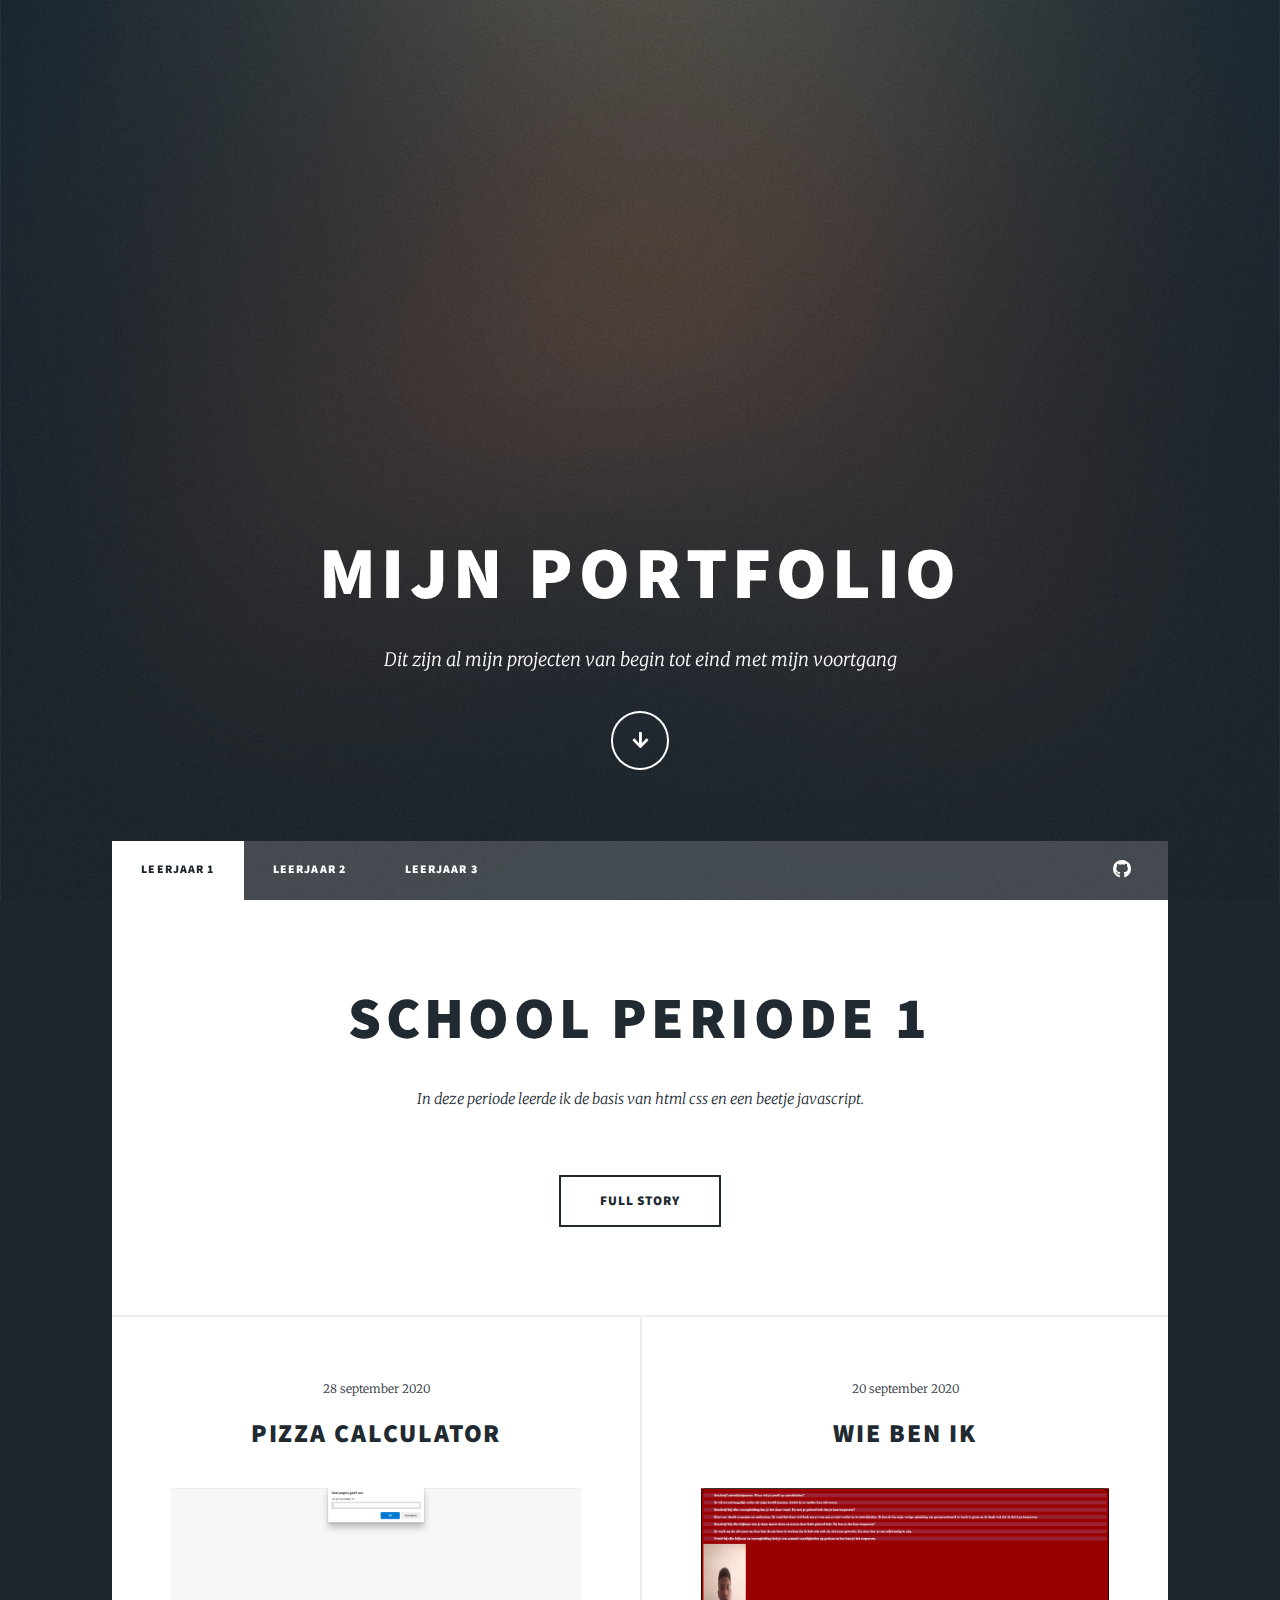
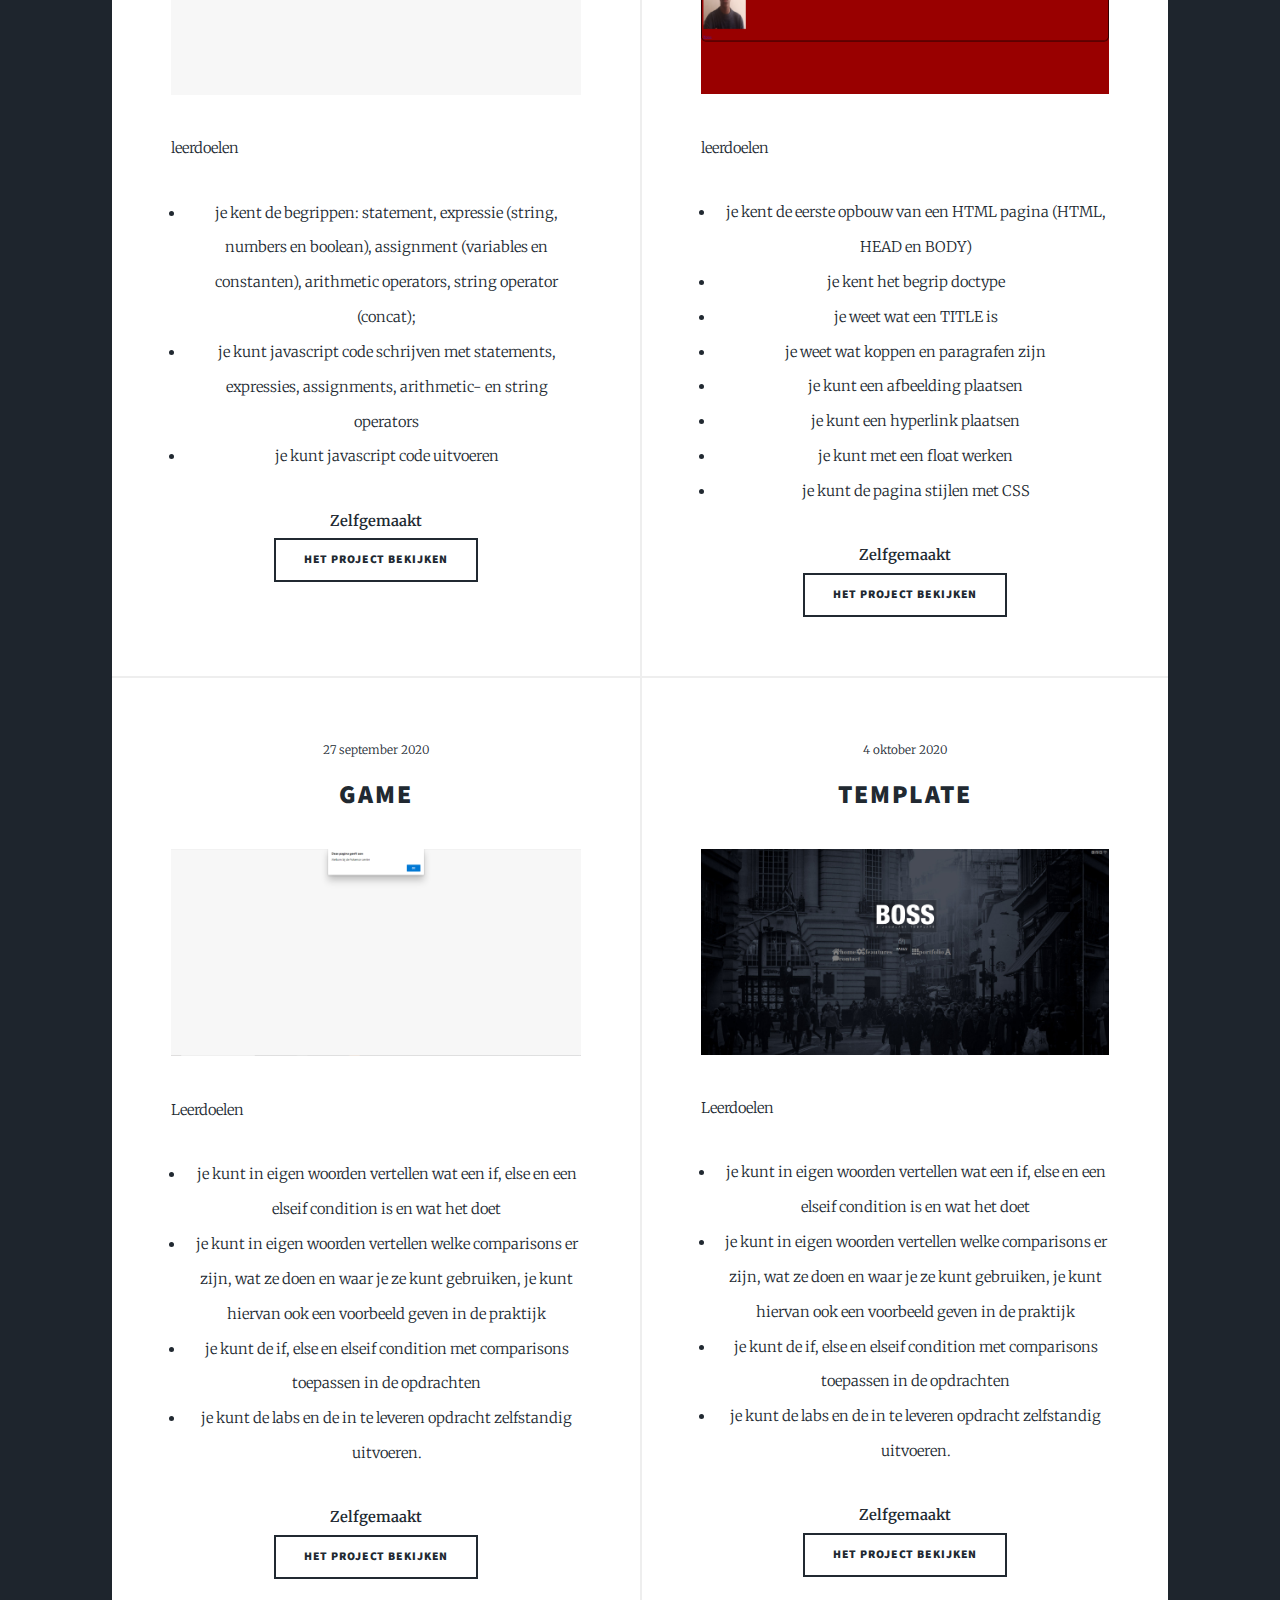
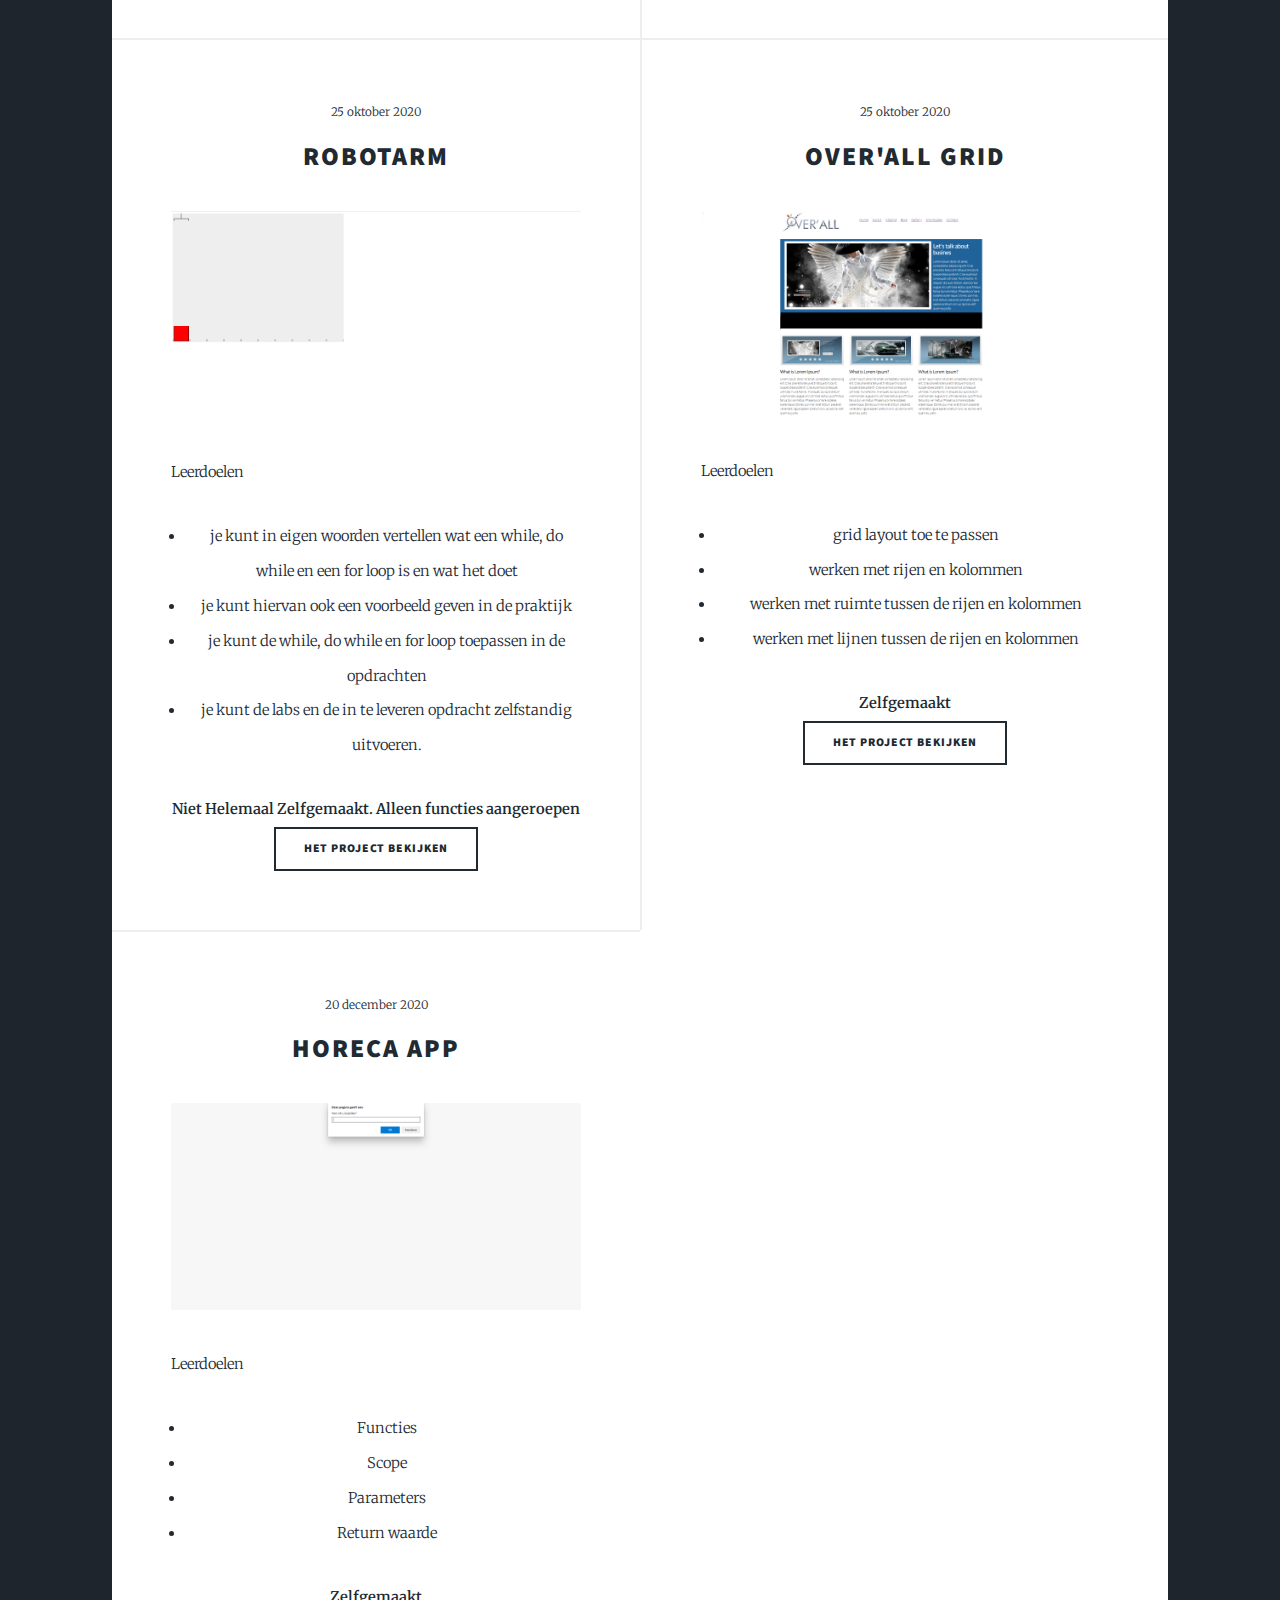
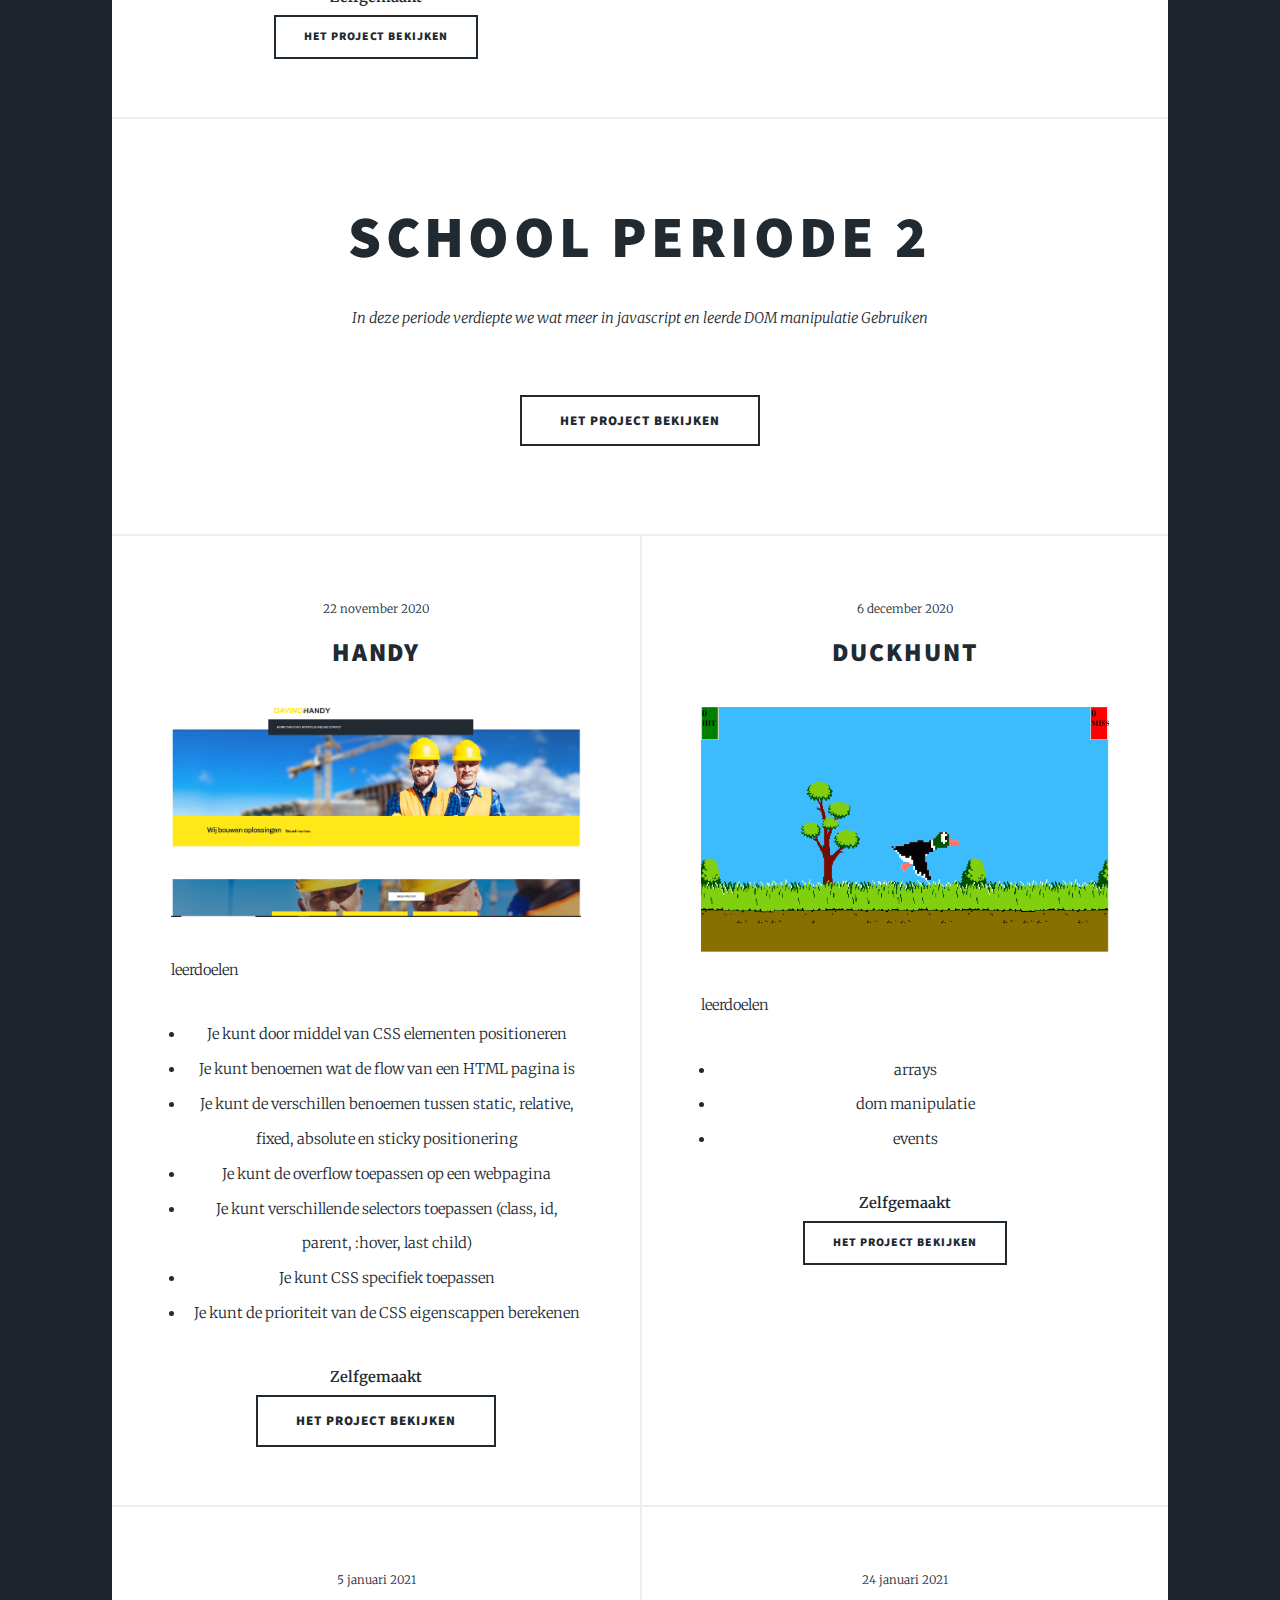
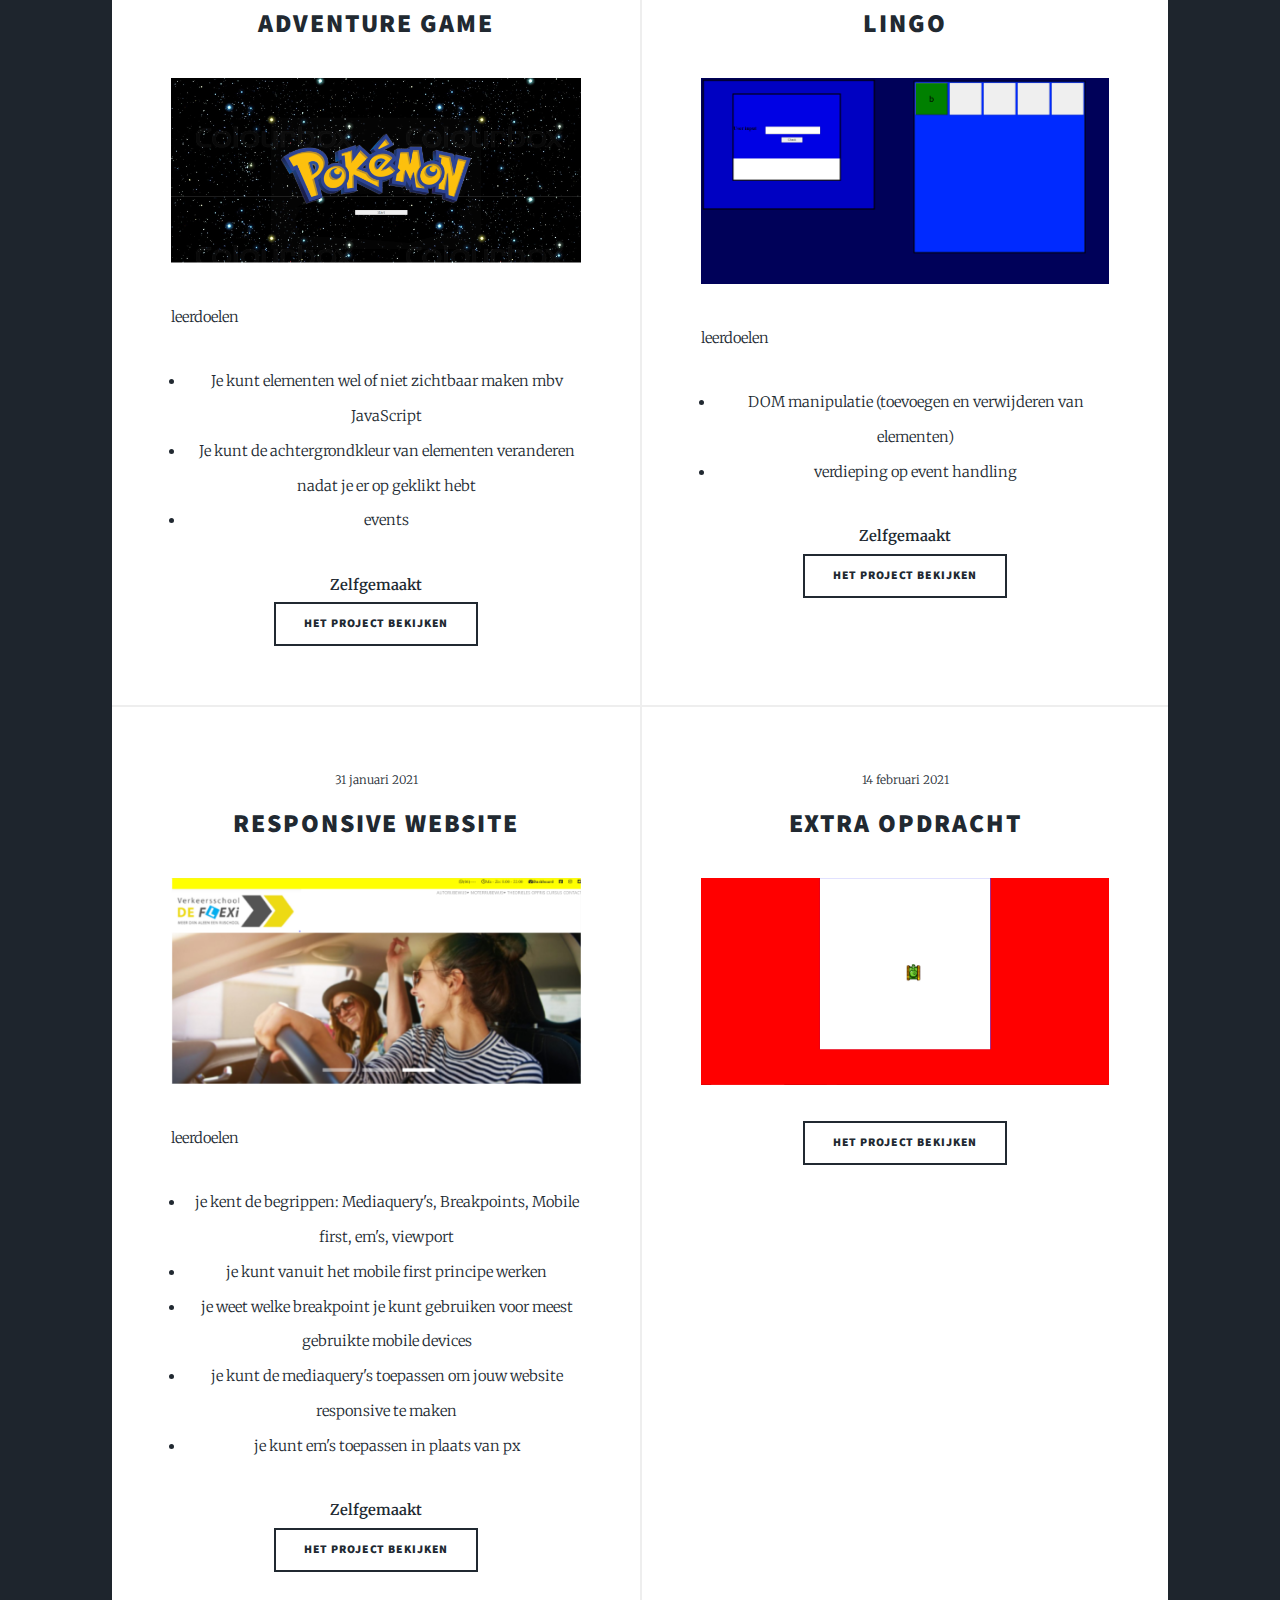
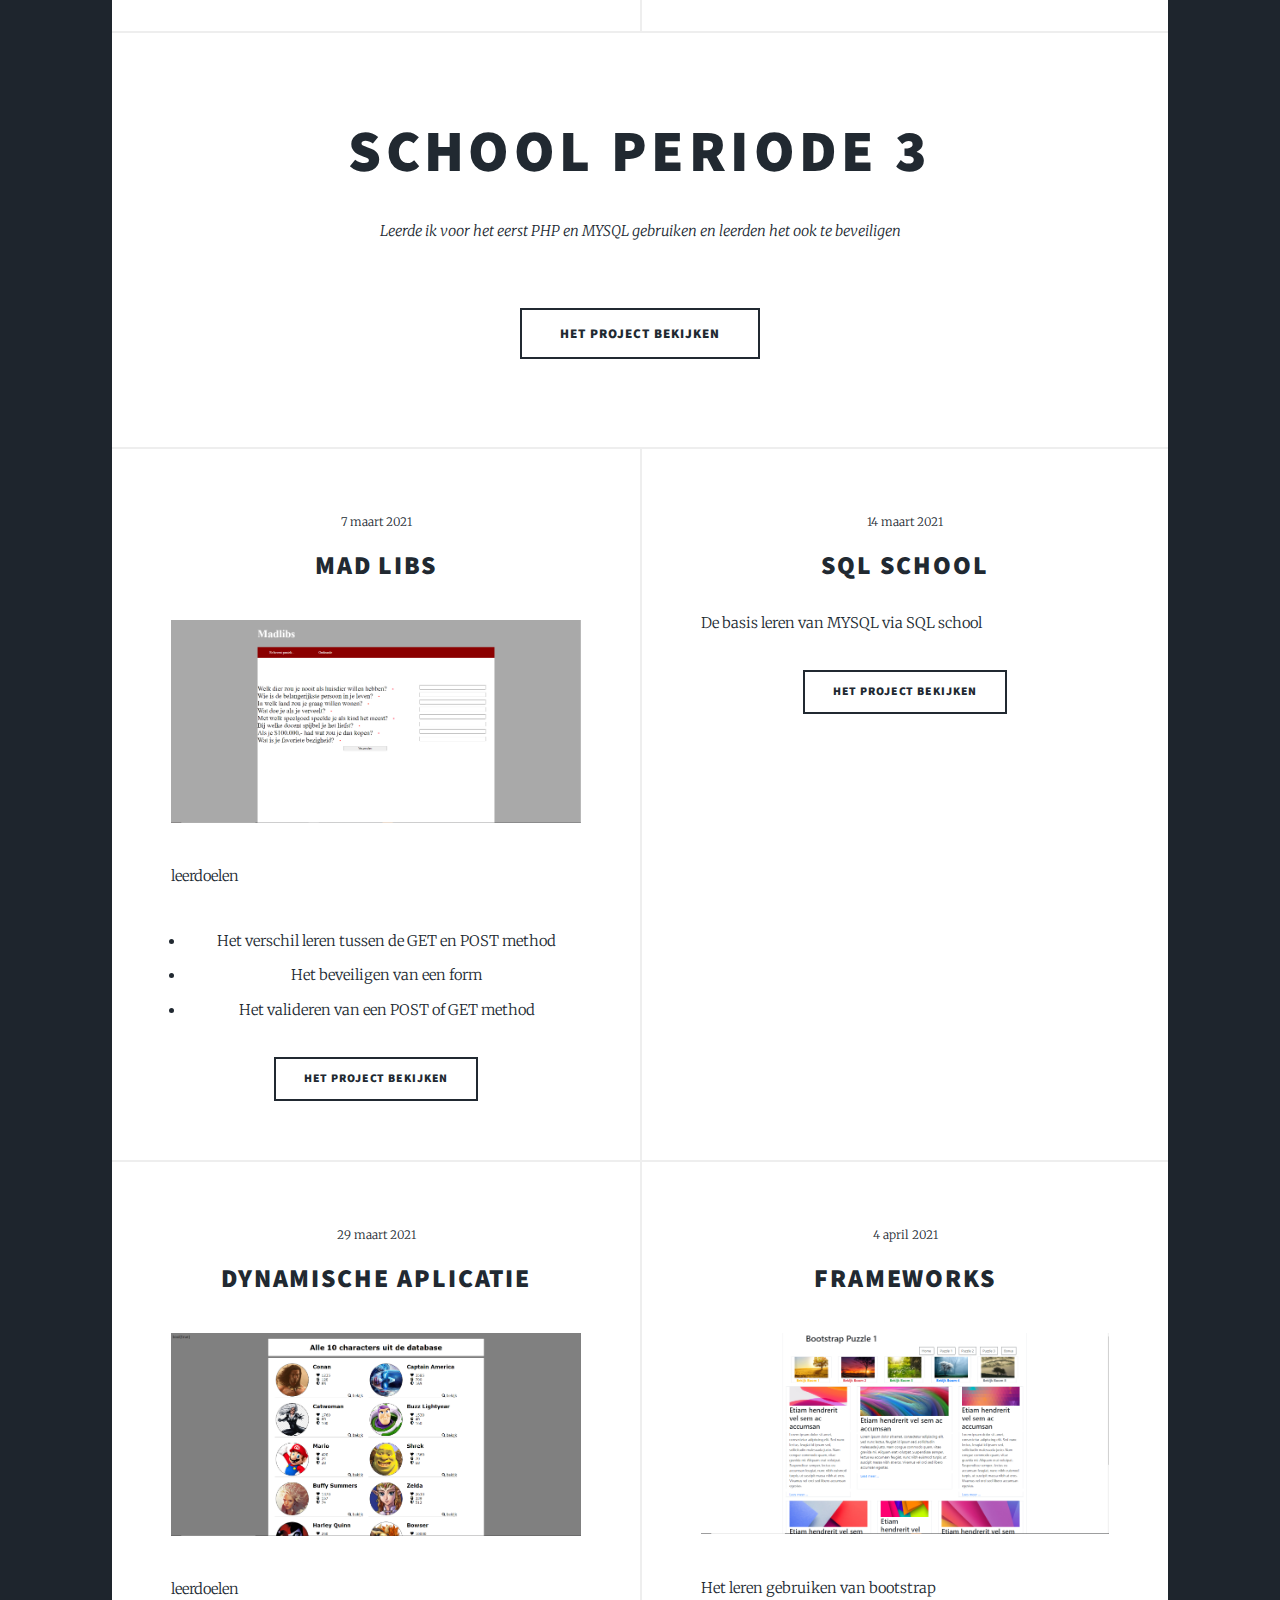
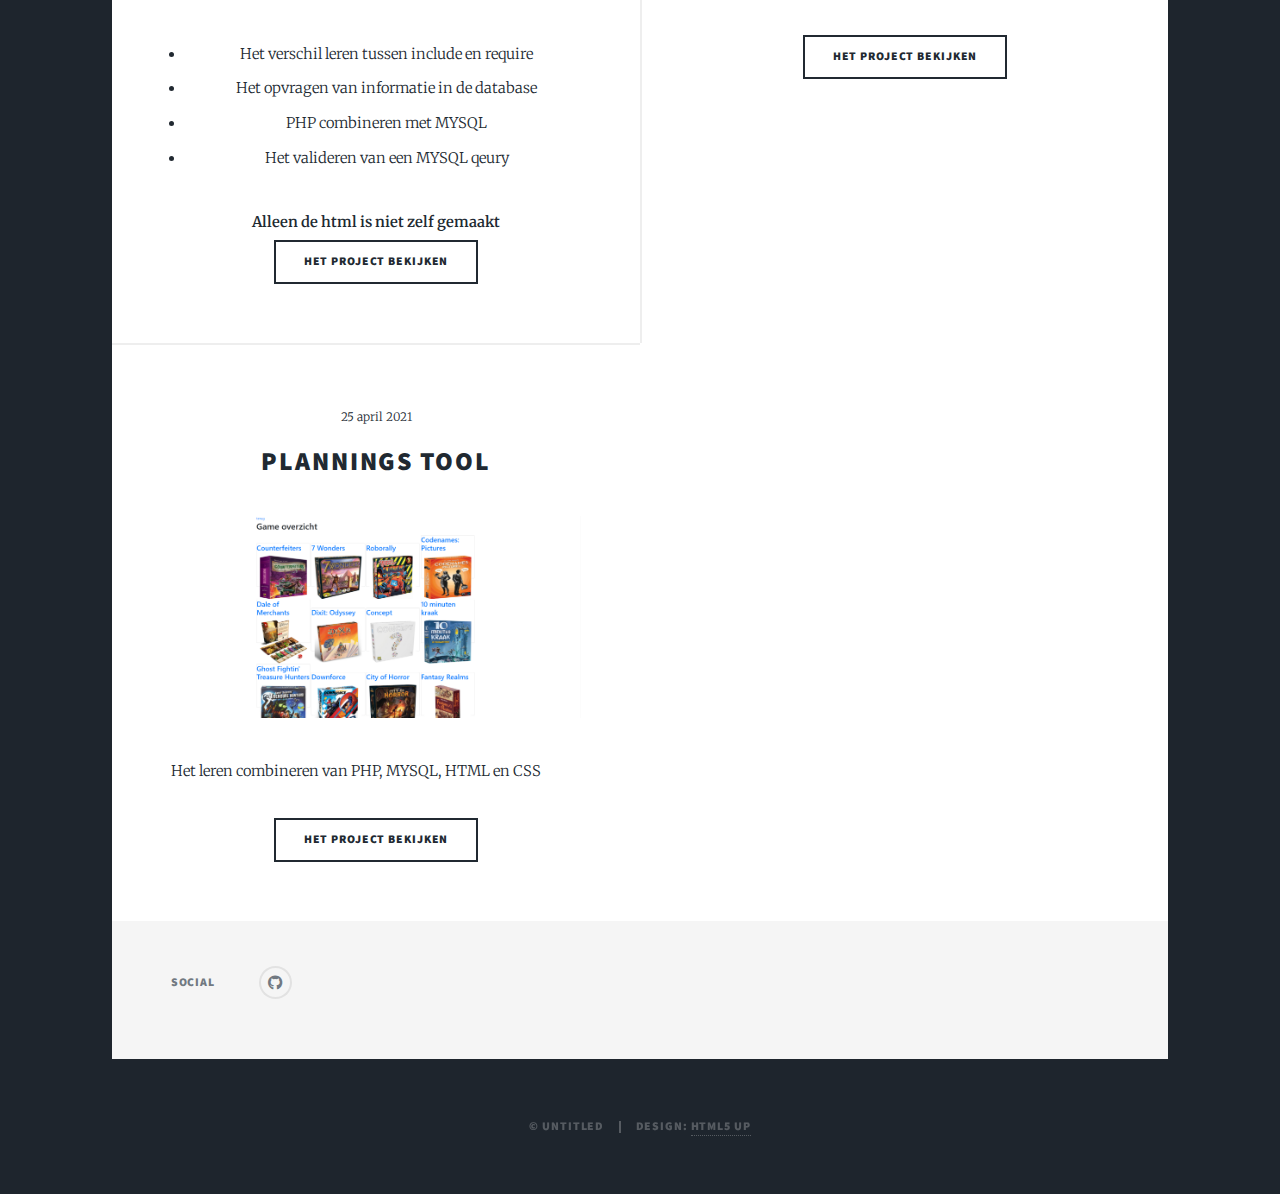
<file: index.html>
<!DOCTYPE HTML>
<!--
	Massively by HTML5 UP
	html5up.net | @ajlkn
	Free for personal and commercial use under the CCA 3.0 license (html5up.net/license)
-->
<html>
	<head>
		<title>Mijn portfolio</title>
		<meta charset="utf-8" />
		<meta name="viewport" content="width=device-width, initial-scale=1, user-scalable=no" />
		<link rel="stylesheet" href="assets/css/main.css" />
		<noscript><link rel="stylesheet" href="assets/css/noscript.css" /></noscript>
	</head>
	<body class="is-preload">

		<!-- Wrapper -->
			<div id="wrapper" class="fade-in">

				<!-- Intro -->
					<div id="intro">
						<h1>Mijn Portfolio</h1>
						<p>Dit zijn al mijn projecten van begin tot eind met mijn voortgang</p>
						<ul class="actions">
							<li><a href="#header" class="button icon solid solo fa-arrow-down scrolly">Continue</a></li>
						</ul>
					</div>
					
				<!-- Header -->
					<header id="header">
						<a href="index.html" class="logo">Mijn Portfolio</a>
					</header>

				<!-- Nav -->
					<nav id="nav">
						<ul class="links">
							<li class="active"><a href="index.html">Leerjaar 1</a></li>
							<li><a href="leerjaar2.html">Leerjaar 2</a></li>
							<li><a href="leerjaar3.html">Leerjaar 3</a></li>
						</ul>
						<ul class="icons">
							<li><a href="#" class="icon brands fa-github"><span class="label">GitHub</span></a></li>
						</ul>
					</nav>

				<!-- Main -->
					<div id="main">

						<!-- Featured Post -->
							<article class="post featured">
								<header class="major">
									<h2><a href="#">School periode 1</a></h2>
									<p>In deze periode leerde ik de basis van html css en een beetje javascript.</p>
								</header>
								<ul class="actions special">
									<li><a href="#" class="button large">Full Story</a></li>
								</ul>
							</article>

						<!-- Posts -->
							<section class="posts">
								<article>
									<header>
										<span class="date">28 september 2020</span>
										<h2><a href="#">Pizza calculator</a></h2>
									</header>
									<a href="#" class="image fit"><img src="images/pic02.jpg" alt="" /></a>
									<p>leerdoelen</p>
									<ul>
										<li>je kent de begrippen: statement, expressie (string, numbers en boolean), assignment (variables en constanten), arithmetic operators, string operator (concat);</li>
										<li>je kunt javascript code schrijven met statements, expressies, assignments, arithmetic- en string operators </li>
										<li>je kunt javascript code uitvoeren</li>
									</ul>
									<strong>Zelfgemaakt</strong>
									<ul class="actions special">
										<li><a href="https://github.com/99063304/its123" class="button">Het project bekijken</a></li>
									</ul>
								</article>
								<article>
									<header>
										<span class="date">20 september 2020</span>
										<h2><a href="#">Wie ben ik</a></h2>
									</header>
									<a href="#" class="image fit"><img src="images/pic03.jpg" alt="" /></a>
									<p>leerdoelen</p>
									<ul>
										<li>je kent de eerste opbouw van een HTML pagina (HTML, HEAD en BODY)</li>
										<li>je kent het begrip doctype</li>
										<li>je weet wat een TITLE is</li>
										<li>je weet wat koppen en paragrafen zijn</li>
										<li>je kunt een afbeelding plaatsen</li>
										<li>je kunt een hyperlink plaatsen</li>
										<li>je kunt met een float werken</li>
										<li>je kunt de pagina stijlen met CSS</li>
									</ul>
									<strong>Zelfgemaakt</strong>
									<ul class="actions special">
										<li><a href="https://github.com/99063304/wie-ben-ik/blob/master/wbi%20p4%20.html" class="button">Het project bekijken</a></li>
									</ul>
								</article>
								<article>
									<header>
										<span class="date">27 september 2020</span>
										<h2><a href="#">Game</a></h2>
									</header>
									<a href="#" class="image fit"><img src="images/pic04.jpg" alt="" /></a>
									<p>Leerdoelen</p>
									<ul>
										<li>je kunt in eigen woorden vertellen wat een if, else en een elseif condition is en wat het doet</li>
										<li>je kunt in eigen woorden vertellen welke comparisons er zijn, wat ze doen en waar je ze kunt gebruiken, je kunt hiervan ook een voorbeeld geven in de praktijk</li>
										<li>je kunt de if, else en elseif condition met comparisons toepassen in de opdrachten</li>
										<li>je kunt de labs en de in te leveren opdracht zelfstandig uitvoeren.</li>
									</ul>
									<strong>Zelfgemaakt</strong>
									<ul class="actions special">
										<li><a href="https://github.com/99063304/GAme" class="button">Het project bekijken</a></li>
									</ul>
								</article>
								<article>
									<header>
										<span class="date">4 oktober 2020</span>
										<h2><a href="#">Template</a></h2>
									</header>
									<a href="#" class="image fit"><img src="images/pic05.jpg"/></a>
									<p>Leerdoelen</p>
									<ul>
										<li>je kunt in eigen woorden vertellen wat een if, else en een elseif condition is en wat het doet</li>
										<li>je kunt in eigen woorden vertellen welke comparisons er zijn, wat ze doen en waar je ze kunt gebruiken, je kunt hiervan ook een voorbeeld geven in de praktijk</li>
										<li>je kunt de if, else en elseif condition met comparisons toepassen in de opdrachten</li>
										<li>je kunt de labs en de in te leveren opdracht zelfstandig uitvoeren.</li>
									</ul>
									<strong>Zelfgemaakt</strong>
									<ul class="actions special">
										<li><a href="https://github.com/99063304/template" class="button">Het project bekijken</a></li>
									</ul>
								</article>
								<article>
									<header>
										<span class="date">25 oktober 2020</span>
										<h2><a href="#">Robotarm</a></h2>
									</header>
									<a href="#" class="image fit"><img src="images/pic06.jpg" alt="" /></a>
									<p>Leerdoelen</p>
									<ul>
										<li>je kunt in eigen woorden vertellen wat een while, do while en een for loop is en wat het doet</li>
										<li>je kunt hiervan ook een voorbeeld geven in de praktijk</li>
										<li>je kunt de while, do while en for loop toepassen in de opdrachten</li>
										<li>je kunt de labs en de in te leveren opdracht zelfstandig uitvoeren.</li>
									</ul>
									<strong>Niet Helemaal Zelfgemaakt. Alleen functies aangeroepen</strong>
									<ul class="actions special">
										<li><a href="https://github.com/99063304/Robotarm" class="button">Het project bekijken</a></li>
									</ul>
								</article>
								<article>
									<header>
										<span class="date">25 oktober 2020 </span>
										<h2><a href="#">Over'All grid</a></h2>
									</header>
									<a href="#" class="image fit"><img src="images/pic07.jpg" alt="" /></a>
									<p>Leerdoelen</p>
									<ul>
										<li>grid layout toe te passen</li>
										<li>werken met rijen en kolommen</li>
										<li>werken met ruimte tussen de rijen en kolommen</li>
										<li>werken met lijnen tussen de rijen en kolommen</li>
									</ul>
									<strong>Zelfgemaakt</strong>
									<ul class="actions special">
										<li><a href="https://github.com/99063304/Overallgrid" class="button">Het project bekijken</a></li>
									</ul>
								</article>
								<article>
									<header>
										<span class="date">20 december 2020</span>
										<h2><a href="#">Horeca App</a></h2>
									</header>
									<a href="#" class="image fit"><img src="images/pic08.jpg" alt="" /></a>
									<p>Leerdoelen</p>
									<ul>
										<li>Functies</li>
										<li>Scope</li>
										<li>Parameters</li>
										<li>Return waarde</li>
									</ul>
									<strong>Zelfgemaakt</strong>
									<ul class="actions special">
										<li><a href="https://github.com/99063304/functions" class="button">Het project bekijken</a></li>
									</ul>
								</article>
							</section>



														<article class="post featured">
								<header class="major">
									<h2><a href="#">School periode 2</a></h2>
									<p>In deze periode verdiepte we wat meer in javascript en leerde DOM manipulatie Gebruiken</p>
								</header>
								<ul class="actions special">
									<li><a href="#" class="button large">Het project bekijken</a></li>
								</ul>
							</article>

						<!-- Posts -->
							<section class="posts">
									<article>
										<header>
											<span class="date">22 november 2020</span>
											<h2><a href="#">Handy</a></h2>
										</header>
										<a href="#" class="image fit"><img src="images/pic09.jpg" alt="" /></a>
											<p>leerdoelen</p>
											<ul>
												<li>Je kunt door middel van CSS elementen positioneren</li>
												<li>Je kunt benoemen wat de flow van een HTML pagina is</li>
												<li>Je kunt de verschillen benoemen tussen static, relative, fixed, absolute en sticky positionering</li>
												<li>Je kunt de overflow toepassen op een webpagina</li>
												<li>Je kunt verschillende selectors toepassen (class, id, parent, :hover, last child)</li>
												<li>Je kunt CSS specifiek toepassen</li>
												<li>Je kunt de prioriteit van de CSS eigenscappen berekenen</li>
											</ul>
											<strong>Zelfgemaakt</strong>
										<ul class="actions special">
											<li><a href="https://github.com/99063304/B1W9O1-Handy" class="button large">Het project bekijken</a></li>
										</ul>
									</article>
								<article>
									<header>
										<span class="date">6 december 2020</span>
										<h2><a href="#">Duckhunt</a></h2>
									</header>
									<a href="#" class="image fit"><img src="images/pic010.jpg" alt="" /></a>
									<p>leerdoelen</p>
									<ul>
										<li>arrays</li>
										<li>dom manipulatie</li>
										<li>events</li>
									</ul>
									<strong>Zelfgemaakt</strong>
									<ul class="actions special">
										<li><a href="https://github.com/99063304/Duckhunt" class="button">Het project bekijken</a></li>
									</ul>
								</article>
								<article>
									<header>
										<span class="date">5 januari 2021</span>
										<h2><a href="#">Adventure Game</a></h2>
									</header>
									<a href="#" class="image fit"><img src="images/pic011.jpg" alt="" /></a>
									<p>leerdoelen</p>
									<ul>
										<li>Je kunt elementen wel of niet zichtbaar maken mbv JavaScript</li>
										<li>Je kunt de achtergrondkleur van elementen veranderen nadat je er op geklikt hebt</li>
										<li>events</li>
									</ul>
									<strong>Zelfgemaakt</strong>
									<ul class="actions special">
										<li><a href="https://github.com/99063304/AdventureGame" class="button">Het project bekijken</a></li>
									</ul>
								</article>
								<article>
									<header>
										<span class="date">24 januari 2021</span>
										<h2><a href="#">Lingo</a></h2>
									</header>
									<a href="#" class="image fit"><img src="images/pic012.jpg" alt="" /></a>
									<p>leerdoelen</p>
									<ul>
										<li>DOM manipulatie (toevoegen en verwijderen van elementen)</li>
										<li>verdieping op event handling</li>
									</ul>
									<strong>Zelfgemaakt</strong>
									<ul class="actions special">
										<li><a href="https://github.com/99063304/Lingo" class="button">Het project bekijken</a></li>
									</ul>
								</article>
								<article>
									<header>
										<span class="date">31 januari 2021</span>
										<h2><a href="#">Responsive Website</a></h2>
									</header>
									<a href="#" class="image fit"><img src="images/pic013.jpg" alt="" /></a>
									<p>leerdoelen</p>
									<ul>
										<li>je kent de begrippen: Mediaquery's, Breakpoints, Mobile first, em's, viewport</li>
										<li>je kunt vanuit het mobile first principe werken</li>
										<li>je weet welke breakpoint je kunt gebruiken voor meest gebruikte mobile devices</li>
										<li>je kunt de mediaquery's toepassen om jouw website responsive te maken</li>
										<li>je kunt em's toepassen in plaats van px</li>

									</ul>
									<strong>Zelfgemaakt</strong>
									<ul class="actions special">
										<li><a href="https://github.com/99063304/Resposive" class="button">Het project bekijken</a></li>
									</ul>
								</article>
								<article>
									<header>
										<span class="date">14 februari 2021</span>
										<h2><a href="#">Extra opdracht</a></h2>
									</header>
									<a href="#" class="image fit"><img src="images/pic014.jpg" alt="" /></a>
									<ul class="actions special">
										<li><a href="https://github.com/99063304/Extra-opdracht" class="button">Het project bekijken</a></li>
									</ul>
								</article>
							</section>

							<article class="post featured">
								<header class="major">
									<h2><a href="#">School periode 3</a></h2>
									<p>Leerde ik voor het eerst PHP en MYSQL gebruiken en leerden het ook te beveiligen</p>
								</header>
								<ul class="actions special">
									<li><a href="#" class="button large">Het project bekijken</a></li>
								</ul>
							</article>

						<!-- Posts -->
							<section class="posts">
								<article>
									<header>
										<span class="date">7 maart 2021</span>
										<h2><a href="#">Mad Libs</a></h2>
									</header>
									<a href="#" class="image fit"><img src="images/pic017.jpg" alt="" /></a>

									<p>leerdoelen</p>
									<ul>
										<li>Het verschil leren tussen de GET en POST method</li>
										<li>Het beveiligen van een form</li>
										<li>Het valideren van een POST of GET method</li>
									</ul>
									<ul class="actions special">
										<li><a href="#" class="button">Het project bekijken</a></li>
									</ul>
								</article>
								<article>
									<header>
										<span class="date">14 maart 2021</span>
										<h2><a href="#">SQL school</a></h2>
									</header>
									<p>De basis leren van MYSQL via SQL school</p>
									<ul class="actions special">
										<li><a href="https://sqlschool.fhict.nl/elearning/index.php" class="button">Het project bekijken</a></li>
									</ul>
								</article>
								<article>
									<header>
										<span class="date">29 maart 2021</span>
										<h2><a href="#">Dynamische Aplicatie</a></h2>
									</header>
									<a href="#" class="image fit"><img src="images/pic019.jpg" alt="" /></a>
									<p>leerdoelen</p>
									<ul>
										<li>Het verschil leren tussen include en require</li>
										<li>Het opvragen van informatie in de database</li>
										<li>PHP combineren met MYSQL</li>
										<li>Het valideren van een MYSQL	qeury</li>
									</ul>
									<strong>Alleen de html is niet zelf gemaakt</strong>
									<ul class="actions special">
										<li><a href="https://github.com/99063304/Dynamische-aplicatie/" class="button">Het project bekijken</a></li>
									</ul>
								</article>
								<article>
									<header>
										<span class="date">4 april 2021</span>
										<h2><a href="#">Frameworks</a></h2>
									</header>
									<a href="#" class="image fit"><img src="images/pic020.jpg" alt="" /></a>
									<p>Het leren gebruiken van bootstrap</p>
									<ul class="actions special">
										<li><a href="https://github.com/99063304/Framework" class="button">Het project bekijken</a></li>
									</ul>
								</article>
								<article>
									<header>
										<span class="date">25 april 2021 </span>
										<h2><a href="#">Plannings tool</a></h2>
									</header>
									<a href="#" class="image fit"><img src="images/pic021.jpg" alt="" /></a>
									<p>Het leren combineren van PHP, MYSQL, HTML en CSS</p>
									<ul class="actions special">
										<li><a href="https://github.com/99063304/Week-7-9" class="button">Het project bekijken</a></li>
									</ul>
								</article>
							</section>
					</div>

				<!-- Footer -->
					<footer id="footer">

						<section class="split contact">

							<section>
								<h3>Social</h3>
								<ul class="icons alt">
									<li><a href="#" class="icon brands alt fa-github"><span class="label">GitHub</span></a></li>
								</ul>
							</section>
						</section>
					</footer>

				<!-- Copyright -->
					<div id="copyright">
						<ul><li>&copy; Untitled</li><li>Design: <a href="https://html5up.net">HTML5 UP</a></li></ul>
					</div>

			</div>

		<!-- Scripts -->
			<script src="assets/js/jquery.min.js"></script>
			<script src="assets/js/jquery.scrollex.min.js"></script>
			<script src="assets/js/jquery.scrolly.min.js"></script>
			<script src="assets/js/browser.min.js"></script>
			<script src="assets/js/breakpoints.min.js"></script>
			<script src="assets/js/util.js"></script>
			<script src="assets/js/main.js"></script>

	</body>
</html>
</file>
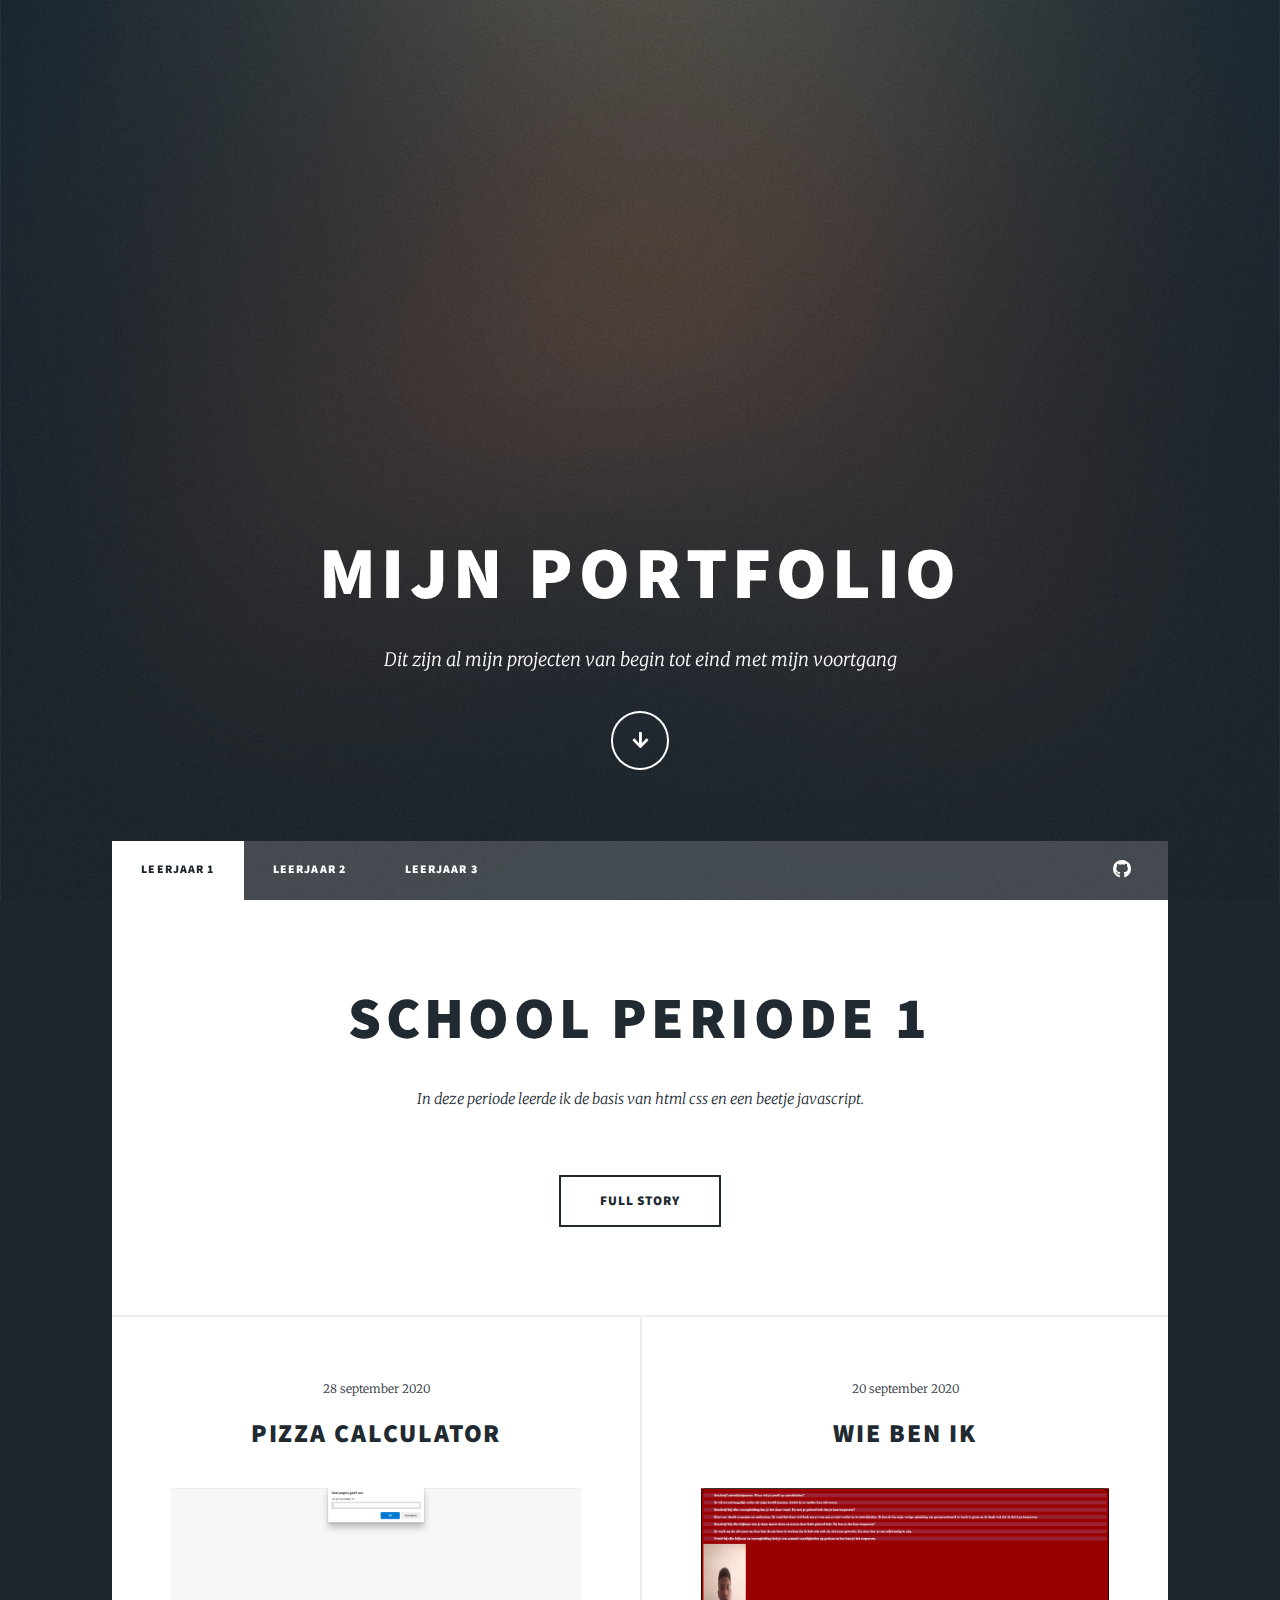
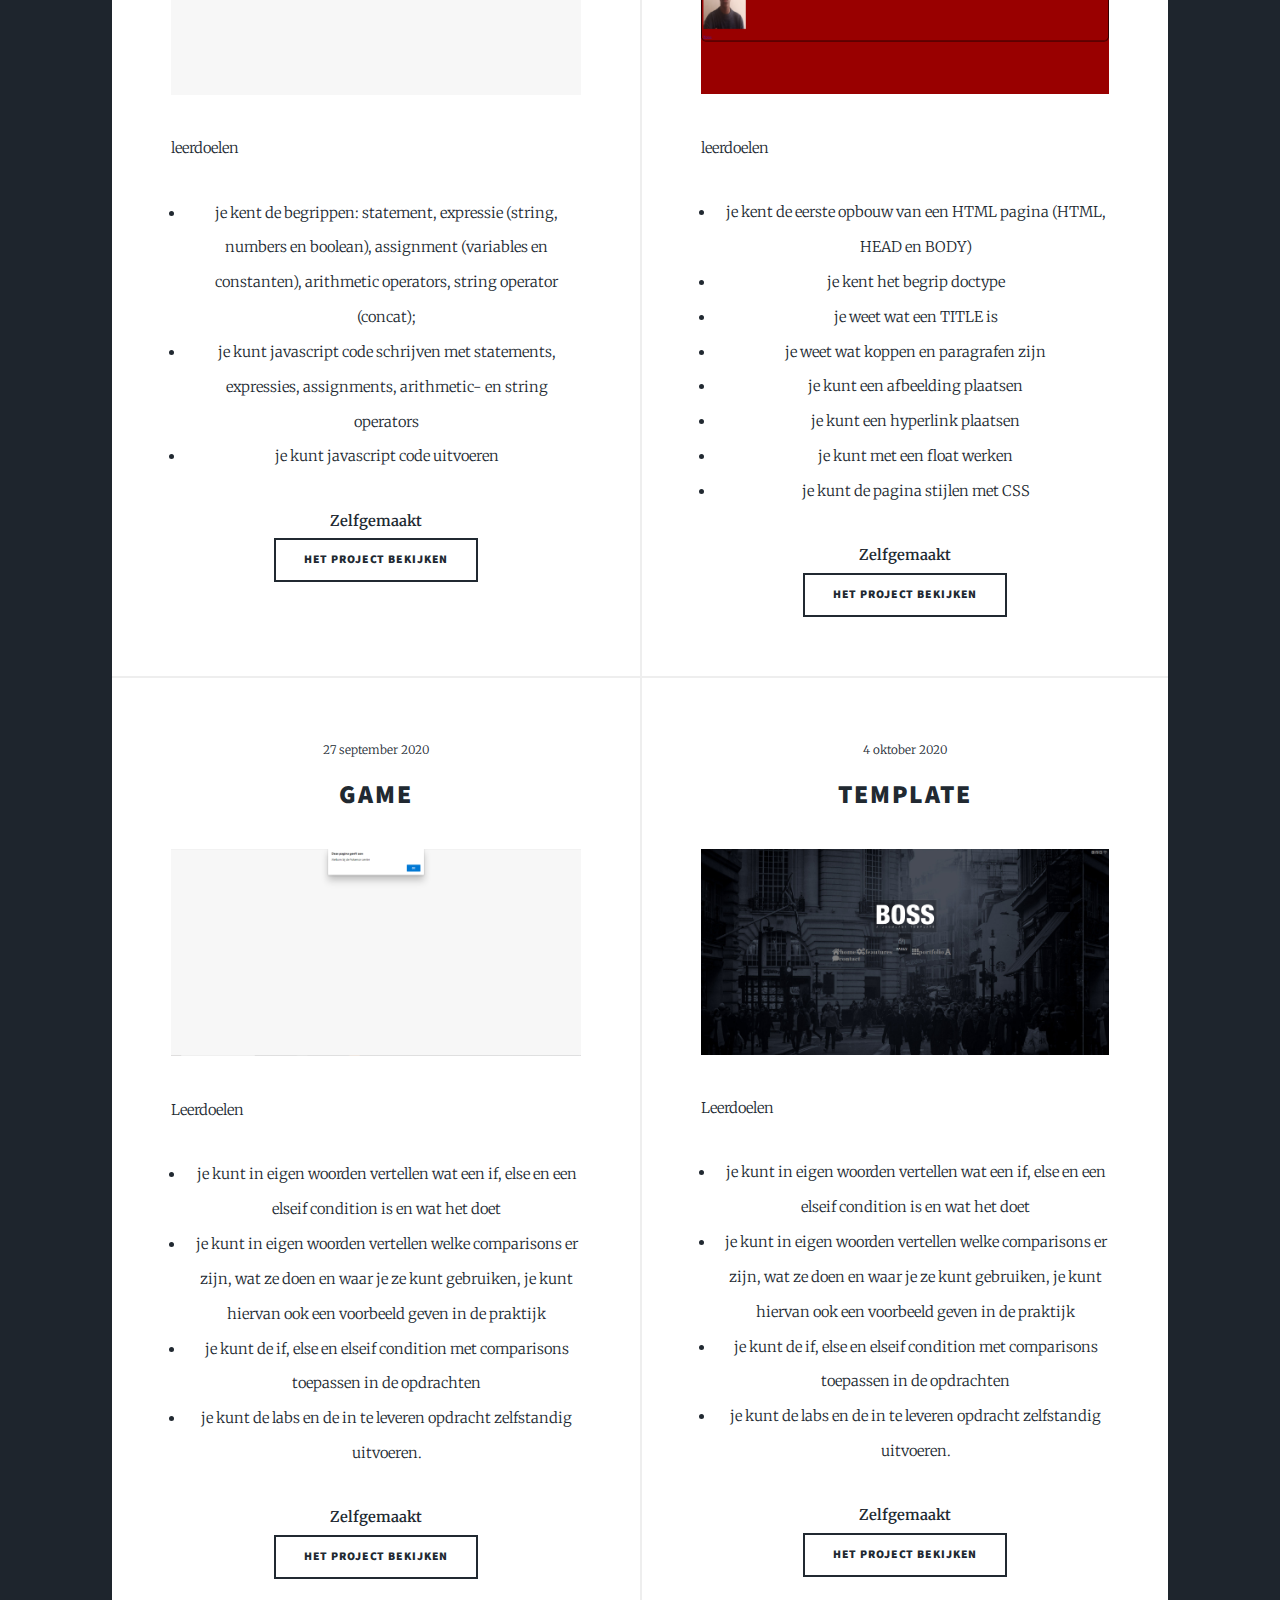
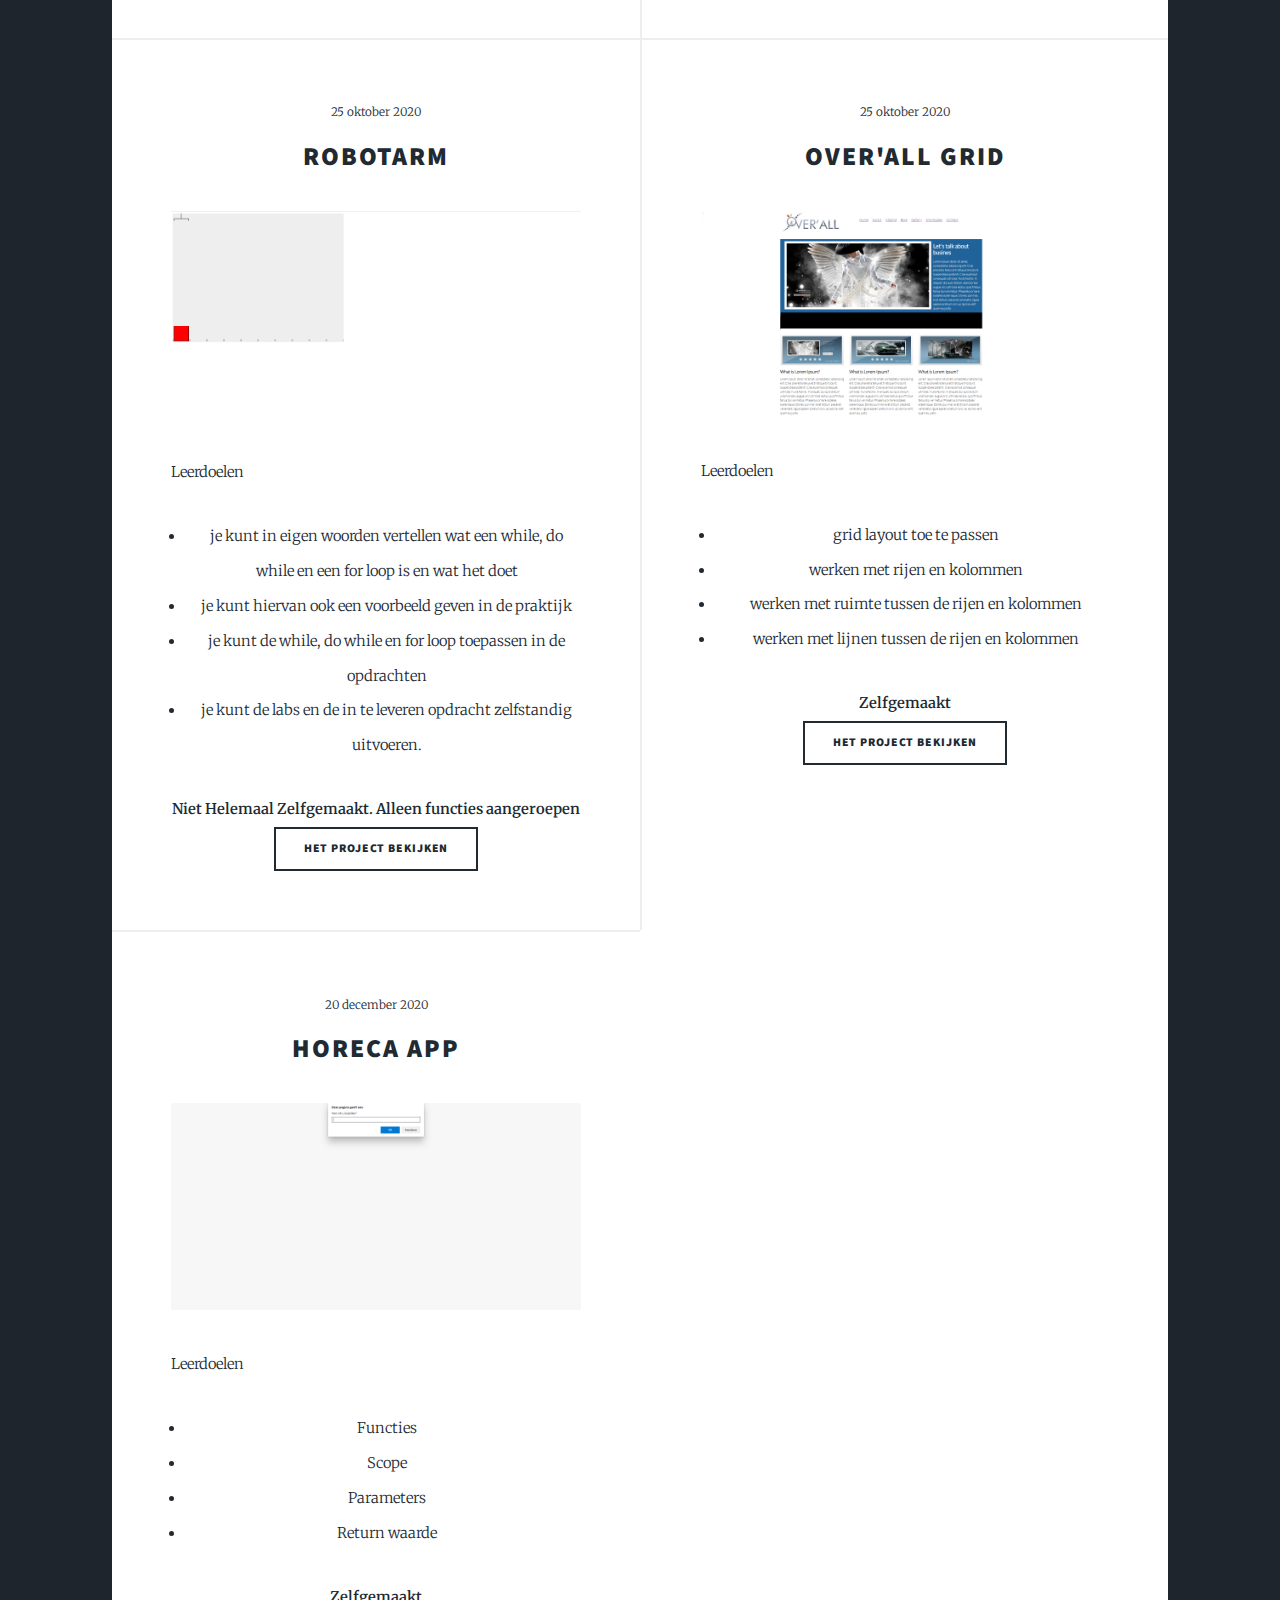
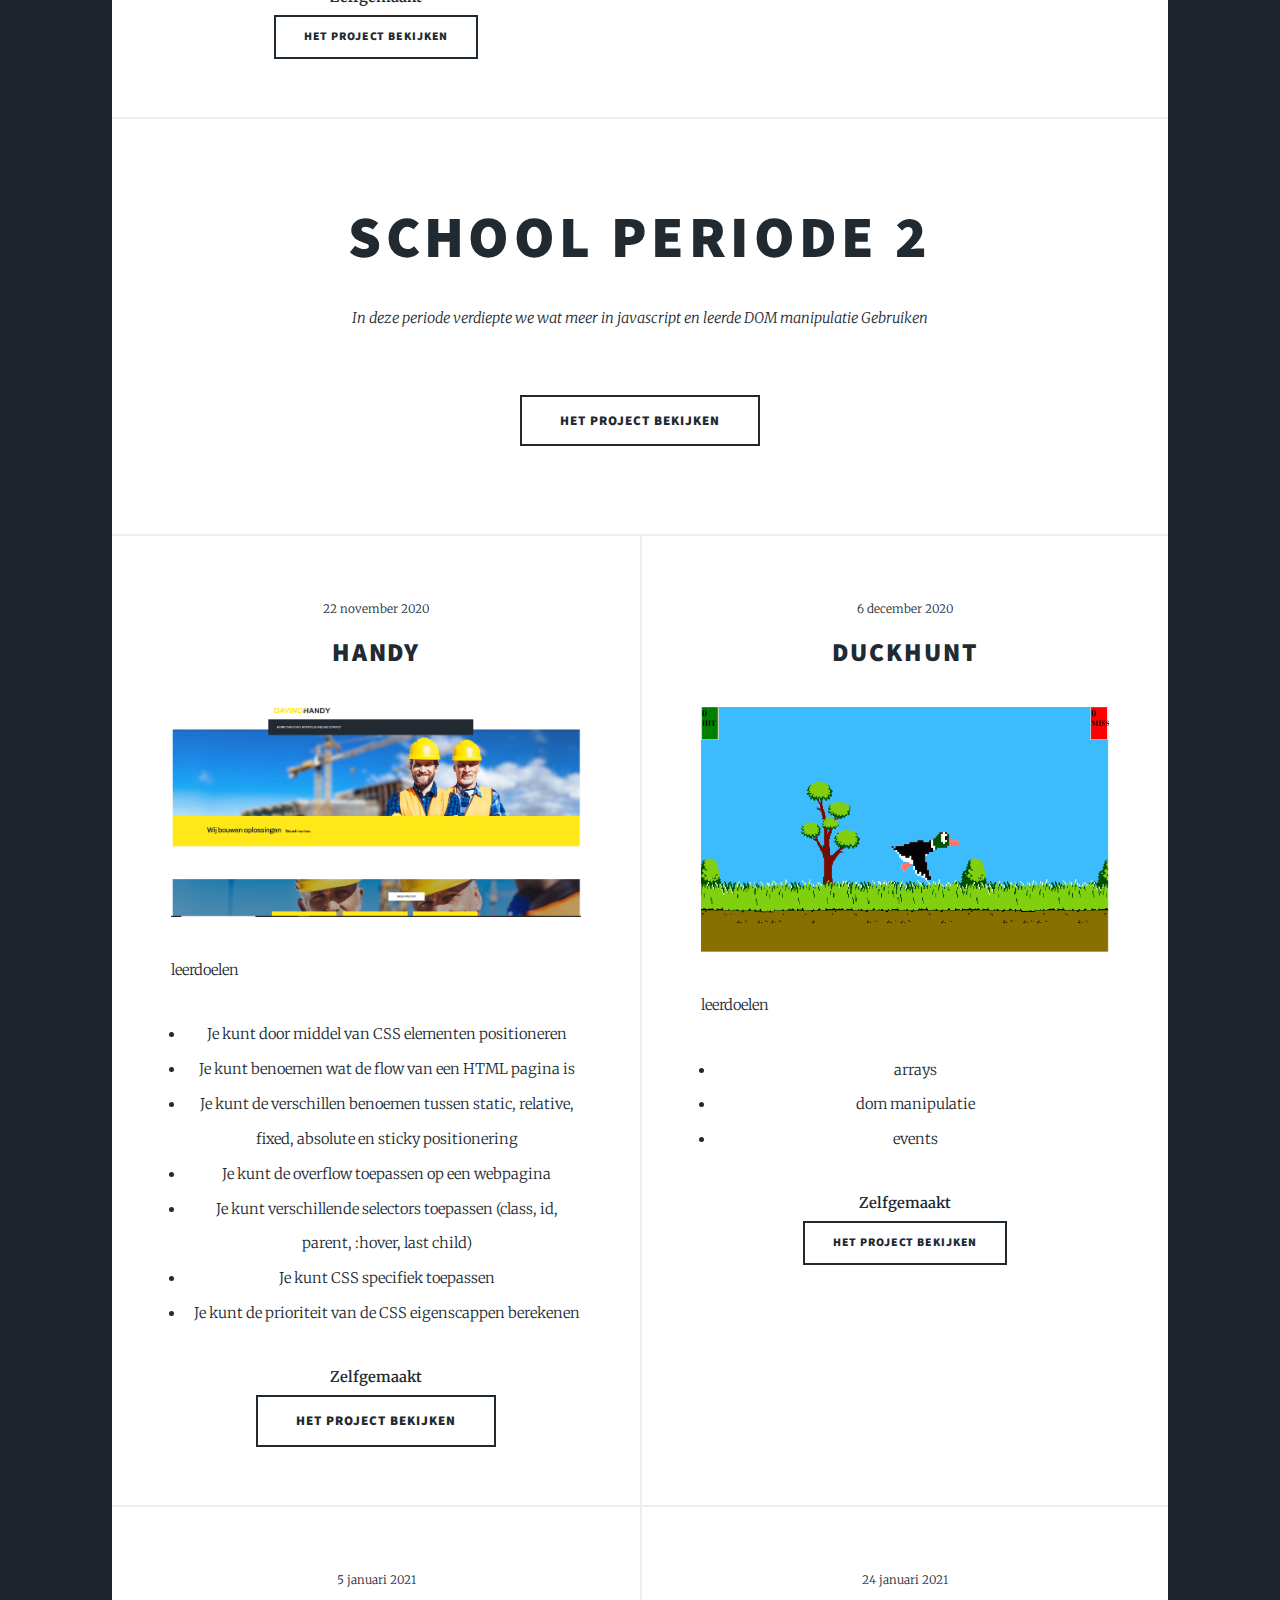
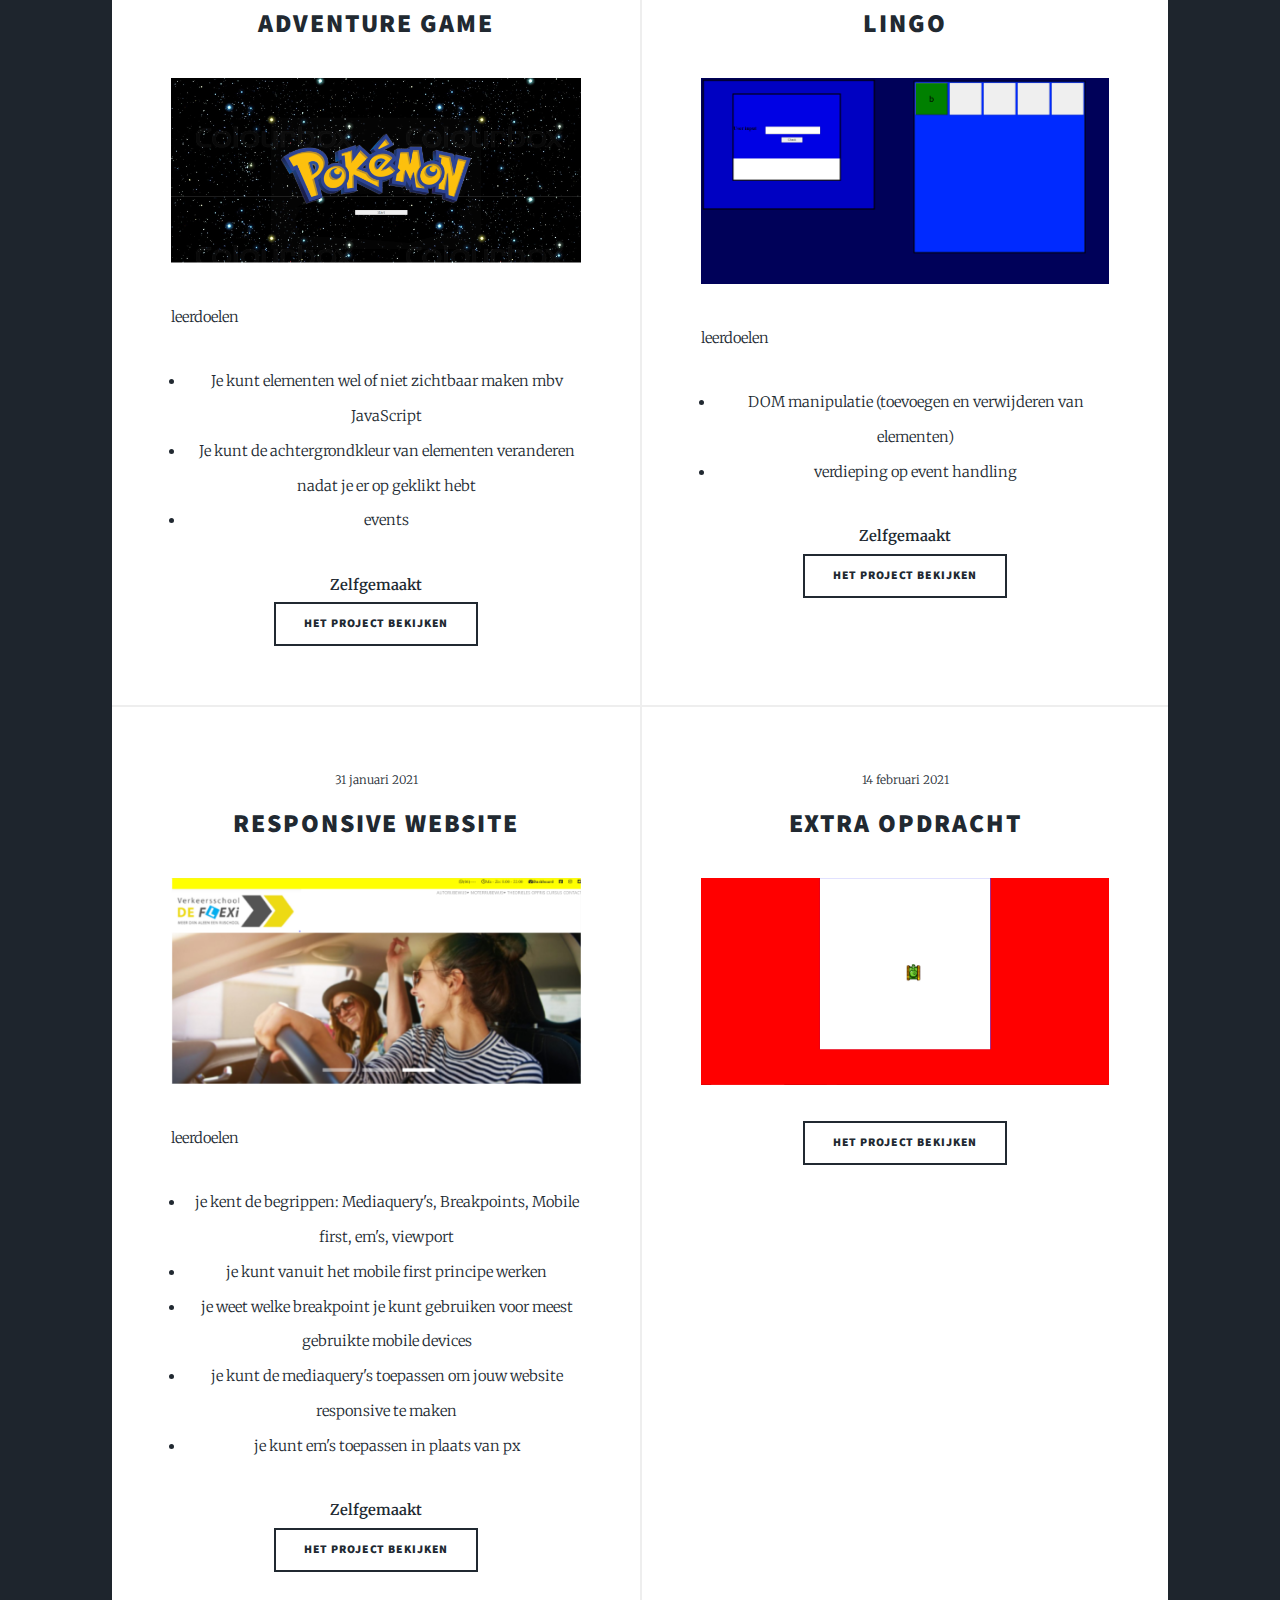
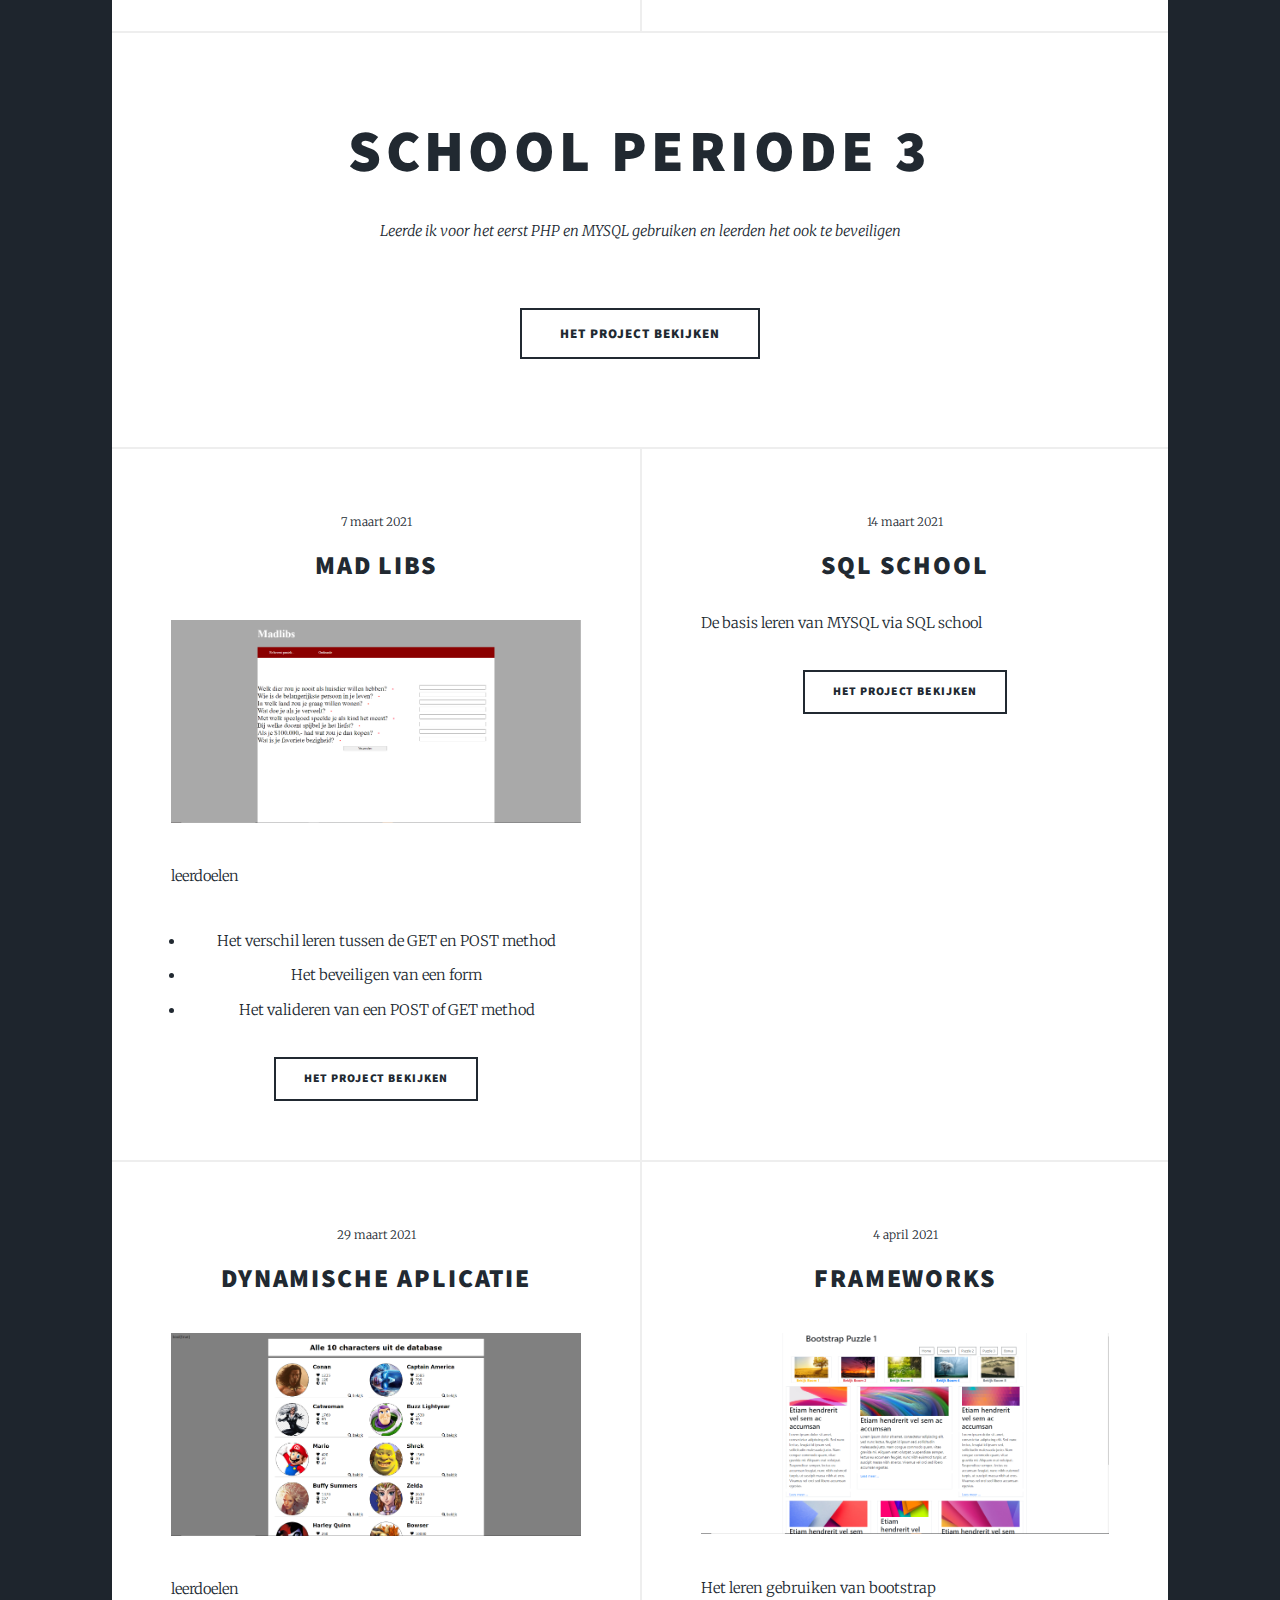
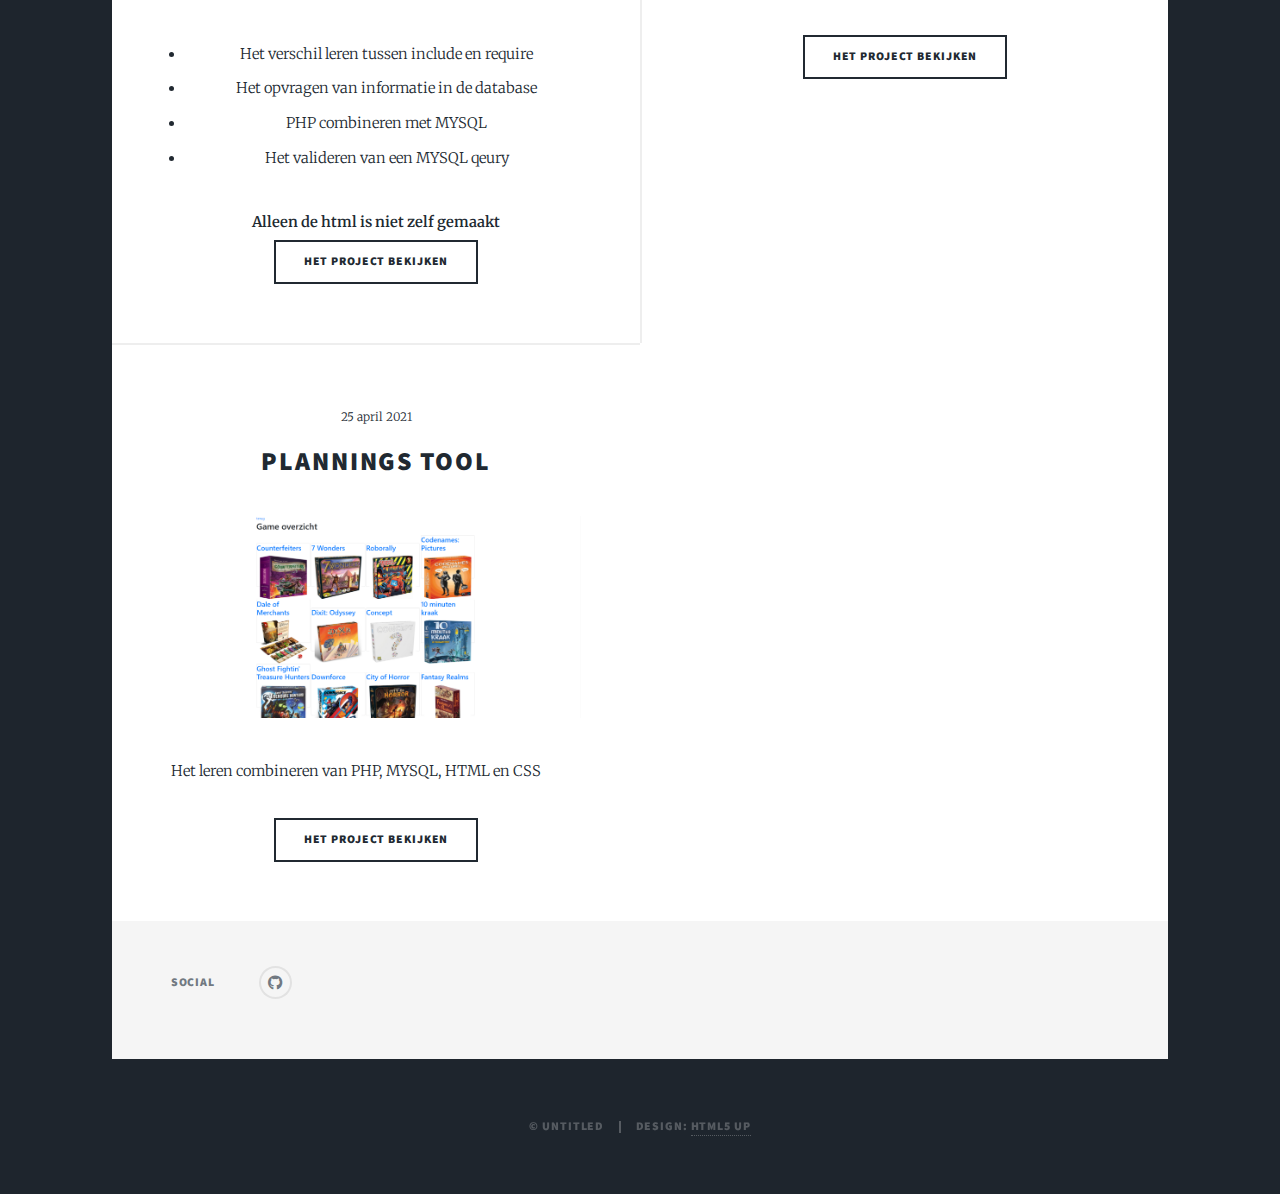
<file: leerjaar1.html>
<!DOCTYPE HTML>
<!--
	Massively by HTML5 UP
	html5up.net | @ajlkn
	Free for personal and commercial use under the CCA 3.0 license (html5up.net/license)
-->
<html>
	<head>
		<title>Mijn portfolio</title>
		<meta charset="utf-8" />
		<meta name="viewport" content="width=device-width, initial-scale=1, user-scalable=no" />
		<link rel="stylesheet" href="assets/css/main.css" />
		<noscript><link rel="stylesheet" href="assets/css/noscript.css" /></noscript>
	</head>
	<body class="is-preload">

		<!-- Wrapper -->
			<div id="wrapper" class="fade-in">

				<!-- Intro -->
					<div id="intro">
						<h1>Mijn Portfolio</h1>
						<p>Dit zijn al mijn projecten van begin tot eind met mijn voortgang</p>
						<ul class="actions">
							<li><a href="#header" class="button icon solid solo fa-arrow-down scrolly">Continue</a></li>
						</ul>
					</div>
					
				<!-- Header -->
					<header id="header">
						<a href="index.html" class="logo">Mijn Portfolio</a>
					</header>

				<!-- Nav -->
					<nav id="nav">
						<ul class="links">
							<li class="active"><a href="leerjaar1.html">Leerjaar 1</a></li>
							<li><a href="leerjaar2.html">Leerjaar 2</a></li>
							<li><a href="leerjaar3.html">Leerjaar 3</a></li>
						</ul>
						<ul class="icons">
							<li><a href="#" class="icon brands fa-github"><span class="label">GitHub</span></a></li>
						</ul>
					</nav>

				<!-- Main -->
					<div id="main">

						<!-- Featured Post -->
							<article class="post featured">
								<header class="major">
									<h2><a href="#">School periode 1</a></h2>
									<p>In deze periode leerde ik de basis van html css en een beetje javascript.</p>
								</header>
								<ul class="actions special">
									<li><a href="#" class="button large">Full Story</a></li>
								</ul>
							</article>

						<!-- Posts -->
							<section class="posts">
								<article>
									<header>
										<span class="date">28 september 2020</span>
										<h2><a href="#">Pizza calculator</a></h2>
									</header>
									<a href="#" class="image fit"><img src="images/pic02.jpg" alt="" /></a>
									<p>leerdoelen</p>
									<ul>
										<li>je kent de begrippen: statement, expressie (string, numbers en boolean), assignment (variables en constanten), arithmetic operators, string operator (concat);</li>
										<li>je kunt javascript code schrijven met statements, expressies, assignments, arithmetic- en string operators </li>
										<li>je kunt javascript code uitvoeren</li>
									</ul>
									<strong>Zelfgemaakt</strong>
									<ul class="actions special">
										<li><a href="https://github.com/99063304/its123" class="button">Het project bekijken</a></li>
									</ul>
								</article>
								<article>
									<header>
										<span class="date">20 september 2020</span>
										<h2><a href="#">Wie ben ik</a></h2>
									</header>
									<a href="#" class="image fit"><img src="images/pic03.jpg" alt="" /></a>
									<p>leerdoelen</p>
									<ul>
										<li>je kent de eerste opbouw van een HTML pagina (HTML, HEAD en BODY)</li>
										<li>je kent het begrip doctype</li>
										<li>je weet wat een TITLE is</li>
										<li>je weet wat koppen en paragrafen zijn</li>
										<li>je kunt een afbeelding plaatsen</li>
										<li>je kunt een hyperlink plaatsen</li>
										<li>je kunt met een float werken</li>
										<li>je kunt de pagina stijlen met CSS</li>
									</ul>
									<strong>Zelfgemaakt</strong>
									<ul class="actions special">
										<li><a href="https://github.com/99063304/wie-ben-ik/blob/master/wbi%20p4%20.html" class="button">Het project bekijken</a></li>
									</ul>
								</article>
								<article>
									<header>
										<span class="date">27 september 2020</span>
										<h2><a href="#">Game</a></h2>
									</header>
									<a href="#" class="image fit"><img src="images/pic04.jpg" alt="" /></a>
									<p>Leerdoelen</p>
									<ul>
										<li>je kunt in eigen woorden vertellen wat een if, else en een elseif condition is en wat het doet</li>
										<li>je kunt in eigen woorden vertellen welke comparisons er zijn, wat ze doen en waar je ze kunt gebruiken, je kunt hiervan ook een voorbeeld geven in de praktijk</li>
										<li>je kunt de if, else en elseif condition met comparisons toepassen in de opdrachten</li>
										<li>je kunt de labs en de in te leveren opdracht zelfstandig uitvoeren.</li>
									</ul>
									<strong>Zelfgemaakt</strong>
									<ul class="actions special">
										<li><a href="https://github.com/99063304/GAme" class="button">Het project bekijken</a></li>
									</ul>
								</article>
								<article>
									<header>
										<span class="date">4 oktober 2020</span>
										<h2><a href="#">Template</a></h2>
									</header>
									<a href="#" class="image fit"><img src="images/pic05.jpg"/></a>
									<p>Leerdoelen</p>
									<ul>
										<li>je kunt in eigen woorden vertellen wat een if, else en een elseif condition is en wat het doet</li>
										<li>je kunt in eigen woorden vertellen welke comparisons er zijn, wat ze doen en waar je ze kunt gebruiken, je kunt hiervan ook een voorbeeld geven in de praktijk</li>
										<li>je kunt de if, else en elseif condition met comparisons toepassen in de opdrachten</li>
										<li>je kunt de labs en de in te leveren opdracht zelfstandig uitvoeren.</li>
									</ul>
									<strong>Zelfgemaakt</strong>
									<ul class="actions special">
										<li><a href="https://github.com/99063304/template" class="button">Het project bekijken</a></li>
									</ul>
								</article>
								<article>
									<header>
										<span class="date">25 oktober 2020</span>
										<h2><a href="#">Robotarm</a></h2>
									</header>
									<a href="#" class="image fit"><img src="images/pic06.jpg" alt="" /></a>
									<p>Leerdoelen</p>
									<ul>
										<li>je kunt in eigen woorden vertellen wat een while, do while en een for loop is en wat het doet</li>
										<li>je kunt hiervan ook een voorbeeld geven in de praktijk</li>
										<li>je kunt de while, do while en for loop toepassen in de opdrachten</li>
										<li>je kunt de labs en de in te leveren opdracht zelfstandig uitvoeren.</li>
									</ul>
									<strong>Niet Helemaal Zelfgemaakt. Alleen functies aangeroepen</strong>
									<ul class="actions special">
										<li><a href="https://github.com/99063304/Robotarm" class="button">Het project bekijken</a></li>
									</ul>
								</article>
								<article>
									<header>
										<span class="date">25 oktober 2020 </span>
										<h2><a href="#">Over'All grid</a></h2>
									</header>
									<a href="#" class="image fit"><img src="images/pic07.jpg" alt="" /></a>
									<p>Leerdoelen</p>
									<ul>
										<li>grid layout toe te passen</li>
										<li>werken met rijen en kolommen</li>
										<li>werken met ruimte tussen de rijen en kolommen</li>
										<li>werken met lijnen tussen de rijen en kolommen</li>
									</ul>
									<strong>Zelfgemaakt</strong>
									<ul class="actions special">
										<li><a href="https://github.com/99063304/Overallgrid" class="button">Het project bekijken</a></li>
									</ul>
								</article>
								<article>
									<header>
										<span class="date">20 december 2020</span>
										<h2><a href="#">Horeca App</a></h2>
									</header>
									<a href="#" class="image fit"><img src="images/pic08.jpg" alt="" /></a>
									<p>Leerdoelen</p>
									<ul>
										<li>Functies</li>
										<li>Scope</li>
										<li>Parameters</li>
										<li>Return waarde</li>
									</ul>
									<strong>Zelfgemaakt</strong>
									<ul class="actions special">
										<li><a href="https://github.com/99063304/functions" class="button">Het project bekijken</a></li>
									</ul>
								</article>
							</section>



														<article class="post featured">
								<header class="major">
									<h2><a href="#">School periode 2</a></h2>
									<p>In deze periode verdiepte we wat meer in javascript en leerde DOM manipulatie Gebruiken</p>
								</header>
								<ul class="actions special">
									<li><a href="#" class="button large">Het project bekijken</a></li>
								</ul>
							</article>

						<!-- Posts -->
							<section class="posts">
									<article>
										<header>
											<span class="date">22 november 2020</span>
											<h2><a href="#">Handy</a></h2>
										</header>
										<a href="#" class="image fit"><img src="images/pic09.jpg" alt="" /></a>
											<p>leerdoelen</p>
											<ul>
												<li>Je kunt door middel van CSS elementen positioneren</li>
												<li>Je kunt benoemen wat de flow van een HTML pagina is</li>
												<li>Je kunt de verschillen benoemen tussen static, relative, fixed, absolute en sticky positionering</li>
												<li>Je kunt de overflow toepassen op een webpagina</li>
												<li>Je kunt verschillende selectors toepassen (class, id, parent, :hover, last child)</li>
												<li>Je kunt CSS specifiek toepassen</li>
												<li>Je kunt de prioriteit van de CSS eigenscappen berekenen</li>
											</ul>
											<strong>Zelfgemaakt</strong>
										<ul class="actions special">
											<li><a href="https://github.com/99063304/B1W9O1-Handy" class="button large">Het project bekijken</a></li>
										</ul>
									</article>
								<article>
									<header>
										<span class="date">6 december 2020</span>
										<h2><a href="#">Duckhunt</a></h2>
									</header>
									<a href="#" class="image fit"><img src="images/pic010.jpg" alt="" /></a>
									<p>leerdoelen</p>
									<ul>
										<li>arrays</li>
										<li>dom manipulatie</li>
										<li>events</li>
									</ul>
									<strong>Zelfgemaakt</strong>
									<ul class="actions special">
										<li><a href="https://github.com/99063304/Duckhunt" class="button">Het project bekijken</a></li>
									</ul>
								</article>
								<article>
									<header>
										<span class="date">5 januari 2021</span>
										<h2><a href="#">Adventure Game</a></h2>
									</header>
									<a href="#" class="image fit"><img src="images/pic011.jpg" alt="" /></a>
									<p>leerdoelen</p>
									<ul>
										<li>Je kunt elementen wel of niet zichtbaar maken mbv JavaScript</li>
										<li>Je kunt de achtergrondkleur van elementen veranderen nadat je er op geklikt hebt</li>
										<li>events</li>
									</ul>
									<strong>Zelfgemaakt</strong>
									<ul class="actions special">
										<li><a href="https://github.com/99063304/AdventureGame" class="button">Het project bekijken</a></li>
									</ul>
								</article>
								<article>
									<header>
										<span class="date">24 januari 2021</span>
										<h2><a href="#">Lingo</a></h2>
									</header>
									<a href="#" class="image fit"><img src="images/pic012.jpg" alt="" /></a>
									<p>leerdoelen</p>
									<ul>
										<li>DOM manipulatie (toevoegen en verwijderen van elementen)</li>
										<li>verdieping op event handling</li>
									</ul>
									<strong>Zelfgemaakt</strong>
									<ul class="actions special">
										<li><a href="https://github.com/99063304/Lingo" class="button">Het project bekijken</a></li>
									</ul>
								</article>
								<article>
									<header>
										<span class="date">31 januari 2021</span>
										<h2><a href="#">Responsive Website</a></h2>
									</header>
									<a href="#" class="image fit"><img src="images/pic013.jpg" alt="" /></a>
									<p>leerdoelen</p>
									<ul>
										<li>je kent de begrippen: Mediaquery's, Breakpoints, Mobile first, em's, viewport</li>
										<li>je kunt vanuit het mobile first principe werken</li>
										<li>je weet welke breakpoint je kunt gebruiken voor meest gebruikte mobile devices</li>
										<li>je kunt de mediaquery's toepassen om jouw website responsive te maken</li>
										<li>je kunt em's toepassen in plaats van px</li>

									</ul>
									<strong>Zelfgemaakt</strong>
									<ul class="actions special">
										<li><a href="https://github.com/99063304/Resposive" class="button">Het project bekijken</a></li>
									</ul>
								</article>
								<article>
									<header>
										<span class="date">14 februari 2021</span>
										<h2><a href="#">Extra opdracht</a></h2>
									</header>
									<a href="#" class="image fit"><img src="images/pic014.jpg" alt="" /></a>
									<ul class="actions special">
										<li><a href="https://github.com/99063304/Extra-opdracht" class="button">Het project bekijken</a></li>
									</ul>
								</article>
							</section>

							<article class="post featured">
								<header class="major">
									<h2><a href="#">School periode 3</a></h2>
									<p>Leerde ik voor het eerst PHP en MYSQL gebruiken en leerden het ook te beveiligen</p>
								</header>
								<ul class="actions special">
									<li><a href="#" class="button large">Het project bekijken</a></li>
								</ul>
							</article>

						<!-- Posts -->
							<section class="posts">
								<article>
									<header>
										<span class="date">7 maart 2021</span>
										<h2><a href="#">Mad Libs</a></h2>
									</header>
									<a href="#" class="image fit"><img src="images/pic017.jpg" alt="" /></a>

									<p>leerdoelen</p>
									<ul>
										<li>Het verschil leren tussen de GET en POST method</li>
										<li>Het beveiligen van een form</li>
										<li>Het valideren van een POST of GET method</li>
									</ul>
									<ul class="actions special">
										<li><a href="#" class="button">Het project bekijken</a></li>
									</ul>
								</article>
								<article>
									<header>
										<span class="date">14 maart 2021</span>
										<h2><a href="#">SQL school</a></h2>
									</header>
									<p>De basis leren van MYSQL via SQL school</p>
									<ul class="actions special">
										<li><a href="https://sqlschool.fhict.nl/elearning/index.php" class="button">Het project bekijken</a></li>
									</ul>
								</article>
								<article>
									<header>
										<span class="date">29 maart 2021</span>
										<h2><a href="#">Dynamische Aplicatie</a></h2>
									</header>
									<a href="#" class="image fit"><img src="images/pic019.jpg" alt="" /></a>
									<p>leerdoelen</p>
									<ul>
										<li>Het verschil leren tussen include en require</li>
										<li>Het opvragen van informatie in de database</li>
										<li>PHP combineren met MYSQL</li>
										<li>Het valideren van een MYSQL	qeury</li>
									</ul>
									<strong>Alleen de html is niet zelf gemaakt</strong>
									<ul class="actions special">
										<li><a href="https://github.com/99063304/Dynamische-aplicatie/" class="button">Het project bekijken</a></li>
									</ul>
								</article>
								<article>
									<header>
										<span class="date">4 april 2021</span>
										<h2><a href="#">Frameworks</a></h2>
									</header>
									<a href="#" class="image fit"><img src="images/pic020.jpg" alt="" /></a>
									<p>Het leren gebruiken van bootstrap</p>
									<ul class="actions special">
										<li><a href="https://github.com/99063304/Framework" class="button">Het project bekijken</a></li>
									</ul>
								</article>
								<article>
									<header>
										<span class="date">25 april 2021 </span>
										<h2><a href="#">Plannings tool</a></h2>
									</header>
									<a href="#" class="image fit"><img src="images/pic021.jpg" alt="" /></a>
									<p>Het leren combineren van PHP, MYSQL, HTML en CSS</p>
									<ul class="actions special">
										<li><a href="https://github.com/99063304/Week-7-9" class="button">Het project bekijken</a></li>
									</ul>
								</article>
							</section>
					</div>

				<!-- Footer -->
					<footer id="footer">

						<section class="split contact">

							<section>
								<h3>Social</h3>
								<ul class="icons alt">
									<li><a href="#" class="icon brands alt fa-github"><span class="label">GitHub</span></a></li>
								</ul>
							</section>
						</section>
					</footer>

				<!-- Copyright -->
					<div id="copyright">
						<ul><li>&copy; Untitled</li><li>Design: <a href="https://html5up.net">HTML5 UP</a></li></ul>
					</div>

			</div>

		<!-- Scripts -->
			<script src="assets/js/jquery.min.js"></script>
			<script src="assets/js/jquery.scrollex.min.js"></script>
			<script src="assets/js/jquery.scrolly.min.js"></script>
			<script src="assets/js/browser.min.js"></script>
			<script src="assets/js/breakpoints.min.js"></script>
			<script src="assets/js/util.js"></script>
			<script src="assets/js/main.js"></script>

	</body>
</html>
</file>
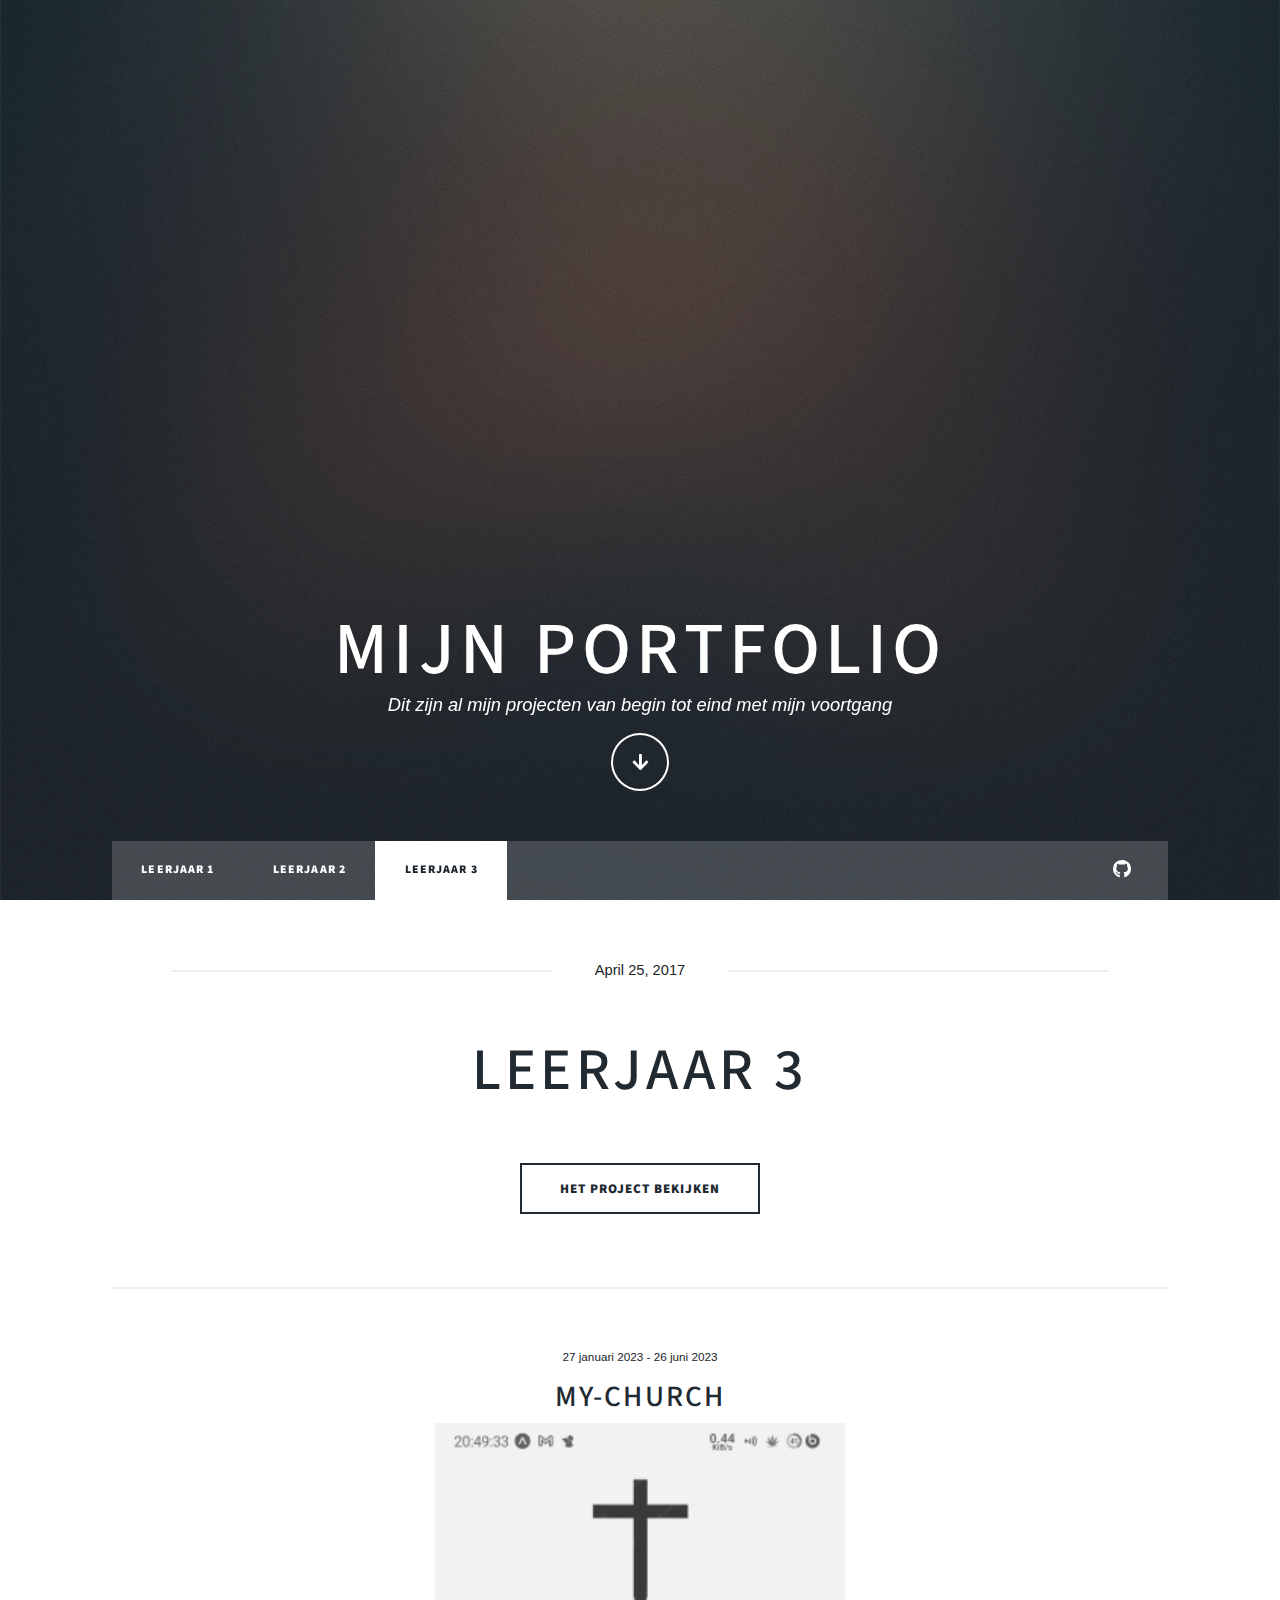
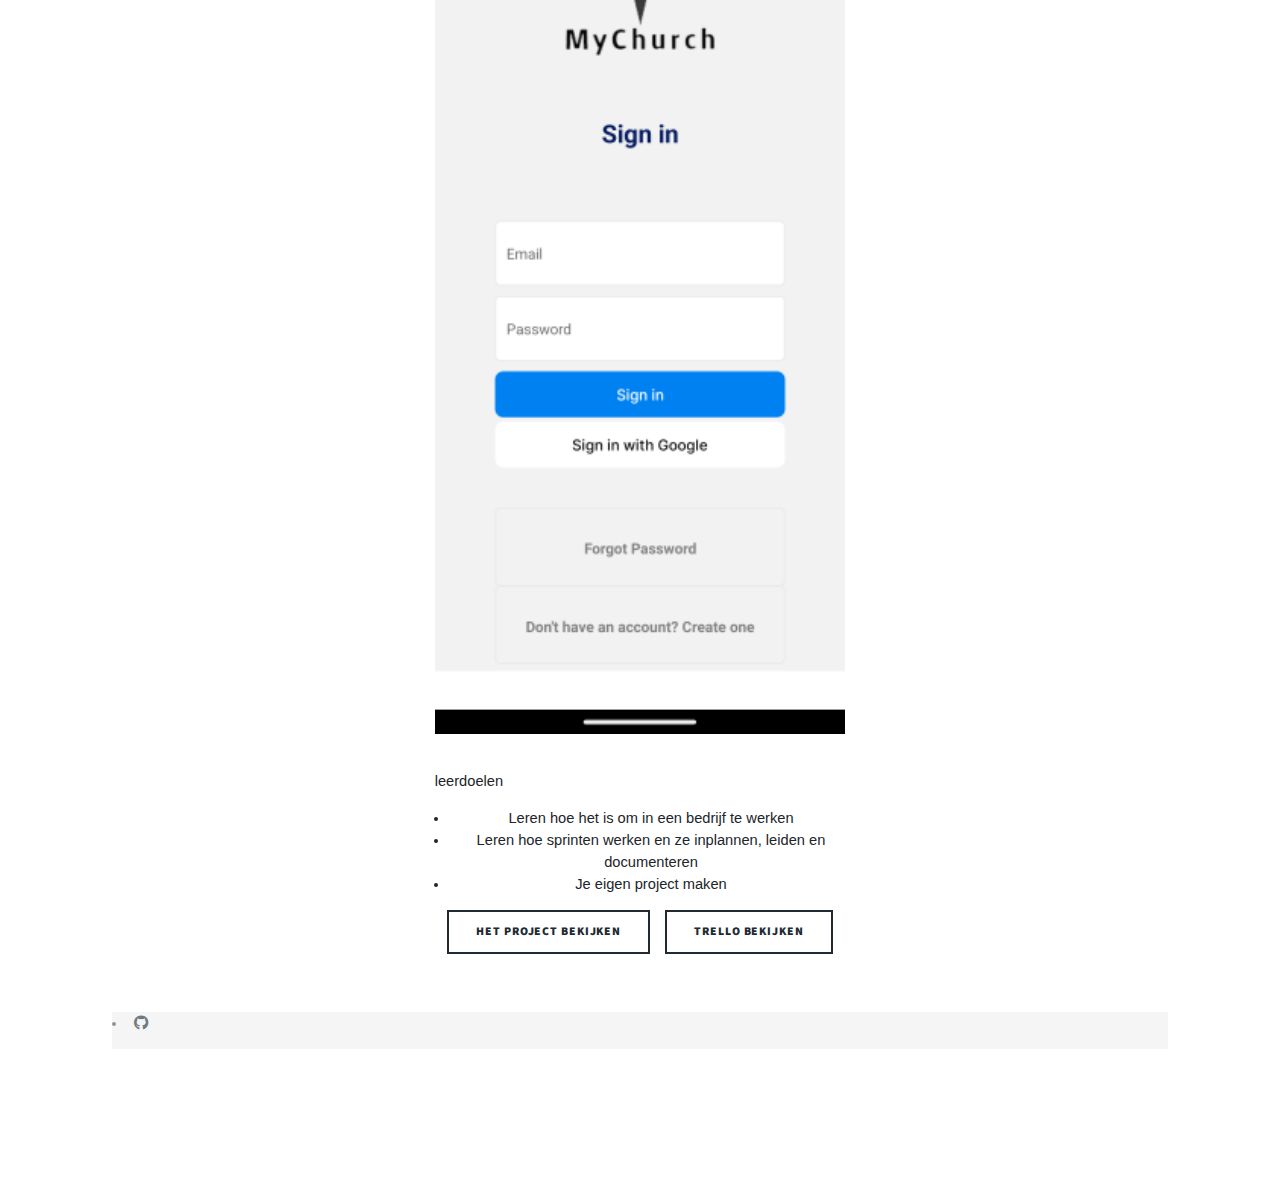
<file: leerjaar3.html>
<!DOCTYPE HTML>
<!--
	Massively by HTML5 UP
	html5up.net | @ajlkn
	Free for personal and commercial use under the CCA 3.0 license (html5up.net/license)
-->
<html>
	<head>
		<title>Mijn portfolio</title>
		<meta charset="utf-8" />
		<meta name="viewport" content="width=device-width, initial-scale=1, user-scalable=no" />
		<link rel="stylesheet" href="assets/css/main.css" />
		<noscript><link rel="stylesheet" href="assets/css/noscript.css" /></noscript>

		<link rel="stylesheet" href="https://cdn.jsdelivr.net/npm/bootstrap@4.3.1/dist/css/bootstrap.min.css" integrity="sha384-ggOyR0iXCbMQv3Xipma34MD+dH/1fQ784/j6cY/iJTQUOhcWr7x9JvoRxT2MZw1T" crossorigin="anonymous">
	</head>
	<body class="is-preload">

		<!-- Wrapper -->
			<div id="wrapper" class="fade-in">

				<!-- Intro -->
					<div id="intro">
						<h1>Mijn Portfolio</h1>
						<p>Dit zijn al mijn projecten van begin tot eind met mijn voortgang</p>
						<ul class="actions">
							<li><a href="#header" class="button icon solid solo fa-arrow-down scrolly">Continue</a></li>
						</ul>
					</div>

				<!-- Header -->
					<header id="header">
						<a href="index.html" class="logo">Mijn Portfolio</a>
					</header>

				<!-- Nav -->
					<nav id="nav">
						<ul class="links">
							<li><a href="index.html">Leerjaar 1</a></li>
							<li><a href="leerjaar2.html">Leerjaar 2</a></li>
							<li class="active"><a href="leerjaar3.html">Leerjaar 3</a></li>
						</ul>
						<ul class="icons">
							<li><a href="#" class="icon brands fa-github"><span class="label">GitHub</span></a></li>
						</ul>
					</nav>

				<!-- Main -->
					<div id="main">

						<!-- Featured Post -->
							<article class="post featured">
								<header class="major">
									<span class="date">April 25, 2017</span>
									<h2><a href="#">Leerjaar 3</a></h2>
								</header>
								<ul class="actions special">
									<li><a href="#" class="button large">Het project bekijken</a></li>
								</ul>
							</article>

						<!-- Posts -->
							<section class="posts">
								<article style="  margin: auto;">
									<header>
										<span class="date">27 januari 2023 - 26 juni 2023</span>
										<h2><a href="#">My-Church</a></h2>
									</header>
										<div id="carouselExampleSlidesOnly10" class="carousel slide" data-ride="carousel">
										<div class="carousel-inner">
											<div class="carousel-item active">
											<img class="d-block image fit" src="images/Mychurch1.png" alt="First slide">
											</div>
											<div class="carousel-item">
											<img class="d-block image fit" src="images/Mychurch2.png" alt="Second slide">
											</div>
											<div class="carousel-item">
											<img class="d-block image fit" src="images/Mychurch3.png" alt="Third slide">
											</div>
											<div class="carousel-item">
											<img class="d-block image fit" src="images/Mychurch4.png" alt="Fourth slide">
											</div>
										</div>
										</div>

									<p>leerdoelen</p>
									<ul>
										<li>Leren hoe het is om in een bedrijf te werken</li>
										<li>Leren hoe sprinten werken en ze inplannen, leiden en documenteren</li>
										<li>Je eigen project maken</li>
									</ul>
									<ul class="actions special">
										<li><a href="https://github.com/99063304/My-Church" class="button">Het project bekijken</a></li>
    									<li><a href="https://trello.com/b/pWS11zyo/mychurch-normale-gebruiker" class="button">Trello bekijken</a></li>
									</ul>
								</article>



							</section>



					</div>

				<!-- Footer -->
					<footer id="footer">
						<section class="split contact">
							<ul>
								<li><a href="#" class="icon brands alt fa-github"><span class="label">GitHub</span></a></li>
							</ul>
						</section>
					</footer>

				<!-- Copyright -->
					<div id="copyright">
						<ul><li>&copy; Untitled</li><li>Design: <a href="https://html5up.net">HTML5 UP</a></li></ul>
					</div>

			</div>

		<!-- Scripts -->
			<script src="assets/js/jquery.min.js"></script>
			<script src="assets/js/jquery.scrollex.min.js"></script>
			<script src="assets/js/jquery.scrolly.min.js"></script>
			<script src="assets/js/browser.min.js"></script>
			<script src="assets/js/breakpoints.min.js"></script>
			<script src="assets/js/util.js"></script>
			<script src="assets/js/main.js"></script>


						<script src="https://code.jquery.com/jquery-3.3.1.slim.min.js" integrity="sha384-q8i/X+965DzO0rT7abK41JStQIAqVgRVzpbzo5smXKp4YfRvH+8abtTE1Pi6jizo" crossorigin="anonymous"></script>
<script src="https://cdn.jsdelivr.net/npm/popper.js@1.14.7/dist/umd/popper.min.js" integrity="sha384-UO2eT0CpHqdSJQ6hJty5KVphtPhzWj9WO1clHTMGa3JDZwrnQq4sF86dIHNDz0W1" crossorigin="anonymous"></script>
<script src="https://cdn.jsdelivr.net/npm/bootstrap@4.3.1/dist/js/bootstrap.min.js" integrity="sha384-JjSmVgyd0p3pXB1rRibZUAYoIIy6OrQ6VrjIEaFf/nJGzIxFDsf4x0xIM+B07jRM" crossorigin="anonymous"></script>


	</body>
</html>
</file>
<file: assets/css/main.css>
@import url(fontawesome-all.min.css);
@import url("https://fonts.googleapis.com/css?family=Merriweather:300,700,300italic,700italic|Source+Sans+Pro:900");

/*
	Massively by HTML5 UP
	html5up.net | @ajlkn
	Free for personal and commercial use under the CCA 3.0 license (html5up.net/license)
*/

html, body, div, span, applet, object,
iframe, h1, h2, h3, h4, h5, h6, p, blockquote,
pre, a, abbr, acronym, address, big, cite,
code, del, dfn, em, img, ins, kbd, q, s, samp,
small, strike, strong, sub, sup, tt, var, b,
u, i, center, dl, dt, dd, ol, ul, li, fieldset,
form, label, legend, table, caption, tbody,
tfoot, thead, tr, th, td, article, aside,
canvas, details, embed, figure, figcaption,
footer, header, hgroup, menu, nav, output, ruby,
section, summary, time, mark, audio, video {
	margin: 0;
	padding: 0;
	border: 0;
	font-size: 100%;
	font: inherit;
	vertical-align: baseline;}

article, aside, details, figcaption, figure,
footer, header, hgroup, menu, nav, section {
	display: block;}

body {
	line-height: 1;
}

ol, ul {
	list-style: none;
}

blockquote, q {
	quotes: none;
}

	blockquote:before, blockquote:after, q:before, q:after {
		content: '';
		content: none;
	}

table {
	border-collapse: collapse;
	border-spacing: 0;
}

body {
	-webkit-text-size-adjust: none;
}

mark {
	background-color: transparent;
	color: inherit;
}

input::-moz-focus-inner {
	border: 0;
	padding: 0;
}

input, select, textarea {
	-moz-appearance: none;
	-webkit-appearance: none;
	-ms-appearance: none;
	appearance: none;
}

/* Basic */

	@-ms-viewport {
		width: device-width;
	}

	body {
		-ms-overflow-style: scrollbar;
	}

	@media screen and (max-width: 480px) {

		html, body {
			min-width: 320px;
		}

	}

	html {
		box-sizing: border-box;
	}

	*, *:before, *:after {
		box-sizing: inherit;
	}

	body {
		background-color: #1e252d;
	}

		body.is-preload *, body.is-preload *:before, body.is-preload *:after {
			-moz-animation: none !important;
			-webkit-animation: none !important;
			-ms-animation: none !important;
			animation: none !important;
			-moz-transition: none !important;
			-webkit-transition: none !important;
			-ms-transition: none !important;
			transition: none !important;
		}

/* Type */

	html {
		font-size: 16pt;
	}

		@media screen and (max-width: 1680px) {

			html {
				font-size: 12pt;
			}

		}

		@media screen and (max-width: 1280px) {

			html {
				font-size: 11pt;
			}

		}

		@media screen and (max-width: 360px) {

			html {
				font-size: 10pt;
			}

		}

	body {
		color: #212931;
	}

	body, input, select, textarea {
		font-family: "Merriweather", Georgia, serif;
		font-weight: 300;
		font-size: 1rem;
		line-height: 2.375;
	}

	a {
		-moz-transition: color 0.2s ease-in-out, background-color 0.2s ease-in-out, border-color 0.2s ease-in-out, box-shadow 0.2s ease-in-out;
		-webkit-transition: color 0.2s ease-in-out, background-color 0.2s ease-in-out, border-color 0.2s ease-in-out, box-shadow 0.2s ease-in-out;
		-ms-transition: color 0.2s ease-in-out, background-color 0.2s ease-in-out, border-color 0.2s ease-in-out, box-shadow 0.2s ease-in-out;
		transition: color 0.2s ease-in-out, background-color 0.2s ease-in-out, border-color 0.2s ease-in-out, box-shadow 0.2s ease-in-out;
		border-bottom: dotted 1px;
		text-decoration: none;
	}

		a:hover {
			border-bottom-color: transparent;
		}

	strong, b {
		font-weight: 600;
	}

	em, i {
		font-style: italic;
	}

	p {
		text-align: justify;
		margin: 0 0 2rem 0;
	}

	h1, h2, h3, h4, h5, h6 {
		font-family: "Source Sans Pro", Helvetica, sans-serif;
		font-weight: 900;
		line-height: 1.5;
		letter-spacing: 0.075em;
		text-transform: uppercase;
		margin: 0 0 1rem 0;
	}

		h1 a, h2 a, h3 a, h4 a, h5 a, h6 a {
			border-bottom: 0;
			color: inherit;
			text-decoration: none;
		}

	h1 {
		font-size: 4rem;
		line-height: 1.1;
		margin: 0 0 2rem 0;
	}

	h2 {
		font-size: 1.75rem;
		line-height: 1.3;
		margin: 0 0 1.5rem 0;
	}

	h3 {
		font-size: 1.25rem;
		margin: 0 0 1.5rem 0;
	}

	h4 {
		font-size: 1rem;
	}

	h5 {
		font-size: 0.9rem;
	}

	h6 {
		font-size: 0.8rem;
	}

	sub {
		font-size: 0.8rem;
		position: relative;
		top: 0.5rem;
	}

	sup {
		font-size: 0.8rem;
		position: relative;
		top: -0.5rem;
	}

	blockquote {
		border-left: solid 4px;
		font-style: italic;
		margin: 0 0 2rem 0;
		padding: 0.5rem 0 0.5rem 2rem;
	}

	code {
		border: solid 2px;
		font-family: "Courier New", monospace;
		font-size: 0.9rem;
		margin: 0 0.25rem;
		padding: 0.25rem 0.65rem;
	}

	pre {
		-webkit-overflow-scrolling: touch;
		font-family: "Courier New", monospace;
		font-size: 0.9rem;
		margin: 0 0 2rem 0;
	}

		pre code {
			display: block;
			line-height: 1.75;
			padding: 1rem 1.5rem;
			overflow-x: auto;
		}

	hr {
		border: 0;
		border-bottom: solid 2px;
		margin: 3rem 0;
	}

		hr.major {
			margin: 5rem 0;
		}

	.align-left {
		text-align: left;
	}

	.align-center {
		text-align: center;
	}

	.align-right {
		text-align: right;
	}

	input, select, textarea {
		color: #212931;
	}

	a {
		color: #212931;
		border-bottom-color: rgba(33, 41, 49, 0.5);
	}

		a:hover {
			border-bottom-color: transparent;
			color: #18bfef !important;
		}

	strong, b {
		color: #212931;
	}

	h1, h2, h3, h4, h5, h6 {
		color: #212931;
	}

	blockquote {
		border-left-color: #eeeeee;
	}

	code {
		background: rgba(220, 220, 220, 0.25);
		border-color: #eeeeee;
	}

	hr {
		border-bottom-color: #eeeeee;
	}

/* Row */

	.row {
		display: flex;
		flex-wrap: wrap;
		box-sizing: border-box;
		align-items: stretch;
	}

		.row > * {
			box-sizing: border-box;
		}

		.row.gtr-uniform > * > :last-child {
			margin-bottom: 0;
		}

		.row.aln-left {
			justify-content: flex-start;
		}

		.row.aln-center {
			justify-content: center;
		}

		.row.aln-right {
			justify-content: flex-end;
		}

		.row.aln-top {
			align-items: flex-start;
		}

		.row.aln-middle {
			align-items: center;
		}

		.row.aln-bottom {
			align-items: flex-end;
		}

		.row > .imp {
			order: -1;
		}

		.row > .col-1 {
			width: 8.33333%;
		}

		.row > .off-1 {
			margin-left: 8.33333%;
		}

		.row > .col-2 {
			width: 16.66667%;
		}

		.row > .off-2 {
			margin-left: 16.66667%;
		}

		.row > .col-3 {
			width: 25%;
		}

		.row > .off-3 {
			margin-left: 25%;
		}

		.row > .col-4 {
			width: 33.33333%;
		}

		.row > .off-4 {
			margin-left: 33.33333%;
		}

		.row > .col-5 {
			width: 41.66667%;
		}

		.row > .off-5 {
			margin-left: 41.66667%;
		}

		.row > .col-6 {
			width: 50%;
		}

		.row > .off-6 {
			margin-left: 50%;
		}

		.row > .col-7 {
			width: 58.33333%;
		}

		.row > .off-7 {
			margin-left: 58.33333%;
		}

		.row > .col-8 {
			width: 66.66667%;
		}

		.row > .off-8 {
			margin-left: 66.66667%;
		}

		.row > .col-9 {
			width: 75%;
		}

		.row > .off-9 {
			margin-left: 75%;
		}

		.row > .col-10 {
			width: 83.33333%;
		}

		.row > .off-10 {
			margin-left: 83.33333%;
		}

		.row > .col-11 {
			width: 91.66667%;
		}

		.row > .off-11 {
			margin-left: 91.66667%;
		}

		.row > .col-12 {
			width: 100%;
		}

		.row > .off-12 {
			margin-left: 100%;
		}

		.row.gtr-0 {
			margin-top: 0;
			margin-left: 0rem;
		}

			.row.gtr-0 > * {
				padding: 0 0 0 0rem;
			}

			.row.gtr-0.gtr-uniform {
				margin-top: 0rem;
			}

				.row.gtr-0.gtr-uniform > * {
					padding-top: 0rem;
				}

		.row.gtr-25 {
			margin-top: 0;
			margin-left: -0.375rem;
		}

			.row.gtr-25 > * {
				padding: 0 0 0 0.375rem;
			}

			.row.gtr-25.gtr-uniform {
				margin-top: -0.375rem;
			}

				.row.gtr-25.gtr-uniform > * {
					padding-top: 0.375rem;
				}

		.row.gtr-50 {
			margin-top: 0;
			margin-left: -0.75rem;
		}

			.row.gtr-50 > * {
				padding: 0 0 0 0.75rem;
			}

			.row.gtr-50.gtr-uniform {
				margin-top: -0.75rem;
			}

				.row.gtr-50.gtr-uniform > * {
					padding-top: 0.75rem;
				}

		.row {
			margin-top: 0;
			margin-left: -1.5rem;
		}

			.row > * {
				padding: 0 0 0 1.5rem;
			}

			.row.gtr-uniform {
				margin-top: -1.5rem;
			}

				.row.gtr-uniform > * {
					padding-top: 1.5rem;
				}

		.row.gtr-150 {
			margin-top: 0;
			margin-left: -2.25rem;
		}

			.row.gtr-150 > * {
				padding: 0 0 0 2.25rem;
			}

			.row.gtr-150.gtr-uniform {
				margin-top: -2.25rem;
			}

				.row.gtr-150.gtr-uniform > * {
					padding-top: 2.25rem;
				}

		.row.gtr-200 {
			margin-top: 0;
			margin-left: -3rem;
		}

			.row.gtr-200 > * {
				padding: 0 0 0 3rem;
			}

			.row.gtr-200.gtr-uniform {
				margin-top: -3rem;
			}

				.row.gtr-200.gtr-uniform > * {
					padding-top: 3rem;
				}

		@media screen and (max-width: 1680px) {

			.row {
				display: flex;
				flex-wrap: wrap;
				box-sizing: border-box;
				align-items: stretch;
			}

				.row > * {
					box-sizing: border-box;
				}

				.row.gtr-uniform > * > :last-child {
					margin-bottom: 0;
				}

				.row.aln-left {
					justify-content: flex-start;
				}

				.row.aln-center {
					justify-content: center;
				}

				.row.aln-right {
					justify-content: flex-end;
				}

				.row.aln-top {
					align-items: flex-start;
				}

				.row.aln-middle {
					align-items: center;
				}

				.row.aln-bottom {
					align-items: flex-end;
				}

				.row > .imp-xlarge {
					order: -1;
				}

				.row > .col-1-xlarge {
					width: 8.33333%;
				}

				.row > .off-1-xlarge {
					margin-left: 8.33333%;
				}

				.row > .col-2-xlarge {
					width: 16.66667%;
				}

				.row > .off-2-xlarge {
					margin-left: 16.66667%;
				}

				.row > .col-3-xlarge {
					width: 25%;
				}

				.row > .off-3-xlarge {
					margin-left: 25%;
				}

				.row > .col-4-xlarge {
					width: 33.33333%;
				}

				.row > .off-4-xlarge {
					margin-left: 33.33333%;
				}

				.row > .col-5-xlarge {
					width: 41.66667%;
				}

				.row > .off-5-xlarge {
					margin-left: 41.66667%;
				}

				.row > .col-6-xlarge {
					width: 50%;
				}

				.row > .off-6-xlarge {
					margin-left: 50%;
				}

				.row > .col-7-xlarge {
					width: 58.33333%;
				}

				.row > .off-7-xlarge {
					margin-left: 58.33333%;
				}

				.row > .col-8-xlarge {
					width: 66.66667%;
				}

				.row > .off-8-xlarge {
					margin-left: 66.66667%;
				}

				.row > .col-9-xlarge {
					width: 75%;
				}

				.row > .off-9-xlarge {
					margin-left: 75%;
				}

				.row > .col-10-xlarge {
					width: 83.33333%;
				}

				.row > .off-10-xlarge {
					margin-left: 83.33333%;
				}

				.row > .col-11-xlarge {
					width: 91.66667%;
				}

				.row > .off-11-xlarge {
					margin-left: 91.66667%;
				}

				.row > .col-12-xlarge {
					width: 100%;
				}

				.row > .off-12-xlarge {
					margin-left: 100%;
				}

				.row.gtr-0 {
					margin-top: 0;
					margin-left: 0rem;
				}

					.row.gtr-0 > * {
						padding: 0 0 0 0rem;
					}

					.row.gtr-0.gtr-uniform {
						margin-top: 0rem;
					}

						.row.gtr-0.gtr-uniform > * {
							padding-top: 0rem;
						}

				.row.gtr-25 {
					margin-top: 0;
					margin-left: -0.375rem;
				}

					.row.gtr-25 > * {
						padding: 0 0 0 0.375rem;
					}

					.row.gtr-25.gtr-uniform {
						margin-top: -0.375rem;
					}

						.row.gtr-25.gtr-uniform > * {
							padding-top: 0.375rem;
						}

				.row.gtr-50 {
					margin-top: 0;
					margin-left: -0.75rem;
				}

					.row.gtr-50 > * {
						padding: 0 0 0 0.75rem;
					}

					.row.gtr-50.gtr-uniform {
						margin-top: -0.75rem;
					}

						.row.gtr-50.gtr-uniform > * {
							padding-top: 0.75rem;
						}

				.row {
					margin-top: 0;
					margin-left: -1.5rem;
				}

					.row > * {
						padding: 0 0 0 1.5rem;
					}

					.row.gtr-uniform {
						margin-top: -1.5rem;
					}

						.row.gtr-uniform > * {
							padding-top: 1.5rem;
						}

				.row.gtr-150 {
					margin-top: 0;
					margin-left: -2.25rem;
				}

					.row.gtr-150 > * {
						padding: 0 0 0 2.25rem;
					}

					.row.gtr-150.gtr-uniform {
						margin-top: -2.25rem;
					}

						.row.gtr-150.gtr-uniform > * {
							padding-top: 2.25rem;
						}

				.row.gtr-200 {
					margin-top: 0;
					margin-left: -3rem;
				}

					.row.gtr-200 > * {
						padding: 0 0 0 3rem;
					}

					.row.gtr-200.gtr-uniform {
						margin-top: -3rem;
					}

						.row.gtr-200.gtr-uniform > * {
							padding-top: 3rem;
						}

		}

		@media screen and (max-width: 1280px) {

			.row {
				display: flex;
				flex-wrap: wrap;
				box-sizing: border-box;
				align-items: stretch;
			}

				.row > * {
					box-sizing: border-box;
				}

				.row.gtr-uniform > * > :last-child {
					margin-bottom: 0;
				}

				.row.aln-left {
					justify-content: flex-start;
				}

				.row.aln-center {
					justify-content: center;
				}

				.row.aln-right {
					justify-content: flex-end;
				}

				.row.aln-top {
					align-items: flex-start;
				}

				.row.aln-middle {
					align-items: center;
				}

				.row.aln-bottom {
					align-items: flex-end;
				}

				.row > .imp-large {
					order: -1;
				}

				.row > .col-1-large {
					width: 8.33333%;
				}

				.row > .off-1-large {
					margin-left: 8.33333%;
				}

				.row > .col-2-large {
					width: 16.66667%;
				}

				.row > .off-2-large {
					margin-left: 16.66667%;
				}

				.row > .col-3-large {
					width: 25%;
				}

				.row > .off-3-large {
					margin-left: 25%;
				}

				.row > .col-4-large {
					width: 33.33333%;
				}

				.row > .off-4-large {
					margin-left: 33.33333%;
				}

				.row > .col-5-large {
					width: 41.66667%;
				}

				.row > .off-5-large {
					margin-left: 41.66667%;
				}

				.row > .col-6-large {
					width: 50%;
				}

				.row > .off-6-large {
					margin-left: 50%;
				}

				.row > .col-7-large {
					width: 58.33333%;
				}

				.row > .off-7-large {
					margin-left: 58.33333%;
				}

				.row > .col-8-large {
					width: 66.66667%;
				}

				.row > .off-8-large {
					margin-left: 66.66667%;
				}

				.row > .col-9-large {
					width: 75%;
				}

				.row > .off-9-large {
					margin-left: 75%;
				}

				.row > .col-10-large {
					width: 83.33333%;
				}

				.row > .off-10-large {
					margin-left: 83.33333%;
				}

				.row > .col-11-large {
					width: 91.66667%;
				}

				.row > .off-11-large {
					margin-left: 91.66667%;
				}

				.row > .col-12-large {
					width: 100%;
				}

				.row > .off-12-large {
					margin-left: 100%;
				}

				.row.gtr-0 {
					margin-top: 0;
					margin-left: 0rem;
				}

					.row.gtr-0 > * {
						padding: 0 0 0 0rem;
					}

					.row.gtr-0.gtr-uniform {
						margin-top: 0rem;
					}

						.row.gtr-0.gtr-uniform > * {
							padding-top: 0rem;
						}

				.row.gtr-25 {
					margin-top: 0;
					margin-left: -0.375rem;
				}

					.row.gtr-25 > * {
						padding: 0 0 0 0.375rem;
					}

					.row.gtr-25.gtr-uniform {
						margin-top: -0.375rem;
					}

						.row.gtr-25.gtr-uniform > * {
							padding-top: 0.375rem;
						}

				.row.gtr-50 {
					margin-top: 0;
					margin-left: -0.75rem;
				}

					.row.gtr-50 > * {
						padding: 0 0 0 0.75rem;
					}

					.row.gtr-50.gtr-uniform {
						margin-top: -0.75rem;
					}

						.row.gtr-50.gtr-uniform > * {
							padding-top: 0.75rem;
						}

				.row {
					margin-top: 0;
					margin-left: -1.5rem;
				}

					.row > * {
						padding: 0 0 0 1.5rem;
					}

					.row.gtr-uniform {
						margin-top: -1.5rem;
					}

						.row.gtr-uniform > * {
							padding-top: 1.5rem;
						}

				.row.gtr-150 {
					margin-top: 0;
					margin-left: -2.25rem;
				}

					.row.gtr-150 > * {
						padding: 0 0 0 2.25rem;
					}

					.row.gtr-150.gtr-uniform {
						margin-top: -2.25rem;
					}

						.row.gtr-150.gtr-uniform > * {
							padding-top: 2.25rem;
						}

				.row.gtr-200 {
					margin-top: 0;
					margin-left: -3rem;
				}

					.row.gtr-200 > * {
						padding: 0 0 0 3rem;
					}

					.row.gtr-200.gtr-uniform {
						margin-top: -3rem;
					}

						.row.gtr-200.gtr-uniform > * {
							padding-top: 3rem;
						}

		}

		@media screen and (max-width: 980px) {

			.row {
				display: flex;
				flex-wrap: wrap;
				box-sizing: border-box;
				align-items: stretch;
			}

				.row > * {
					box-sizing: border-box;
				}

				.row.gtr-uniform > * > :last-child {
					margin-bottom: 0;
				}

				.row.aln-left {
					justify-content: flex-start;
				}

				.row.aln-center {
					justify-content: center;
				}

				.row.aln-right {
					justify-content: flex-end;
				}

				.row.aln-top {
					align-items: flex-start;
				}

				.row.aln-middle {
					align-items: center;
				}

				.row.aln-bottom {
					align-items: flex-end;
				}

				.row > .imp-medium {
					order: -1;
				}

				.row > .col-1-medium {
					width: 8.33333%;
				}

				.row > .off-1-medium {
					margin-left: 8.33333%;
				}

				.row > .col-2-medium {
					width: 16.66667%;
				}

				.row > .off-2-medium {
					margin-left: 16.66667%;
				}

				.row > .col-3-medium {
					width: 25%;
				}

				.row > .off-3-medium {
					margin-left: 25%;
				}

				.row > .col-4-medium {
					width: 33.33333%;
				}

				.row > .off-4-medium {
					margin-left: 33.33333%;
				}

				.row > .col-5-medium {
					width: 41.66667%;
				}

				.row > .off-5-medium {
					margin-left: 41.66667%;
				}

				.row > .col-6-medium {
					width: 50%;
				}

				.row > .off-6-medium {
					margin-left: 50%;
				}

				.row > .col-7-medium {
					width: 58.33333%;
				}

				.row > .off-7-medium {
					margin-left: 58.33333%;
				}

				.row > .col-8-medium {
					width: 66.66667%;
				}

				.row > .off-8-medium {
					margin-left: 66.66667%;
				}

				.row > .col-9-medium {
					width: 75%;
				}

				.row > .off-9-medium {
					margin-left: 75%;
				}

				.row > .col-10-medium {
					width: 83.33333%;
				}

				.row > .off-10-medium {
					margin-left: 83.33333%;
				}

				.row > .col-11-medium {
					width: 91.66667%;
				}

				.row > .off-11-medium {
					margin-left: 91.66667%;
				}

				.row > .col-12-medium {
					width: 100%;
				}

				.row > .off-12-medium {
					margin-left: 100%;
				}

				.row.gtr-0 {
					margin-top: 0;
					margin-left: 0rem;
				}

					.row.gtr-0 > * {
						padding: 0 0 0 0rem;
					}

					.row.gtr-0.gtr-uniform {
						margin-top: 0rem;
					}

						.row.gtr-0.gtr-uniform > * {
							padding-top: 0rem;
						}

				.row.gtr-25 {
					margin-top: 0;
					margin-left: -0.375rem;
				}

					.row.gtr-25 > * {
						padding: 0 0 0 0.375rem;
					}

					.row.gtr-25.gtr-uniform {
						margin-top: -0.375rem;
					}

						.row.gtr-25.gtr-uniform > * {
							padding-top: 0.375rem;
						}

				.row.gtr-50 {
					margin-top: 0;
					margin-left: -0.75rem;
				}

					.row.gtr-50 > * {
						padding: 0 0 0 0.75rem;
					}

					.row.gtr-50.gtr-uniform {
						margin-top: -0.75rem;
					}

						.row.gtr-50.gtr-uniform > * {
							padding-top: 0.75rem;
						}

				.row {
					margin-top: 0;
					margin-left: -1.5rem;
				}

					.row > * {
						padding: 0 0 0 1.5rem;
					}

					.row.gtr-uniform {
						margin-top: -1.5rem;
					}

						.row.gtr-uniform > * {
							padding-top: 1.5rem;
						}

				.row.gtr-150 {
					margin-top: 0;
					margin-left: -2.25rem;
				}

					.row.gtr-150 > * {
						padding: 0 0 0 2.25rem;
					}

					.row.gtr-150.gtr-uniform {
						margin-top: -2.25rem;
					}

						.row.gtr-150.gtr-uniform > * {
							padding-top: 2.25rem;
						}

				.row.gtr-200 {
					margin-top: 0;
					margin-left: -3rem;
				}

					.row.gtr-200 > * {
						padding: 0 0 0 3rem;
					}

					.row.gtr-200.gtr-uniform {
						margin-top: -3rem;
					}

						.row.gtr-200.gtr-uniform > * {
							padding-top: 3rem;
						}

		}

		@media screen and (max-width: 736px) {

			.row {
				display: flex;
				flex-wrap: wrap;
				box-sizing: border-box;
				align-items: stretch;
			}

				.row > * {
					box-sizing: border-box;
				}

				.row.gtr-uniform > * > :last-child {
					margin-bottom: 0;
				}

				.row.aln-left {
					justify-content: flex-start;
				}

				.row.aln-center {
					justify-content: center;
				}

				.row.aln-right {
					justify-content: flex-end;
				}

				.row.aln-top {
					align-items: flex-start;
				}

				.row.aln-middle {
					align-items: center;
				}

				.row.aln-bottom {
					align-items: flex-end;
				}

				.row > .imp-small {
					order: -1;
				}

				.row > .col-1-small {
					width: 8.33333%;
				}

				.row > .off-1-small {
					margin-left: 8.33333%;
				}

				.row > .col-2-small {
					width: 16.66667%;
				}

				.row > .off-2-small {
					margin-left: 16.66667%;
				}

				.row > .col-3-small {
					width: 25%;
				}

				.row > .off-3-small {
					margin-left: 25%;
				}

				.row > .col-4-small {
					width: 33.33333%;
				}

				.row > .off-4-small {
					margin-left: 33.33333%;
				}

				.row > .col-5-small {
					width: 41.66667%;
				}

				.row > .off-5-small {
					margin-left: 41.66667%;
				}

				.row > .col-6-small {
					width: 50%;
				}

				.row > .off-6-small {
					margin-left: 50%;
				}

				.row > .col-7-small {
					width: 58.33333%;
				}

				.row > .off-7-small {
					margin-left: 58.33333%;
				}

				.row > .col-8-small {
					width: 66.66667%;
				}

				.row > .off-8-small {
					margin-left: 66.66667%;
				}

				.row > .col-9-small {
					width: 75%;
				}

				.row > .off-9-small {
					margin-left: 75%;
				}

				.row > .col-10-small {
					width: 83.33333%;
				}

				.row > .off-10-small {
					margin-left: 83.33333%;
				}

				.row > .col-11-small {
					width: 91.66667%;
				}

				.row > .off-11-small {
					margin-left: 91.66667%;
				}

				.row > .col-12-small {
					width: 100%;
				}

				.row > .off-12-small {
					margin-left: 100%;
				}

				.row.gtr-0 {
					margin-top: 0;
					margin-left: 0rem;
				}

					.row.gtr-0 > * {
						padding: 0 0 0 0rem;
					}

					.row.gtr-0.gtr-uniform {
						margin-top: 0rem;
					}

						.row.gtr-0.gtr-uniform > * {
							padding-top: 0rem;
						}

				.row.gtr-25 {
					margin-top: 0;
					margin-left: -0.375rem;
				}

					.row.gtr-25 > * {
						padding: 0 0 0 0.375rem;
					}

					.row.gtr-25.gtr-uniform {
						margin-top: -0.375rem;
					}

						.row.gtr-25.gtr-uniform > * {
							padding-top: 0.375rem;
						}

				.row.gtr-50 {
					margin-top: 0;
					margin-left: -0.75rem;
				}

					.row.gtr-50 > * {
						padding: 0 0 0 0.75rem;
					}

					.row.gtr-50.gtr-uniform {
						margin-top: -0.75rem;
					}

						.row.gtr-50.gtr-uniform > * {
							padding-top: 0.75rem;
						}

				.row {
					margin-top: 0;
					margin-left: -1.5rem;
				}

					.row > * {
						padding: 0 0 0 1.5rem;
					}

					.row.gtr-uniform {
						margin-top: -1.5rem;
					}

						.row.gtr-uniform > * {
							padding-top: 1.5rem;
						}

				.row.gtr-150 {
					margin-top: 0;
					margin-left: -2.25rem;
				}

					.row.gtr-150 > * {
						padding: 0 0 0 2.25rem;
					}

					.row.gtr-150.gtr-uniform {
						margin-top: -2.25rem;
					}

						.row.gtr-150.gtr-uniform > * {
							padding-top: 2.25rem;
						}

				.row.gtr-200 {
					margin-top: 0;
					margin-left: -3rem;
				}

					.row.gtr-200 > * {
						padding: 0 0 0 3rem;
					}

					.row.gtr-200.gtr-uniform {
						margin-top: -3rem;
					}

						.row.gtr-200.gtr-uniform > * {
							padding-top: 3rem;
						}

		}

		@media screen and (max-width: 480px) {

			.row {
				display: flex;
				flex-wrap: wrap;
				box-sizing: border-box;
				align-items: stretch;
			}

				.row > * {
					box-sizing: border-box;
				}

				.row.gtr-uniform > * > :last-child {
					margin-bottom: 0;
				}

				.row.aln-left {
					justify-content: flex-start;
				}

				.row.aln-center {
					justify-content: center;
				}

				.row.aln-right {
					justify-content: flex-end;
				}

				.row.aln-top {
					align-items: flex-start;
				}

				.row.aln-middle {
					align-items: center;
				}

				.row.aln-bottom {
					align-items: flex-end;
				}

				.row > .imp-xsmall {
					order: -1;
				}

				.row > .col-1-xsmall {
					width: 8.33333%;
				}

				.row > .off-1-xsmall {
					margin-left: 8.33333%;
				}

				.row > .col-2-xsmall {
					width: 16.66667%;
				}

				.row > .off-2-xsmall {
					margin-left: 16.66667%;
				}

				.row > .col-3-xsmall {
					width: 25%;
				}

				.row > .off-3-xsmall {
					margin-left: 25%;
				}

				.row > .col-4-xsmall {
					width: 33.33333%;
				}

				.row > .off-4-xsmall {
					margin-left: 33.33333%;
				}

				.row > .col-5-xsmall {
					width: 41.66667%;
				}

				.row > .off-5-xsmall {
					margin-left: 41.66667%;
				}

				.row > .col-6-xsmall {
					width: 50%;
				}

				.row > .off-6-xsmall {
					margin-left: 50%;
				}

				.row > .col-7-xsmall {
					width: 58.33333%;
				}

				.row > .off-7-xsmall {
					margin-left: 58.33333%;
				}

				.row > .col-8-xsmall {
					width: 66.66667%;
				}

				.row > .off-8-xsmall {
					margin-left: 66.66667%;
				}

				.row > .col-9-xsmall {
					width: 75%;
				}

				.row > .off-9-xsmall {
					margin-left: 75%;
				}

				.row > .col-10-xsmall {
					width: 83.33333%;
				}

				.row > .off-10-xsmall {
					margin-left: 83.33333%;
				}

				.row > .col-11-xsmall {
					width: 91.66667%;
				}

				.row > .off-11-xsmall {
					margin-left: 91.66667%;
				}

				.row > .col-12-xsmall {
					width: 100%;
				}

				.row > .off-12-xsmall {
					margin-left: 100%;
				}

				.row.gtr-0 {
					margin-top: 0;
					margin-left: 0rem;
				}

					.row.gtr-0 > * {
						padding: 0 0 0 0rem;
					}

					.row.gtr-0.gtr-uniform {
						margin-top: 0rem;
					}

						.row.gtr-0.gtr-uniform > * {
							padding-top: 0rem;
						}

				.row.gtr-25 {
					margin-top: 0;
					margin-left: -0.375rem;
				}

					.row.gtr-25 > * {
						padding: 0 0 0 0.375rem;
					}

					.row.gtr-25.gtr-uniform {
						margin-top: -0.375rem;
					}

						.row.gtr-25.gtr-uniform > * {
							padding-top: 0.375rem;
						}

				.row.gtr-50 {
					margin-top: 0;
					margin-left: -0.75rem;
				}

					.row.gtr-50 > * {
						padding: 0 0 0 0.75rem;
					}

					.row.gtr-50.gtr-uniform {
						margin-top: -0.75rem;
					}

						.row.gtr-50.gtr-uniform > * {
							padding-top: 0.75rem;
						}

				.row {
					margin-top: 0;
					margin-left: -1.5rem;
				}

					.row > * {
						padding: 0 0 0 1.5rem;
					}

					.row.gtr-uniform {
						margin-top: -1.5rem;
					}

						.row.gtr-uniform > * {
							padding-top: 1.5rem;
						}

				.row.gtr-150 {
					margin-top: 0;
					margin-left: -2.25rem;
				}

					.row.gtr-150 > * {
						padding: 0 0 0 2.25rem;
					}

					.row.gtr-150.gtr-uniform {
						margin-top: -2.25rem;
					}

						.row.gtr-150.gtr-uniform > * {
							padding-top: 2.25rem;
						}

				.row.gtr-200 {
					margin-top: 0;
					margin-left: -3rem;
				}

					.row.gtr-200 > * {
						padding: 0 0 0 3rem;
					}

					.row.gtr-200.gtr-uniform {
						margin-top: -3rem;
					}

						.row.gtr-200.gtr-uniform > * {
							padding-top: 3rem;
						}

		}

		@media screen and (max-width: 360px) {

			.row {
				display: flex;
				flex-wrap: wrap;
				box-sizing: border-box;
				align-items: stretch;
			}

				.row > * {
					box-sizing: border-box;
				}

				.row.gtr-uniform > * > :last-child {
					margin-bottom: 0;
				}

				.row.aln-left {
					justify-content: flex-start;
				}

				.row.aln-center {
					justify-content: center;
				}

				.row.aln-right {
					justify-content: flex-end;
				}

				.row.aln-top {
					align-items: flex-start;
				}

				.row.aln-middle {
					align-items: center;
				}

				.row.aln-bottom {
					align-items: flex-end;
				}

				.row > .imp-xxsmall {
					order: -1;
				}

				.row > .col-1-xxsmall {
					width: 8.33333%;
				}

				.row > .off-1-xxsmall {
					margin-left: 8.33333%;
				}

				.row > .col-2-xxsmall {
					width: 16.66667%;
				}

				.row > .off-2-xxsmall {
					margin-left: 16.66667%;
				}

				.row > .col-3-xxsmall {
					width: 25%;
				}

				.row > .off-3-xxsmall {
					margin-left: 25%;
				}

				.row > .col-4-xxsmall {
					width: 33.33333%;
				}

				.row > .off-4-xxsmall {
					margin-left: 33.33333%;
				}

				.row > .col-5-xxsmall {
					width: 41.66667%;
				}

				.row > .off-5-xxsmall {
					margin-left: 41.66667%;
				}

				.row > .col-6-xxsmall {
					width: 50%;
				}

				.row > .off-6-xxsmall {
					margin-left: 50%;
				}

				.row > .col-7-xxsmall {
					width: 58.33333%;
				}

				.row > .off-7-xxsmall {
					margin-left: 58.33333%;
				}

				.row > .col-8-xxsmall {
					width: 66.66667%;
				}

				.row > .off-8-xxsmall {
					margin-left: 66.66667%;
				}

				.row > .col-9-xxsmall {
					width: 75%;
				}

				.row > .off-9-xxsmall {
					margin-left: 75%;
				}

				.row > .col-10-xxsmall {
					width: 83.33333%;
				}

				.row > .off-10-xxsmall {
					margin-left: 83.33333%;
				}

				.row > .col-11-xxsmall {
					width: 91.66667%;
				}

				.row > .off-11-xxsmall {
					margin-left: 91.66667%;
				}

				.row > .col-12-xxsmall {
					width: 100%;
				}

				.row > .off-12-xxsmall {
					margin-left: 100%;
				}

				.row.gtr-0 {
					margin-top: 0;
					margin-left: 0rem;
				}

					.row.gtr-0 > * {
						padding: 0 0 0 0rem;
					}

					.row.gtr-0.gtr-uniform {
						margin-top: 0rem;
					}

						.row.gtr-0.gtr-uniform > * {
							padding-top: 0rem;
						}

				.row.gtr-25 {
					margin-top: 0;
					margin-left: -0.375rem;
				}

					.row.gtr-25 > * {
						padding: 0 0 0 0.375rem;
					}

					.row.gtr-25.gtr-uniform {
						margin-top: -0.375rem;
					}

						.row.gtr-25.gtr-uniform > * {
							padding-top: 0.375rem;
						}

				.row.gtr-50 {
					margin-top: 0;
					margin-left: -0.75rem;
				}

					.row.gtr-50 > * {
						padding: 0 0 0 0.75rem;
					}

					.row.gtr-50.gtr-uniform {
						margin-top: -0.75rem;
					}

						.row.gtr-50.gtr-uniform > * {
							padding-top: 0.75rem;
						}

				.row {
					margin-top: 0;
					margin-left: -1.5rem;
				}

					.row > * {
						padding: 0 0 0 1.5rem;
					}

					.row.gtr-uniform {
						margin-top: -1.5rem;
					}

						.row.gtr-uniform > * {
							padding-top: 1.5rem;
						}

				.row.gtr-150 {
					margin-top: 0;
					margin-left: -2.25rem;
				}

					.row.gtr-150 > * {
						padding: 0 0 0 2.25rem;
					}

					.row.gtr-150.gtr-uniform {
						margin-top: -2.25rem;
					}

						.row.gtr-150.gtr-uniform > * {
							padding-top: 2.25rem;
						}

				.row.gtr-200 {
					margin-top: 0;
					margin-left: -3rem;
				}

					.row.gtr-200 > * {
						padding: 0 0 0 3rem;
					}

					.row.gtr-200.gtr-uniform {
						margin-top: -3rem;
					}

						.row.gtr-200.gtr-uniform > * {
							padding-top: 3rem;
						}

		}

/* Box */

	.box {
		border: solid 2px;
		margin-bottom: 2rem;
		padding: 1.5rem;
	}

		.box > :last-child,
		.box > :last-child > :last-child,
		.box > :last-child > :last-child > :last-child {
			margin-bottom: 0;
		}

		.box.alt {
			border: 0;
			border-radius: 0;
			padding: 0;
		}

	.box {
		border-color: #eeeeee;
	}

/* Button */

	input[type="submit"],
	input[type="reset"],
	input[type="button"],
	button,
	.button {
		-moz-appearance: none;
		-webkit-appearance: none;
		-ms-appearance: none;
		appearance: none;
		-moz-transition: background-color 0.2s ease-in-out, box-shadow 0.2s ease-in-out, color 0.2s ease-in-out;
		-webkit-transition: background-color 0.2s ease-in-out, box-shadow 0.2s ease-in-out, color 0.2s ease-in-out;
		-ms-transition: background-color 0.2s ease-in-out, box-shadow 0.2s ease-in-out, color 0.2s ease-in-out;
		transition: background-color 0.2s ease-in-out, box-shadow 0.2s ease-in-out, color 0.2s ease-in-out;
		border: 0;
		border-radius: 0;
		cursor: pointer;
		display: inline-block;
		font-family: "Source Sans Pro", Helvetica, sans-serif;
		font-size: 0.8rem;
		font-weight: 900;
		letter-spacing: 0.075em;
		height: 3rem;
		line-height: 3rem;
		padding: 0 2rem;
		text-align: center;
		text-decoration: none;
		text-transform: uppercase;
		white-space: nowrap;
	}

		input[type="submit"].icon:before,
		input[type="reset"].icon:before,
		input[type="button"].icon:before,
		button.icon:before,
		.button.icon:before {
			margin-right: 0.5rem;
		}

		input[type="submit"].icon.solo,
		input[type="reset"].icon.solo,
		input[type="button"].icon.solo,
		button.icon.solo,
		.button.icon.solo {
			position: relative;
			width: 4rem;
			height: 4rem;
			line-height: 4rem;
			border-radius: 4rem;
			text-indent: 4rem;
			overflow: hidden;
			padding: 0;
			white-space: nowrap;
		}

			input[type="submit"].icon.solo:before,
			input[type="reset"].icon.solo:before,
			input[type="button"].icon.solo:before,
			button.icon.solo:before,
			.button.icon.solo:before {
				position: absolute;
				display: block;
				top: 0;
				left: 0;
				width: inherit;
				height: inherit;
				line-height: inherit;
				font-size: 1.25rem;
				margin-right: 0;
				text-align: center;
				text-indent: 0;
			}

		input[type="submit"].fit,
		input[type="reset"].fit,
		input[type="button"].fit,
		button.fit,
		.button.fit {
			width: 100%;
		}

		input[type="submit"].small,
		input[type="reset"].small,
		input[type="button"].small,
		button.small,
		.button.small {
			font-size: 0.7rem;
			height: 2.5rem;
			line-height: 2.5rem;
			padding: 0 1.5rem;
		}

		input[type="submit"].large,
		input[type="reset"].large,
		input[type="button"].large,
		button.large,
		.button.large {
			font-size: 0.9rem;
			height: 3.5rem;
			line-height: 3.5rem;
			padding: 0 2.75rem;
		}

		@media screen and (max-width: 980px) {

			input[type="submit"],
			input[type="reset"],
			input[type="button"],
			button,
			.button {
				font-size: 0.9rem;
				height: 3.25rem;
				line-height: 3.25rem;
			}

				input[type="submit"].large,
				input[type="reset"].large,
				input[type="button"].large,
				button.large,
				.button.large {
					font-size: 1rem;
					height: 3.75rem;
					line-height: 3.75rem;
				}

		}

		input[type="submit"].disabled, input[type="submit"]:disabled,
		input[type="reset"].disabled,
		input[type="reset"]:disabled,
		input[type="button"].disabled,
		input[type="button"]:disabled,
		button.disabled,
		button:disabled,
		.button.disabled,
		.button:disabled {
			pointer-events: none;
			opacity: 0.25;
		}

	input[type="submit"],
	input[type="reset"],
	input[type="button"],
	button,
	.button {
		background-color: transparent;
		box-shadow: inset 0 0 0 2px #212931;
		color: #212931 !important;
	}

		input[type="submit"]:hover,
		input[type="reset"]:hover,
		input[type="button"]:hover,
		button:hover,
		.button:hover {
			box-shadow: inset 0 0 0 2px #18bfef;
			color: #18bfef !important;
		}

		input[type="submit"].primary,
		input[type="reset"].primary,
		input[type="button"].primary,
		button.primary,
		.button.primary {
			background-color: #212931;
			box-shadow: none;
			color: #ffffff !important;
		}

			input[type="submit"].primary:hover,
			input[type="reset"].primary:hover,
			input[type="button"].primary:hover,
			button.primary:hover,
			.button.primary:hover {
				background-color: #18bfef;
			}

/* Form */

	form {
		margin: 0 0 2rem 0;
	}

		form > :last-child {
			margin-bottom: 0;
		}

		form > .fields {
			display: -moz-flex;
			display: -webkit-flex;
			display: -ms-flex;
			display: flex;
			-moz-flex-wrap: wrap;
			-webkit-flex-wrap: wrap;
			-ms-flex-wrap: wrap;
			flex-wrap: wrap;
			width: calc(100% + 3rem);
			margin: -1.5rem 0 2rem -1.5rem;
		}

			form > .fields > .field {
				-moz-flex-grow: 0;
				-webkit-flex-grow: 0;
				-ms-flex-grow: 0;
				flex-grow: 0;
				-moz-flex-shrink: 0;
				-webkit-flex-shrink: 0;
				-ms-flex-shrink: 0;
				flex-shrink: 0;
				padding: 1.5rem 0 0 1.5rem;
				width: calc(100% - 1.5rem);
			}

				form > .fields > .field.half {
					width: calc(50% - 0.75rem);
				}

				form > .fields > .field.third {
					width: calc(100%/3 - 0.5rem);
				}

				form > .fields > .field.quarter {
					width: calc(25% - 0.375rem);
				}

		@media screen and (max-width: 480px) {

			form > .fields {
				width: calc(100% + 3rem);
				margin: -1.5rem 0 2rem -1.5rem;
			}

				form > .fields > .field {
					padding: 1.5rem 0 0 1.5rem;
					width: calc(100% - 1.5rem);
				}

					form > .fields > .field.half {
						width: calc(100% - 1.5rem);
					}

					form > .fields > .field.third {
						width: calc(100% - 1.5rem);
					}

					form > .fields > .field.quarter {
						width: calc(100% - 1.5rem);
					}

		}

	label {
		display: block;
		font-family: "Source Sans Pro", Helvetica, sans-serif;
		font-weight: 900;
		line-height: 1.5;
		letter-spacing: 0.075em;
		font-size: 0.8rem;
		text-transform: uppercase;
		margin: 0 0 0.75rem 0;
	}

		@media screen and (max-width: 980px) {

			label {
				font-size: 0.9rem;
			}

		}

	input[type="text"],
	input[type="password"],
	input[type="email"],
	select,
	textarea {
		-moz-appearance: none;
		-webkit-appearance: none;
		-ms-appearance: none;
		appearance: none;
		background: transparent;
		border-radius: 0;
		border: solid 2px;
		color: inherit;
		display: block;
		outline: 0;
		padding: 0 1rem;
		text-decoration: none;
		width: 100%;
	}

		input[type="text"]:invalid,
		input[type="password"]:invalid,
		input[type="email"]:invalid,
		select:invalid,
		textarea:invalid {
			box-shadow: none;
		}

	select {
		background-size: 1.25rem;
		background-repeat: no-repeat;
		background-position: calc(100% - 1rem) center;
		height: 3rem;
		padding-right: 3rem;
		text-overflow: ellipsis;
	}

		select:focus::-ms-value {
			background-color: transparent;
		}

		select::-ms-expand {
			display: none;
		}

	input[type="text"],
	input[type="password"],
	input[type="email"],
	select {
		height: 3rem;
	}

	textarea {
		padding: 0.75rem 1rem;
	}

	input[type="checkbox"],
	input[type="radio"] {
		-moz-appearance: none;
		-webkit-appearance: none;
		-ms-appearance: none;
		appearance: none;
		display: block;
		float: left;
		margin-right: -2rem;
		opacity: 0;
		width: 1rem;
		z-index: -1;
	}

		input[type="checkbox"] + label,
		input[type="radio"] + label {
			text-decoration: none;
			cursor: pointer;
			display: inline-block;
			font-size: 1rem;
			letter-spacing: 0;
			font-family: "Merriweather", Georgia, serif;
			text-transform: none;
			font-weight: 300;
			padding-left: 2.8rem;
			padding-right: 1rem;
			position: relative;
		}

			input[type="checkbox"] + label:before,
			input[type="radio"] + label:before {
				-moz-osx-font-smoothing: grayscale;
				-webkit-font-smoothing: antialiased;
				display: inline-block;
				font-style: normal;
				font-variant: normal;
				text-rendering: auto;
				line-height: 1;
				text-transform: none !important;
				font-family: 'Font Awesome 5 Free';
				font-weight: 900;
			}

			input[type="checkbox"] + label:before,
			input[type="radio"] + label:before {
				border-radius: 0;
				border: solid 2px;
				content: '';
				display: inline-block;
				font-size: 0.8rem;
				height: 1.8rem;
				left: 0;
				line-height: 1.65rem;
				position: absolute;
				text-align: center;
				top: -0.125rem;
				width: 1.8rem;
			}

		input[type="checkbox"]:checked + label:before,
		input[type="radio"]:checked + label:before {
			content: '\f00c';
		}

	input[type="checkbox"] + label:before {
		border-radius: 0;
	}

	input[type="radio"] + label:before {
		border-radius: 100%;
	}

	::-webkit-input-placeholder {
		opacity: 1.0;
	}

	:-moz-placeholder {
		opacity: 1.0;
	}

	::-moz-placeholder {
		opacity: 1.0;
	}

	:-ms-input-placeholder {
		opacity: 1.0;
	}

	label {
		color: #212931;
	}

	input[type="text"],
	input[type="password"],
	input[type="email"],
	select,
	textarea {
		border-color: #eeeeee;
	}

		input[type="text"]:focus,
		input[type="password"]:focus,
		input[type="email"]:focus,
		select:focus,
		textarea:focus {
			border-color: #18bfef;
		}

	select {
		background-image: url("data:image/svg+xml;charset=utf8,%3Csvg xmlns='http://www.w3.org/2000/svg' width='40' height='40' preserveAspectRatio='none' viewBox='0 0 40 40'%3E%3Cpath d='M9.4,12.3l10.4,10.4l10.4-10.4c0.2-0.2,0.5-0.4,0.9-0.4c0.3,0,0.6,0.1,0.9,0.4l3.3,3.3c0.2,0.2,0.4,0.5,0.4,0.9 c0,0.4-0.1,0.6-0.4,0.9L20.7,31.9c-0.2,0.2-0.5,0.4-0.9,0.4c-0.3,0-0.6-0.1-0.9-0.4L4.3,17.3c-0.2-0.2-0.4-0.5-0.4-0.9 c0-0.4,0.1-0.6,0.4-0.9l3.3-3.3c0.2-0.2,0.5-0.4,0.9-0.4S9.1,12.1,9.4,12.3z' fill='%23eeeeee' /%3E%3C/svg%3E");
	}

		select option {
			background-color: #ffffff;
			color: #212931;
		}

	.select-wrapper:before {
		color: #eeeeee;
	}

	input[type="checkbox"] + label,
	input[type="radio"] + label {
		color: #212931;
	}

		input[type="checkbox"] + label:before,
		input[type="radio"] + label:before {
			border-color: #eeeeee;
		}

	input[type="checkbox"]:checked + label:before,
	input[type="radio"]:checked + label:before {
		background-color: #212931;
		border-color: #212931;
		color: #ffffff;
	}

	input[type="checkbox"]:focus + label:before,
	input[type="radio"]:focus + label:before {
		border-color: #18bfef;
	}

	::-webkit-input-placeholder {
		color: #909498 !important;
	}

	:-moz-placeholder {
		color: #909498 !important;
	}

	::-moz-placeholder {
		color: #909498 !important;
	}

	:-ms-input-placeholder {
		color: #909498 !important;
	}

	.formerize-placeholder {
		color: #909498 !important;
	}

/* Icon */

	.icon {
		text-decoration: none;
		border-bottom: none;
		position: relative;
	}

		.icon:before {
			-moz-osx-font-smoothing: grayscale;
			-webkit-font-smoothing: antialiased;
			display: inline-block;
			font-style: normal;
			font-variant: normal;
			text-rendering: auto;
			line-height: 1;
			text-transform: none !important;
			font-family: 'Font Awesome 5 Free';
			font-weight: 400;
		}

		.icon > .label {
			display: none;
		}

		.icon:before {
			line-height: inherit;
		}

		.icon.solid:before {
			font-weight: 900;
		}

		.icon.brands:before {
			font-family: 'Font Awesome 5 Brands';
		}

/* Image */

	.image {
		border: 0;
		display: inline-block;
		position: relative;
	}

		.image img {
			display: block;
		}

		.image.left, .image.right {
			max-width: 40%;
		}

			.image.left img, .image.right img {
				width: 100%;
			}

		.image.left {
			float: left;
			margin: 0 2rem 2rem 0;
			top: 0.75rem;
		}

		.image.right {
			float: right;
			margin: 0 0 2rem 2rem;
			top: 0.75rem;
		}

		.image.fit {
			display: block;
			margin: 2.5rem 0;
			width: 100%;
		}

			.image.fit:first-child {
				margin-top: 0;
			}

			.image.fit img {
				width: 100%;
			}

		.image.main {
			display: block;
			margin: 4rem 0;
			width: 100%;
		}

			.image.main:first-child {
				margin-top: 0;
			}

			.image.main img {
				width: 100%;
			}

		@media screen and (max-width: 736px) {

			.image.fit {
				margin: 2rem 0;
			}

			.image.main {
				margin: 2rem 0;
			}

		}

	a.image {
		overflow: hidden;
	}

		a.image img {
			-moz-transition: -moz-transform 0.2s ease-out;
			-webkit-transition: -webkit-transform 0.2s ease-out;
			-ms-transition: -ms-transform 0.2s ease-out;
			transition: transform 0.2s ease-out;
		}

		a.image:hover img {
			-moz-transform: scale(1.05);
			-webkit-transform: scale(1.05);
			-ms-transform: scale(1.05);
			transform: scale(1.05);
		}

/* Actions */

	ul.actions {
		display: -moz-flex;
		display: -webkit-flex;
		display: -ms-flex;
		display: flex;
		cursor: default;
		list-style: none;
		margin-left: -1rem;
		padding-left: 0;
	}

		ul.actions li {
			padding: 0 0 0 1rem;
			vertical-align: middle;
		}

		ul.actions.special {
			-moz-justify-content: center;
			-webkit-justify-content: center;
			-ms-justify-content: center;
			justify-content: center;
			width: 100%;
			margin-left: 0;
		}

			ul.actions.special li:first-child {
				padding-left: 0;
			}

		ul.actions.stacked {
			-moz-flex-direction: column;
			-webkit-flex-direction: column;
			-ms-flex-direction: column;
			flex-direction: column;
			margin-left: 0;
		}

			ul.actions.stacked li {
				padding: 1.3rem 0 0 0;
			}

				ul.actions.stacked li:first-child {
					padding-top: 0;
				}

		ul.actions.fit {
			width: calc(100% + 1rem);
		}

			ul.actions.fit li {
				-moz-flex-grow: 1;
				-webkit-flex-grow: 1;
				-ms-flex-grow: 1;
				flex-grow: 1;
				-moz-flex-shrink: 1;
				-webkit-flex-shrink: 1;
				-ms-flex-shrink: 1;
				flex-shrink: 1;
				width: 100%;
			}

				ul.actions.fit li > * {
					width: 100%;
				}

			ul.actions.fit.stacked {
				width: 100%;
			}

		@media screen and (max-width: 480px) {

			ul.actions:not(.fixed) {
				-moz-flex-direction: column;
				-webkit-flex-direction: column;
				-ms-flex-direction: column;
				flex-direction: column;
				margin-left: 0;
				width: 100% !important;
			}

				ul.actions:not(.fixed) li {
					-moz-flex-grow: 1;
					-webkit-flex-grow: 1;
					-ms-flex-grow: 1;
					flex-grow: 1;
					-moz-flex-shrink: 1;
					-webkit-flex-shrink: 1;
					-ms-flex-shrink: 1;
					flex-shrink: 1;
					padding: 1rem 0 0 0;
					text-align: center;
					width: 100%;
				}

					ul.actions:not(.fixed) li > * {
						width: 100%;
					}

					ul.actions:not(.fixed) li:first-child {
						padding-top: 0;
					}

					ul.actions:not(.fixed) li input[type="submit"],
					ul.actions:not(.fixed) li input[type="reset"],
					ul.actions:not(.fixed) li input[type="button"],
					ul.actions:not(.fixed) li button,
					ul.actions:not(.fixed) li .button {
						width: 100%;
					}

						ul.actions:not(.fixed) li input[type="submit"].icon:before,
						ul.actions:not(.fixed) li input[type="reset"].icon:before,
						ul.actions:not(.fixed) li input[type="button"].icon:before,
						ul.actions:not(.fixed) li button.icon:before,
						ul.actions:not(.fixed) li .button.icon:before {
							margin-left: -0.5rem;
						}

		}

/* Icons */

	ul.icons {
		cursor: default;
		list-style: none;
		padding-left: 0;
	}

		ul.icons li {
			display: inline-block;
			padding: 0 0.5rem 0 0;
			vertical-align: middle;
		}

			ul.icons li:last-child {
				padding-right: 0;
			}

			ul.icons li .icon:before {
				width: 2.25rem;
				height: 2.25rem;
				line-height: 2.25rem;
				display: inline-block;
				text-align: center;
				border-radius: 100%;
				font-size: 1.25rem;
			}

		ul.icons.alt li .icon:before {
			-moz-transition: color 0.2s ease-in-out, background-color 0.2s ease-in-out, border-color 0.2s ease-in-out, box-shadow 0.2s ease-in-out;
			-webkit-transition: color 0.2s ease-in-out, background-color 0.2s ease-in-out, border-color 0.2s ease-in-out, box-shadow 0.2s ease-in-out;
			-ms-transition: color 0.2s ease-in-out, background-color 0.2s ease-in-out, border-color 0.2s ease-in-out, box-shadow 0.2s ease-in-out;
			transition: color 0.2s ease-in-out, background-color 0.2s ease-in-out, border-color 0.2s ease-in-out, box-shadow 0.2s ease-in-out;
			font-size: 1rem;
		}

/* List */

	ol {
		list-style: decimal;
		margin: 0 0 2rem 0;
		padding-left: 1.25rem;
	}

		ol li {
			padding-left: 0.25rem;
		}

	ul {
		list-style: disc;
		margin: 0 0 2rem 0;
		padding-left: 1rem;
	}

		ul li {
			padding-left: 0.5rem;
		}

		ul.divided {
			list-style: none;
			padding-left: 0;
		}

			ul.divided li {
				border-top: solid 1px;
				padding: 0.5rem 0;
			}

				ul.divided li:first-child {
					border-top: 0;
					padding-top: 0;
				}

	dl {
		margin: 0 0 2rem 0;
	}

		dl dt {
			display: block;
			font-weight: 600;
			margin: 0 0 1rem 0;
		}

		dl dd {
			margin-left: 2rem;
		}

	ul.divided li {
		border-top-color: #eeeeee;
	}

	ul.icons li a.icon:hover:before {
		color: #18bfef;
	}

	ul.icons.alt li .icon:before {
		box-shadow: inset 0 0 0 2px #eeeeee;
	}

	ul.icons.alt li a.icon:hover:before {
		box-shadow: inset 0 0 0 2px #18bfef;
	}

/* Section/Article */

	section.special, article.special {
		text-align: center;
	}

	header {
		cursor: default;
	}

		header > .date {
			display: block;
			font-size: 0.8rem;
			height: 1;
			margin: 0 0 1rem 0;
			position: relative;
		}

		header > p {
			font-style: italic;
		}

		header > h1 + p {
			font-size: 1.1rem;
			margin-top: -0.5rem;
			line-height: 2;
		}

		header > h2 + p {
			font-size: 1rem;
			margin-top: -0.75rem;
		}

		header > h3 + p {
			font-size: 0.9rem;
			margin-top: -0.75rem;
		}

		header > h4 + p {
			font-size: 0.8rem;
			margin-top: -0.75rem;
		}

		header.major {
			margin: 0 0 4rem 0;
			text-align: center;
		}

			header.major > :last-child {
				margin-bottom: 0;
			}

			header.major > p {
				margin-top: 0;
				text-align: center;
			}

			header.major > .date {
				font-size: 1rem;
				margin: 0 0 4rem 0;
			}

				header.major > .date:before, header.major > .date:after {
					content: '';
					display: block;
					position: absolute;
					top: 50%;
					width: calc(50% - 6rem);
					border-top: solid 2px;
				}

				header.major > .date:before {
					left: 0;
				}

				header.major > .date:after {
					right: 0;
				}

		@media screen and (max-width: 980px) {

			header br {
				display: none;
			}

		}

		@media screen and (max-width: 736px) {

			header.major {
				margin: 0 0 2rem 0;
			}

		}

	header.major .date:before, header.major .date:after {
		border-top-color: #eeeeee;
	}

/* Table */

	.table-wrapper {
		-webkit-overflow-scrolling: touch;
		overflow-x: auto;
	}

	table {
		margin: 0 0 2rem 0;
		width: 100%;
	}

		table tbody tr {
			border: solid 1px;
			border-left: 0;
			border-right: 0;
		}

		table td {
			padding: 0.75rem 0.75rem;
		}

		table th {
			font-family: "Source Sans Pro", Helvetica, sans-serif;
			font-size: 0.8rem;
			font-weight: 900;
			letter-spacing: 0.075em;
			line-height: 1.5;
			padding: 0 0.75rem 0.75rem 0.75rem;
			text-align: left;
			text-transform: uppercase;
		}

			@media screen and (max-width: 980px) {

				table th {
					font-size: 0.9rem;
				}

			}

		table thead {
			border-bottom: solid 2px;
		}

		table tfoot {
			border-top: solid 2px;
		}

		table.alt {
			border-collapse: separate;
		}

			table.alt tbody tr td {
				border: solid 1px;
				border-left-width: 0;
				border-top-width: 0;
			}

				table.alt tbody tr td:first-child {
					border-left-width: 1px;
				}

			table.alt tbody tr:first-child td {
				border-top-width: 1px;
			}

			table.alt thead {
				border-bottom: 0;
			}

			table.alt tfoot {
				border-top: 0;
			}

	table tbody tr {
		border-color: #eeeeee;
	}

		table tbody tr:nth-child(2n + 1) {
			background-color: rgba(220, 220, 220, 0.25);
		}

	table th {
		color: #212931;
	}

	table thead {
		border-bottom-color: #eeeeee;
	}

	table tfoot {
		border-top-color: #eeeeee;
	}

	table.alt tbody tr td {
		border-color: #eeeeee;
	}

/* Pagination */

	.pagination {
		display: -moz-inline-flex;
		display: -webkit-inline-flex;
		display: -ms-inline-flex;
		display: inline-flex;
		-moz-user-select: none;
		-webkit-user-select: none;
		-ms-user-select: none;
		user-select: none;
		cursor: default;
		list-style: none;
		margin: 0 0 2rem 2px;
		padding: 0;
	}

		.pagination a, .pagination span {
			-moz-transition: background-color 0.2s ease-in-out, border-color 0.2s ease-in-out, box-shadow 0.2s ease-in-out, color 0.2s ease-in-out;
			-webkit-transition: background-color 0.2s ease-in-out, border-color 0.2s ease-in-out, box-shadow 0.2s ease-in-out, color 0.2s ease-in-out;
			-ms-transition: background-color 0.2s ease-in-out, border-color 0.2s ease-in-out, box-shadow 0.2s ease-in-out, color 0.2s ease-in-out;
			transition: background-color 0.2s ease-in-out, border-color 0.2s ease-in-out, box-shadow 0.2s ease-in-out, color 0.2s ease-in-out;
			border: solid 2px;
			display: inline-block;
			font-family: "Source Sans Pro", Helvetica, sans-serif;
			font-size: 0.8rem;
			font-weight: 900;
			height: 3rem;
			letter-spacing: 0.075em;
			line-height: calc(3rem - 4px);
			margin-left: -2px;
			min-width: 3rem;
			position: relative;
			text-align: center;
			text-decoration: none;
			text-transform: uppercase;
		}

		.pagination .next, .pagination .previous {
			text-decoration: none;
			padding: 0 1.75rem;
		}

			.pagination .next:before, .pagination .previous:before {
				-moz-osx-font-smoothing: grayscale;
				-webkit-font-smoothing: antialiased;
				display: inline-block;
				font-style: normal;
				font-variant: normal;
				text-rendering: auto;
				line-height: 1;
				text-transform: none !important;
				font-family: 'Font Awesome 5 Free';
				font-weight: 900;
			}

			.pagination .next:before, .pagination .previous:before {
				display: inline-block;
				color: inherit !important;
				line-height: inherit;
			}

		.pagination .previous:before {
			content: '\f104';
			margin-right: 0.9375em;
		}

		.pagination .next:before {
			content: '\f105';
			float: right;
			margin-left: 0.9375em;
		}

		@media screen and (max-width: 980px) {

			.pagination a, .pagination span {
				font-size: 0.9rem;
			}

		}

		@media screen and (max-width: 480px) {

			.pagination .page, .pagination .extra {
				display: none;
			}

		}

	.pagination a, .pagination span {
		border-color: #eeeeee;
	}

	.pagination a {
		color: #212931 !important;
	}

		.pagination a:hover {
			color: #18bfef !important;
			border-color: #18bfef;
			z-index: 1;
		}

			.pagination a:hover + a,
			.pagination a:hover + span {
				border-left-color: #18bfef;
			}

		.pagination a.active {
			background-color: #eeeeee;
		}

	.pagination span {
		color: #eeeeee;
	}

/* Wrapper */

	#wrapper {
		-moz-transition: opacity 0.5s ease;
		-webkit-transition: opacity 0.5s ease;
		-ms-transition: opacity 0.5s ease;
		transition: opacity 0.5s ease;
		position: relative;
		z-index: 1;
		overflow: hidden;
	}

		#wrapper > .bg {
			position: absolute;
			top: 0;
			left: 0;
			width: 100%;
			height: 100%;
			background-color: #212931;
			background-image: url("../../images/overlay.png"), linear-gradient(0deg, rgba(0, 0, 0, 0.1), rgba(0, 0, 0, 0.1)), url("../../images/bg.jpg");
			background-size: auto,								auto,														100% auto;
			background-position: center,								center,														top center;
			background-repeat: repeat,								no-repeat,													no-repeat;
			background-attachment: scroll,								scroll,														scroll;
			z-index: -1;
		}

			#wrapper > .bg.fixed {
				position: fixed;
				width: 100vw;
				height: 100vh;
			}

		#wrapper.fade-in:before {
			pointer-events: none;
			-moz-transition: opacity 1s ease-in-out;
			-webkit-transition: opacity 1s ease-in-out;
			-ms-transition: opacity 1s ease-in-out;
			transition: opacity 1s ease-in-out;
			-moz-transition-delay: 0.75s;
			-webkit-transition-delay: 0.75s;
			-ms-transition-delay: 0.75s;
			transition-delay: 0.75s;
			background: #1e252d;
			content: '';
			display: block;
			height: 100%;
			left: 0;
			opacity: 0;
			position: fixed;
			top: 0;
			width: 100%;
		}

		body.is-preload #wrapper.fade-in:before {
			opacity: 1;
		}

		@media screen and (orientation: portrait) {

			#wrapper > .bg {
				background-size: auto,								auto,														auto 175%;
			}

		}

/* Intro */

	#intro {
		color: #ffffff;
		padding: 8rem 4rem 6rem 4rem ;
		-moz-align-items: center;
		-webkit-align-items: center;
		-ms-align-items: center;
		align-items: center;
		display: -moz-flex;
		display: -webkit-flex;
		display: -ms-flex;
		display: flex;
		-moz-flex-direction: column;
		-webkit-flex-direction: column;
		-ms-flex-direction: column;
		flex-direction: column;
		-moz-justify-content: -moz-flex-end;
		-webkit-justify-content: -webkit-flex-end;
		-ms-justify-content: -ms-flex-end;
		justify-content: flex-end;
		-moz-transition: opacity 1s ease, -moz-transform 1s ease;
		-webkit-transition: opacity 1s ease, -webkit-transform 1s ease;
		-ms-transition: opacity 1s ease, -ms-transform 1s ease;
		transition: opacity 1s ease, transform 1s ease;
		position: relative;
		cursor: default;
		text-align: center;
		z-index: 1;
		min-height: 100vh;
	}

		#intro input, #intro select, #intro textarea {
			color: #ffffff;
		}

		#intro a {
			color: #ffffff;
			border-bottom-color: rgba(255, 255, 255, 0.5);
		}

			#intro a:hover {
				border-bottom-color: transparent;
				color: #18bfef !important;
			}

		#intro strong, #intro b {
			color: #ffffff;
		}

		#intro h1, #intro h2, #intro h3, #intro h4, #intro h5, #intro h6 {
			color: #ffffff;
		}

		#intro blockquote {
			border-left-color: #ffffff;
		}

		#intro code {
			background: rgba(255, 255, 255, 0.075);
			border-color: #ffffff;
		}

		#intro hr {
			border-bottom-color: #ffffff;
		}

		#intro input[type="submit"],
		#intro input[type="reset"],
		#intro input[type="button"],
		#intro button,
		#intro .button {
			background-color: transparent;
			box-shadow: inset 0 0 0 2px #ffffff;
			color: #ffffff !important;
		}

			#intro input[type="submit"]:hover,
			#intro input[type="reset"]:hover,
			#intro input[type="button"]:hover,
			#intro button:hover,
			#intro .button:hover {
				box-shadow: inset 0 0 0 2px #18bfef;
				color: #18bfef !important;
			}

			#intro input[type="submit"].primary,
			#intro input[type="reset"].primary,
			#intro input[type="button"].primary,
			#intro button.primary,
			#intro .button.primary {
				background-color: #ffffff;
				box-shadow: none;
				color: #1e252d !important;
			}

				#intro input[type="submit"].primary:hover,
				#intro input[type="reset"].primary:hover,
				#intro input[type="button"].primary:hover,
				#intro button.primary:hover,
				#intro .button.primary:hover {
					background-color: #18bfef;
				}

		#intro h1 {
			font-size: 5rem;
			line-height: 1;
		}

		#intro p {
			font-size: 1.25rem;
			font-style: italic;
			margin-top: -0.25rem;
			text-align: center;
		}

		#intro + #header {
			margin-top: -20rem;
		}

			#intro + #header .logo {
				-moz-transform: translateY(2rem);
				-webkit-transform: translateY(2rem);
				-ms-transform: translateY(2rem);
				transform: translateY(2rem);
				opacity: 0;
				visibility: hidden;
			}

		#intro.hidden {
			pointer-events: none;
			-moz-transform: translateY(2rem);
			-webkit-transform: translateY(2rem);
			-ms-transform: translateY(2rem);
			transform: translateY(2rem);
			-moz-transition: opacity 0.5s ease, -moz-transform 0.5s ease, visibility 0.5s;
			-webkit-transition: opacity 0.5s ease, -webkit-transform 0.5s ease, visibility 0.5s;
			-ms-transition: opacity 0.5s ease, -ms-transform 0.5s ease, visibility 0.5s;
			transition: opacity 0.5s ease, transform 0.5s ease, visibility 0.5s;
			opacity: 0;
			visibility: hidden;
		}

			#intro.hidden + #header .logo {
				-moz-transform: translateY(0);
				-webkit-transform: translateY(0);
				-ms-transform: translateY(0);
				transform: translateY(0);
				opacity: 1;
				visibility: visible;
			}

		body.is-preload #intro {
			-moz-transform: translateY(2rem);
			-webkit-transform: translateY(2rem);
			-ms-transform: translateY(2rem);
			transform: translateY(2rem);
			opacity: 0;
		}

			body.is-preload #intro:not(.hidden) + #header + #nav {
				-moz-transform: translateY(4rem);
				-webkit-transform: translateY(4rem);
				-ms-transform: translateY(4rem);
				transform: translateY(4rem);
				opacity: 0;
			}

		@media screen and (max-width: 980px) {

			#intro {
				padding: 4rem 4rem 2rem 4rem ;
				min-height: 90vh;
			}

				#intro p br {
					display: none;
				}

				#intro + #header {
					margin-top: -14rem;
				}

		}

		@media screen and (max-width: 736px) {

			#intro {
				padding: 3rem 2rem 1rem 2rem ;
				min-height: 80vh;
			}

				#intro h1 {
					font-size: 3.25rem;
					line-height: 1.1;
					margin-bottom: 1rem;
				}

				#intro p {
					font-size: 1rem;
					margin-top: 0rem;
				}

				#intro .actions {
					display: none;
				}

		}

/* Header */

	#header {
		color: #ffffff;
		-moz-align-items: center;
		-webkit-align-items: center;
		-ms-align-items: center;
		align-items: center;
		display: -moz-flex;
		display: -webkit-flex;
		display: -ms-flex;
		display: flex;
		-moz-flex-direction: column;
		-webkit-flex-direction: column;
		-ms-flex-direction: column;
		flex-direction: column;
		-moz-justify-content: -moz-flex-end;
		-webkit-justify-content: -webkit-flex-end;
		-ms-justify-content: -ms-flex-end;
		justify-content: flex-end;
		pointer-events: none;
		-moz-user-select: none;
		-webkit-user-select: none;
		-ms-user-select: none;
		user-select: none;
		height: 20rem;
		padding-bottom: 8rem;
		position: relative;
		text-align: center;
		z-index: 2;
	}

		#header input, #header select, #header textarea {
			color: #ffffff;
		}

		#header a {
			color: #ffffff;
			border-bottom-color: rgba(255, 255, 255, 0.5);
		}

			#header a:hover {
				border-bottom-color: transparent;
				color: #18bfef !important;
			}

		#header strong, #header b {
			color: #ffffff;
		}

		#header h1, #header h2, #header h3, #header h4, #header h5, #header h6 {
			color: #ffffff;
		}

		#header blockquote {
			border-left-color: #ffffff;
		}

		#header code {
			background: rgba(255, 255, 255, 0.075);
			border-color: #ffffff;
		}

		#header hr {
			border-bottom-color: #ffffff;
		}

		#header .logo {
			-moz-transition: border-color 0.2s ease-in-out, color 0.2s ease-in-out, opacity 0.5s ease, -moz-transform 0.5s ease, visibility 0.5s;
			-webkit-transition: border-color 0.2s ease-in-out, color 0.2s ease-in-out, opacity 0.5s ease, -webkit-transform 0.5s ease, visibility 0.5s;
			-ms-transition: border-color 0.2s ease-in-out, color 0.2s ease-in-out, opacity 0.5s ease, -ms-transform 0.5s ease, visibility 0.5s;
			transition: border-color 0.2s ease-in-out, color 0.2s ease-in-out, opacity 0.5s ease, transform 0.5s ease, visibility 0.5s;
			pointer-events: auto;
			border-style: solid;
			border-color: #ffffff;
			border-width: 5px !important;
			font-family: "Source Sans Pro", Helvetica, sans-serif;
			font-size: 2.25rem;
			font-weight: 900;
			letter-spacing: 0.075em;
			line-height: 1;
			padding: 1rem 1.75rem;
			text-transform: uppercase;
			visibility: visible;
		}

			#header .logo:hover {
				border-color: #18bfef !important;
				color: #18bfef !important;
			}

		@media screen and (max-width: 980px) {

			#header {
				height: 14rem;
				padding-bottom: 4rem;
			}

		}

		@media screen and (max-width: 736px) {

			#header {
				padding-bottom: 3rem;
			}

				#header .logo {
					font-size: 1.75rem;
					border-width: 3px !important;
				}

		}

/* Nav */

	#nav {
		color: #ffffff;
		display: -moz-flex;
		display: -webkit-flex;
		display: -ms-flex;
		display: flex;
		-moz-transition: -moz-transform 1s ease, opacity 1s ease;
		-webkit-transition: -webkit-transform 1s ease, opacity 1s ease;
		-ms-transition: -ms-transform 1s ease, opacity 1s ease;
		transition: transform 1s ease, opacity 1s ease;
		background: rgba(255, 255, 255, 0.175);
		height: 4rem;
		line-height: 4rem;
		margin: -4rem auto 0 auto;
		overflow: hidden;
		padding: 0 2rem 0 0;
		position: relative;
		width: calc(100% - 4rem);
		max-width: 72rem;
		z-index: 2;
	}

		#nav ul.divided li {
			border-top-color: #ffffff;
		}

		#nav ul.icons li a.icon:hover:before {
			color: #18bfef;
		}

		#nav ul.icons.alt li .icon:before {
			box-shadow: inset 0 0 0 2px #ffffff;
		}

		#nav ul.icons.alt li a.icon:hover:before {
			box-shadow: inset 0 0 0 2px #18bfef;
		}

		#nav input, #nav select, #nav textarea {
			color: #ffffff;
		}

		#nav a {
			color: #ffffff;
			border-bottom-color: rgba(255, 255, 255, 0.5);
		}

			#nav a:hover {
				border-bottom-color: transparent;
				color: #18bfef !important;
			}

		#nav strong, #nav b {
			color: #ffffff;
		}

		#nav h1, #nav h2, #nav h3, #nav h4, #nav h5, #nav h6 {
			color: #ffffff;
		}

		#nav blockquote {
			border-left-color: #ffffff;
		}

		#nav code {
			background: rgba(255, 255, 255, 0.075);
			border-color: #ffffff;
		}

		#nav hr {
			border-bottom-color: #ffffff;
		}

		#nav ul.links {
			display: -moz-flex;
			display: -webkit-flex;
			display: -ms-flex;
			display: flex;
			-moz-flex-grow: 1;
			-webkit-flex-grow: 1;
			-ms-flex-grow: 1;
			flex-grow: 1;
			-moz-flex-shrink: 1;
			-webkit-flex-shrink: 1;
			-ms-flex-shrink: 1;
			flex-shrink: 1;
			font-family: "Source Sans Pro", Helvetica, sans-serif;
			font-weight: 900;
			letter-spacing: 0.075em;
			list-style: none;
			margin-bottom: 0;
			padding-left: 0;
			text-transform: uppercase;
		}

			#nav ul.links li {
				display: block;
				padding-left: 0;
			}

				#nav ul.links li a {
					-moz-transition: background-color 0.2s ease-in-out, color 0.2s ease-in-out;
					-webkit-transition: background-color 0.2s ease-in-out, color 0.2s ease-in-out;
					-ms-transition: background-color 0.2s ease-in-out, color 0.2s ease-in-out;
					transition: background-color 0.2s ease-in-out, color 0.2s ease-in-out;
					display: block;
					font-size: 0.8rem;
					outline: none;
					padding: 0 2rem;
				}

					#nav ul.links li a:hover {
						color: inherit !important;
						background-color: rgba(255, 255, 255, 0.1);
					}

				#nav ul.links li.active {
					background-color: #ffffff;
				}

					#nav ul.links li.active a {
						color: #1e252d;
					}

						#nav ul.links li.active a:hover {
							color: #18bfef !important;
						}

		#nav ul.icons {
			-moz-flex-grow: 0;
			-webkit-flex-grow: 0;
			-ms-flex-grow: 0;
			flex-grow: 0;
			-moz-flex-shrink: 0;
			-webkit-flex-shrink: 0;
			-ms-flex-shrink: 0;
			flex-shrink: 0;
			margin-bottom: 0;
		}

		@media screen and (max-width: 980px) {

			#nav {
				display: none;
			}

		}

/* Main */

	#main {
		background-color: #ffffff;
		position: relative;
		margin: 0 auto;
		width: calc(100% - 4rem);
		max-width: 72rem;
		z-index: 2;
	}

		#main > * {
			padding: 4rem 4rem 2rem 4rem ;
			border-top: solid 2px #eeeeee;
			margin: 0;
		}

			#main > *:first-child {
				border-top: 0;
			}

		#main > footer {
			text-align: center;
		}

		#main > .post {
			padding: 8rem 8rem 6rem 8rem ;
		}

			#main > .post header.major > .date {
				margin-top: -2rem;
			}

			#main > .post header.major > h1, #main > .post header.major h2 {
				font-size: 4rem;
				line-height: 1.1;
				margin: 0 0 2rem 0;
			}

			#main > .post.featured {
				text-align: center;
			}

			@media screen and (max-width: 1280px) {

				#main > .post {
					padding: 6rem 4rem 4rem 4rem ;
				}

			}

			@media screen and (max-width: 736px) {

				#main > .post {
					padding: 4rem 2rem 2rem 2rem ;
				}

					#main > .post header.major > .date {
						margin-top: -1rem;
						margin-bottom: 2rem;
					}

					#main > .post header.major > h1, #main > .post header.major h2 {
						font-size: 2.5rem;
						line-height: 1.2;
						margin: 0 0 1.5rem 0;
					}

			}

		#main > .posts {
			display: -moz-flex;
			display: -webkit-flex;
			display: -ms-flex;
			display: flex;
			-moz-flex-wrap: wrap;
			-webkit-flex-wrap: wrap;
			-ms-flex-wrap: wrap;
			flex-wrap: wrap;
			-moz-align-items: -moz-stretch;
			-webkit-align-items: -webkit-stretch;
			-ms-align-items: -ms-stretch;
			align-items: stretch;
			text-align: center;
			width: 100%;
			padding: 0;
		}

			#main > .posts > * {
				-moz-flex-shrink: 1;
				-webkit-flex-shrink: 1;
				-ms-flex-shrink: 1;
				flex-shrink: 1;
				-moz-flex-grow: 0;
				-webkit-flex-grow: 0;
				-ms-flex-grow: 0;
				flex-grow: 0;
			}

			#main > .posts > * {
				width: 50%;
			}

			#main > .posts > * {
				padding: 4rem;
				width: 50%;
			}

			#main > .posts > article {
				border-color: #eeeeee;
				border-left-width: 2px;
				border-style: solid;
				border-top-width: 2px;
				text-align: center;
			}

				#main > .posts > article > :last-child {
					margin-bottom: 0;
				}

				#main > .posts > article:nth-child(2n - 1) {
					border-left-width: 0;
				}

				#main > .posts > article:nth-child(-n + 2) {
					border-top-width: 0;
				}

			@media screen and (max-width: 980px) {

				#main > .posts > * {
					width: 50%;
				}

				#main > .posts > * {
					padding: 2.5rem;
					width: 50%;
				}

			}

			@media screen and (max-width: 736px) {

				#main > .posts > * {
					width: 100%;
				}

				#main > .posts > * {
					padding: 2rem;
					width: 100%;
				}

				#main > .posts > article:nth-child(2n - 1) {
					border-left-width: 2px;
				}

				#main > .posts > article:nth-child(-n + 2) {
					border-top-width: 2px;
				}

				#main > .posts > article:nth-child(n) {
					border-left-width: 0;
				}

				#main > .posts > article:nth-child(-n + 1) {
					border-top-width: 0;
				}

				#main > .posts > article .image {
					max-width: 25rem;
					margin-left: auto;
					margin-right: auto;
				}

			}

		@media screen and (max-width: 736px) {

			#main > * {
				padding: 2rem 2rem 0.1rem 2rem ;
			}

		}

		@media screen and (max-width: 480px) {

			#main {
				width: 100%;
			}

		}

/* Footer */

	#footer {
		color: #717981;
		display: -moz-flex;
		display: -webkit-flex;
		display: -ms-flex;
		display: flex;
		background-color: #f5f5f5;
		color: #909498;
		cursor: default;
		position: relative;
		margin: 0 auto;
		width: calc(100% - 4rem);
		max-width: 72rem;
		z-index: 2;
	}

		#footer input, #footer select, #footer textarea {
			color: #717981;
		}

		#footer a {
			color: #717981;
			border-bottom-color: rgba(113, 121, 129, 0.5);
		}

			#footer a:hover {
				border-bottom-color: transparent;
				color: #18bfef !important;
			}

		#footer strong, #footer b {
			color: #717981;
		}

		#footer h1, #footer h2, #footer h3, #footer h4, #footer h5, #footer h6 {
			color: #717981;
		}

		#footer blockquote {
			border-left-color: #e2e2e2;
		}

		#footer code {
			background: rgba(220, 220, 220, 0.5);
			border-color: #e2e2e2;
		}

		#footer hr {
			border-bottom-color: #e2e2e2;
		}

		#footer .box {
			border-color: #e2e2e2;
		}

		#footer input[type="submit"],
		#footer input[type="reset"],
		#footer input[type="button"],
		#footer button,
		#footer .button {
			background-color: transparent;
			box-shadow: inset 0 0 0 2px #717981;
			color: #717981 !important;
		}

			#footer input[type="submit"]:hover,
			#footer input[type="reset"]:hover,
			#footer input[type="button"]:hover,
			#footer button:hover,
			#footer .button:hover {
				box-shadow: inset 0 0 0 2px #18bfef;
				color: #18bfef !important;
			}

			#footer input[type="submit"].primary,
			#footer input[type="reset"].primary,
			#footer input[type="button"].primary,
			#footer button.primary,
			#footer .button.primary {
				background-color: #717981;
				box-shadow: none;
				color: #f5f5f5 !important;
			}

				#footer input[type="submit"].primary:hover,
				#footer input[type="reset"].primary:hover,
				#footer input[type="button"].primary:hover,
				#footer button.primary:hover,
				#footer .button.primary:hover {
					background-color: #18bfef;
				}

		#footer label {
			color: #717981;
		}

		#footer input[type="text"],
		#footer input[type="password"],
		#footer input[type="email"],
		#footer select,
		#footer textarea {
			border-color: #e2e2e2;
		}

			#footer input[type="text"]:focus,
			#footer input[type="password"]:focus,
			#footer input[type="email"]:focus,
			#footer select:focus,
			#footer textarea:focus {
				border-color: #18bfef;
			}

		#footer select {
			background-image: url("data:image/svg+xml;charset=utf8,%3Csvg xmlns='http://www.w3.org/2000/svg' width='40' height='40' preserveAspectRatio='none' viewBox='0 0 40 40'%3E%3Cpath d='M9.4,12.3l10.4,10.4l10.4-10.4c0.2-0.2,0.5-0.4,0.9-0.4c0.3,0,0.6,0.1,0.9,0.4l3.3,3.3c0.2,0.2,0.4,0.5,0.4,0.9 c0,0.4-0.1,0.6-0.4,0.9L20.7,31.9c-0.2,0.2-0.5,0.4-0.9,0.4c-0.3,0-0.6-0.1-0.9-0.4L4.3,17.3c-0.2-0.2-0.4-0.5-0.4-0.9 c0-0.4,0.1-0.6,0.4-0.9l3.3-3.3c0.2-0.2,0.5-0.4,0.9-0.4S9.1,12.1,9.4,12.3z' fill='%23e2e2e2' /%3E%3C/svg%3E");
		}

			#footer select option {
				background-color: #f5f5f5;
				color: #717981;
			}

		#footer .select-wrapper:before {
			color: #e2e2e2;
		}

		#footer input[type="checkbox"] + label,
		#footer input[type="radio"] + label {
			color: #717981;
		}

			#footer input[type="checkbox"] + label:before,
			#footer input[type="radio"] + label:before {
				border-color: #e2e2e2;
			}

		#footer input[type="checkbox"]:checked + label:before,
		#footer input[type="radio"]:checked + label:before {
			background-color: #717981;
			border-color: #717981;
			color: #f5f5f5;
		}

		#footer input[type="checkbox"]:focus + label:before,
		#footer input[type="radio"]:focus + label:before {
			border-color: #18bfef;
		}

		#footer ::-webkit-input-placeholder {
			color: #b3b7bb !important;
		}

		#footer :-moz-placeholder {
			color: #b3b7bb !important;
		}

		#footer ::-moz-placeholder {
			color: #b3b7bb !important;
		}

		#footer :-ms-input-placeholder {
			color: #b3b7bb !important;
		}

		#footer .formerize-placeholder {
			color: #b3b7bb !important;
		}

		#footer ul.divided li {
			border-top-color: #e2e2e2;
		}

		#footer ul.icons li a.icon:hover:before {
			color: #18bfef;
		}

		#footer ul.icons.alt li .icon:before {
			box-shadow: inset 0 0 0 2px #e2e2e2;
		}

		#footer ul.icons.alt li a.icon:hover:before {
			box-shadow: inset 0 0 0 2px #18bfef;
		}

		#footer header.major .date:before, #footer header.major .date:after {
			border-top-color: #e2e2e2;
		}

		#footer table tbody tr {
			border-color: #e2e2e2;
		}

			#footer table tbody tr:nth-child(2n + 1) {
				background-color: rgba(220, 220, 220, 0.5);
			}

		#footer table th {
			color: #717981;
		}

		#footer table thead {
			border-bottom-color: #e2e2e2;
		}

		#footer table tfoot {
			border-top-color: #e2e2e2;
		}

		#footer table.alt tbody tr td {
			border-color: #e2e2e2;
		}

		#footer .pagination a, #footer .pagination span {
			border-color: #e2e2e2;
		}

		#footer .pagination a {
			color: #717981 !important;
		}

			#footer .pagination a:hover {
				color: #18bfef !important;
				border-color: #18bfef;
				z-index: 1;
			}

				#footer .pagination a:hover + a,
				#footer .pagination a:hover + span {
					border-left-color: #18bfef;
				}

			#footer .pagination a.active {
				background-color: #e2e2e2;
			}

		#footer .pagination span {
			color: #e2e2e2;
		}

		#footer > section {
			-moz-flex-basis: 50%;
			-webkit-flex-basis: 50%;
			-ms-flex-basis: 50%;
			flex-basis: 50%;
			-moz-flex-grow: 1;
			-webkit-flex-grow: 1;
			-ms-flex-grow: 1;
			flex-grow: 1;
			-moz-flex-shrink: 1;
			-webkit-flex-shrink: 1;
			-ms-flex-shrink: 1;
			flex-shrink: 1;
			padding: 4rem 4rem 2rem 4rem ;
			border-left: solid 2px #e2e2e2;
		}

			#footer > section:first-child {
				border-left: 0;
			}

			#footer > section.split {
				display: -moz-flex;
				display: -webkit-flex;
				display: -ms-flex;
				display: flex;
				-moz-flex-direction: column;
				-webkit-flex-direction: column;
				-ms-flex-direction: column;
				flex-direction: column;
				padding: 0;
			}

				#footer > section.split > section {
					padding: 3rem 4rem 1rem 4rem ;
					border-top: solid 2px #e2e2e2;
				}

					#footer > section.split > section:first-child {
						padding: 5rem 4rem 1rem 4rem ;
						border-top: 0;
					}

					#footer > section.split > section:last-child {
						padding: 3rem 4rem 3rem 4rem ;
					}

				#footer > section.split.contact > section {
					display: -moz-flex;
					display: -webkit-flex;
					display: -ms-flex;
					display: flex;
					-moz-align-items: center;
					-webkit-align-items: center;
					-ms-align-items: center;
					align-items: center;
					padding: 3.15rem 4rem;
				}

					#footer > section.split.contact > section > * {
						margin-bottom: 0;
					}

					#footer > section.split.contact > section > :first-child {
						-moz-flex-shrink: 0;
						-webkit-flex-shrink: 0;
						-ms-flex-shrink: 0;
						flex-shrink: 0;
						-moz-flex-grow: 0;
						-webkit-flex-grow: 0;
						-ms-flex-grow: 0;
						flex-grow: 0;
						width: 6rem;
					}

					#footer > section.split.contact > section > :last-child {
						-moz-flex-shrink: 1;
						-webkit-flex-shrink: 1;
						-ms-flex-shrink: 1;
						flex-shrink: 1;
						-moz-flex-grow: 1;
						-webkit-flex-grow: 1;
						-ms-flex-grow: 1;
						flex-grow: 1;
					}

					#footer > section.split.contact > section:first-child {
						padding: 4rem 4rem 3rem 4rem;
					}

					#footer > section.split.contact > section:last-child {
						padding: 3rem 4rem 4rem 4rem;
					}

					#footer > section.split.contact > section.alt {
						-moz-align-items: -moz-flex-start;
						-webkit-align-items: -webkit-flex-start;
						-ms-align-items: -ms-flex-start;
						align-items: flex-start;
					}

						#footer > section.split.contact > section.alt > :last-child {
							margin-top: -0.325rem;
						}

		#footer form label,
		#footer h3,
		#footer p {
			font-size: 0.8rem;
		}

		@media screen and (max-width: 980px) {

			#footer {
				display: block;
			}

				#footer > section {
					border-top: solid 2px #e2e2e2;
				}

					#footer > section:first-child {
						border-top: 0;
					}

					#footer > section.split > section {
						padding: 4rem 4rem 2rem 4rem ;
					}

						#footer > section.split > section:first-child {
							padding: 4rem 4rem 2rem 4rem ;
						}

						#footer > section.split > section:last-child {
							padding: 4rem 4rem 2rem 4rem ;
						}

					#footer > section.split.contact > section {
						padding: 4rem;
					}

						#footer > section.split.contact > section:first-child {
							padding: 4rem;
						}

						#footer > section.split.contact > section:last-child {
							padding: 4rem;
						}

				#footer form label,
				#footer h3,
				#footer p {
					font-size: 0.9rem;
				}

		}

		@media screen and (max-width: 736px) {

			#footer > section {
				padding: 2rem 2rem 0.1rem 2rem ;
			}

				#footer > section.split > section {
					padding: 2rem 2rem 0.1rem 2rem ;
				}

					#footer > section.split > section:first-child {
						padding: 2rem 2rem 0.1rem 2rem ;
					}

					#footer > section.split > section:last-child {
						padding: 2rem 2rem 0.1rem 2rem ;
					}

				#footer > section.split.contact > section {
					padding: 2rem;
				}

					#footer > section.split.contact > section:first-child {
						padding: 2rem;
					}

					#footer > section.split.contact > section:last-child {
						padding: 2rem;
					}

		}

		@media screen and (max-width: 480px) {

			#footer {
				width: 100%;
			}

		}

	#copyright {
		color: #ffffff;
		position: relative;
		color: rgba(255, 255, 255, 0.25);
		cursor: default;
		font-family: "Source Sans Pro", Helvetica, sans-serif;
		font-size: 0.8rem;
		font-weight: 900;
		letter-spacing: 0.075em;
		line-height: 1.5;
		text-align: center;
		text-transform: uppercase;
		margin: 4rem auto 8rem auto;
		width: calc(100% - 4rem);
		max-width: 72rem;
		z-index: 2;
	}

		#copyright input, #copyright select, #copyright textarea {
			color: #ffffff;
		}

		#copyright a {
			color: #ffffff;
			border-bottom-color: rgba(255, 255, 255, 0.5);
		}

			#copyright a:hover {
				border-bottom-color: transparent;
				color: #18bfef !important;
			}

		#copyright strong, #copyright b {
			color: #ffffff;
		}

		#copyright h1, #copyright h2, #copyright h3, #copyright h4, #copyright h5, #copyright h6 {
			color: #ffffff;
		}

		#copyright blockquote {
			border-left-color: #ffffff;
		}

		#copyright code {
			background: rgba(255, 255, 255, 0.075);
			border-color: #ffffff;
		}

		#copyright hr {
			border-bottom-color: #ffffff;
		}

		#copyright a {
			color: inherit;
			border-bottom-color: inherit;
		}

		#copyright ul {
			list-style: none;
			margin: 0;
			padding-left: 0;
		}

			#copyright ul li {
				border-left: solid 2px;
				display: inline-block;
				line-height: 1;
				margin-left: 1rem;
				padding-left: 1rem;
			}

				#copyright ul li:first-child {
					border-left: 0;
					margin-left: 0;
					padding-left: 0;
				}

		@media screen and (max-width: 1280px) {

			#copyright {
				margin: 4rem auto;
			}

		}

		@media screen and (max-width: 480px) {

			#copyright ul li {
				border-left: 0;
				margin: 1rem 0 0 0;
				padding-left: 0;
				display: block;
			}

				#copyright ul li:first-child {
					margin-top: 0;
				}

		}

/* Nav Panel */

	#navPanelToggle {
		text-decoration: none;
		-moz-transition: color 0.2s ease-in-out, background-color 0.2s ease-in-out, box-shadow 0.2s ease-in-out;
		-webkit-transition: color 0.2s ease-in-out, background-color 0.2s ease-in-out, box-shadow 0.2s ease-in-out;
		-ms-transition: color 0.2s ease-in-out, background-color 0.2s ease-in-out, box-shadow 0.2s ease-in-out;
		transition: color 0.2s ease-in-out, background-color 0.2s ease-in-out, box-shadow 0.2s ease-in-out;
		display: none;
		position: fixed;
		top: 0.75rem;
		right: 0.75rem;
		border: 0;
		color: #ffffff;
		font-family: "Source Sans Pro", Helvetica, sans-serif;
		font-size: 0.9rem;
		font-weight: 900;
		letter-spacing: 0.075em;
		padding: 0.375rem 1.25rem;
		text-transform: uppercase;
		z-index: 10001;
	}

		#navPanelToggle:before {
			-moz-osx-font-smoothing: grayscale;
			-webkit-font-smoothing: antialiased;
			display: inline-block;
			font-style: normal;
			font-variant: normal;
			text-rendering: auto;
			line-height: 1;
			text-transform: none !important;
			font-family: 'Font Awesome 5 Free';
			font-weight: 900;
		}

		#navPanelToggle:before {
			content: '\f0c9';
			margin-right: 0.5rem;
		}

		#navPanelToggle.alt {
			background-color: rgba(255, 255, 255, 0.875);
			box-shadow: 0 0.125rem 0.75rem 0 rgba(30, 37, 45, 0.25);
			color: #212931;
		}

			#navPanelToggle.alt:hover {
				background-color: #ffffff;
			}

		@media screen and (max-width: 980px) {

			#navPanelToggle {
				display: block;
			}

		}

		@media screen and (max-width: 736px) {

			#navPanelToggle {
				font-size: 0.8rem;
				padding: 0.25rem 1rem;
			}

		}

	#navPanel {
		-moz-transform: translateX(20rem);
		-webkit-transform: translateX(20rem);
		-ms-transform: translateX(20rem);
		transform: translateX(20rem);
		-moz-transition: -moz-transform 0.5s ease, box-shadow 0.5s ease, visibility 0.5s;
		-webkit-transition: -webkit-transform 0.5s ease, box-shadow 0.5s ease, visibility 0.5s;
		-ms-transition: -ms-transform 0.5s ease, box-shadow 0.5s ease, visibility 0.5s;
		transition: transform 0.5s ease, box-shadow 0.5s ease, visibility 0.5s;
		display: none;
		-webkit-overflow-scrolling: touch;
		background: #ffffff;
		box-shadow: none;
		color: #212931;
		height: 100%;
		max-width: 80%;
		overflow-y: auto;
		padding: 3rem 2rem;
		position: fixed;
		right: 0;
		top: 0;
		visibility: hidden;
		width: 20rem;
		z-index: 10002;
	}

		#navPanel .links {
			list-style: none;
			padding-left: 0;
		}

			#navPanel .links li {
				border-top: solid 2px #eeeeee;
			}

				#navPanel .links li a {
					border-bottom: 0;
					display: block;
					font-family: "Source Sans Pro", Helvetica, sans-serif;
					font-size: 0.9rem;
					font-size: 0.9rem;
					font-weight: 900;
					letter-spacing: 0.075em;
					padding: 0.75rem 0;
					text-transform: uppercase;
				}

				#navPanel .links li:first-child {
					border-top: 0;
				}

		#navPanel .close {
			text-decoration: none;
			-moz-transition: color 0.2s ease-in-out;
			-webkit-transition: color 0.2s ease-in-out;
			-ms-transition: color 0.2s ease-in-out;
			transition: color 0.2s ease-in-out;
			-webkit-tap-highlight-color: rgba(0, 0, 0, 0);
			border: 0;
			color: #909498;
			cursor: pointer;
			display: block;
			height: 3.25rem;
			line-height: 3.25rem;
			padding-right: 1.25rem;
			position: absolute;
			right: 0;
			text-align: right;
			top: 0;
			vertical-align: middle;
			width: 7rem;
		}

			#navPanel .close:before {
				-moz-osx-font-smoothing: grayscale;
				-webkit-font-smoothing: antialiased;
				display: inline-block;
				font-style: normal;
				font-variant: normal;
				text-rendering: auto;
				line-height: 1;
				text-transform: none !important;
				font-family: 'Font Awesome 5 Free';
				font-weight: 900;
			}

			#navPanel .close:before {
				content: '\f00d';
				font-size: 1.25rem;
			}

			#navPanel .close:hover {
				color: #212931;
			}

			@media screen and (max-width: 736px) {

				#navPanel .close {
					height: 4rem;
					line-height: 4rem;
				}

			}

		@media screen and (max-width: 980px) {

			#navPanel {
				display: block;
			}

		}

		@media screen and (max-width: 736px) {

			#navPanel {
				padding: 2.5rem 1.75rem;
			}

		}

	@media screen and (max-width: 980px) {

		body.is-navPanel-visible #wrapper {
			opacity: 0.5;
		}

		body.is-navPanel-visible #navPanel {
			-moz-transform: translateX(0);
			-webkit-transform: translateX(0);
			-ms-transform: translateX(0);
			transform: translateX(0);
			box-shadow: 0 0 1.5rem 0 rgba(0, 0, 0, 0.2);
			visibility: visible;
		}

	}
</file>
<file: assets/css/noscript.css>
@import url(font-awesome.min.css);

/*
	Massively by HTML5 UP
	html5up.net | @ajlkn
	Free for personal and commercial use under the CCA 3.0 license (html5up.net/license)
*/

/* Wrapper */

	#wrapper {
		background-color: #212931;
		background-image: url("../../images/overlay.png"), linear-gradient(0deg, rgba(0, 0, 0, 0.1), rgba(0, 0, 0, 0.1)), url("../../images/bg.jpg");
		background-size: auto,								auto,														100% auto;
		background-position: center,								center,														top center;
		background-repeat: repeat,								no-repeat,													no-repeat;
		background-attachment: fixed,								fixed,														fixed;
	}

		#wrapper.fade-in:before {
			display: none;
		}

/* Intro */

	body.is-preload #intro #intro2{
		opacity: 1;
	}

		body.is-preload #intro:not(.hidden) + #header + #nav {
			-moz-transform: none;
			-webkit-transform: none;
			-ms-transform: none;
			transform: none;
			opacity: 1;
		}
</file>
